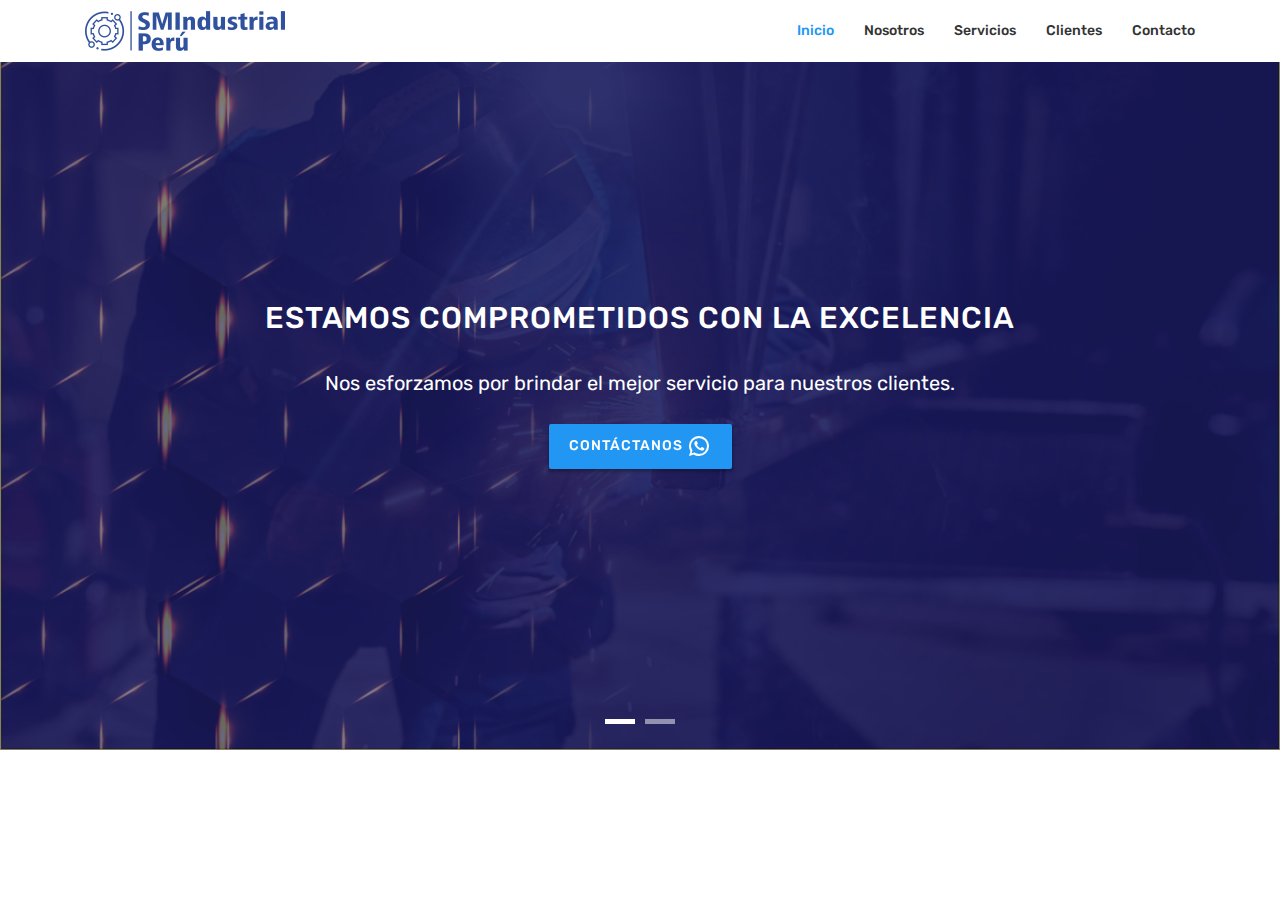
<file: index.html>
<!DOCTYPE html>
<html lang="en">

<head>
    <!-- Required meta tags -->
    <meta charset="utf-8" />
    <meta name="viewport" content="width=device-width, initial-scale=1, shrink-to-fit=no" />

    <title>SMIndustrial Perú</title>

    <!-- Bootstrap CSS -->
    <link rel="stylesheet" href="assets/css/bootstrap.min.css" />
    <!-- Meterial Icon CSS -->
    <link rel="stylesheet" href="assets/css/materialdesignicons.min.css" />
    <!-- Material CSS -->
    <link rel="stylesheet" href="assets/css/material.min.css" />
    <!-- Ripples CSS -->
    <link rel="stylesheet" href="assets/css/ripples.min.css" />
    <!-- Owl Carousel CSS -->
    <link rel="stylesheet" href="assets/css/owl.carousel.css" />
    <!-- Magnific Popup -->
    <link rel="stylesheet" href="assets/css/magnific-popup.css" />
    <!-- Slicknav CSS -->
    <link rel="stylesheet" href="assets/css/slicknav.css" />
    <!-- Animate CSS -->
    <link rel="stylesheet" href="assets/css/animate.css" />
    <!-- Style CSS -->
    <link rel="stylesheet" href="assets/css/style.css" />
    <!-- Responsive CSS -->
    <link rel="stylesheet" href="assets/css/responsive.css" />

    <!-- Icono -->
    <link rel="icon" type="image/png" href="assets/images/about/SMI_icono_web.png" />

    <!-- Color CSS Styles  -->
    <link rel="stylesheet" type="text/css" href="assets/css/colors/blue.css" media="screen" />
</head>

<body>
    <!-- Header Start -->
    <header id="header">
        <nav class="navbar navbar-expand-lg fixed-top scrolling-navbar nav-bg">
            <div class="container">
                <!-- Brand and toggle get grouped for better mobile display -->
                <div class="navbar-header">
                    <button class="navbar-toggler" type="button" data-toggle="collapse" data-target="#main-navbar" aria-controls="main-navbar" aria-expanded="false" aria-label="Toggle navigation">
                            <span class="sr-only">Toggle navigation</span>
                            <span class="mdi mdi-menu"></span>
                            <span class="mdi mdi-menu"></span>
                            <span class="mdi mdi-menu"></span>
                        </button>
                    <a class="navbar-brand" href="index.html"><img src="assets/images/about/SMI_logo_web.png" alt=""></a>
                </div>
                <div class="collapse navbar-collapse" id="main-navbar">
                    <ul class="navbar-nav mr-auto w-100 justify-content-end">
                        <li class="nav-item active">
                            <a class="nav-link" href="index.html" aria-haspopup="true" aria-expanded="false">
                                    Inicio
                                </a>
                        </li>
                        <li class="nav-item">
                            <a class="nav-link" href="about.html" aria-haspopup="true" aria-expanded="false">
                                    Nosotros
                                </a>
                        </li>
                        <li class="nav-item">
                            <a class="nav-link" href="services.html" aria-haspopup="true" aria-expanded="false">
                                    Servicios
                                </a>
                        </li>
                        <li class="nav-item">
                            <a class="nav-link" href="clients.html" aria-haspopup="true" aria-expanded="false">
                                    Clientes
                                </a>
                        </li>
                        <li class="nav-item">
                            <a class="nav-link" href="index.html" aria-haspopup="true" aria-expanded="false">
                                    contacto
                                </a>
                        </li>
                    </ul>
                </div>
            </div>
            <!-- Mobile Menu Start -->
            <ul class="wpb-mobile-menu">
                <li>
                    <a class="active" href="index.html">
                            Inicio
                        </a>
                </li>
                <li>
                    <a href="about.html">
                            Nosotros
                        </a>
                </li>
                <li>
                    <a href="services.html">
                            Servicios
                        </a>
                </li>
                <li>
                    <a href="clients.html">
                            Clientes
                        </a>
                </li>
                <li>
                    <a href="index.html">
                            Contacto
                        </a>
                </li>
            </ul>
            <!-- Mobile Menu End -->
        </nav>
    </header>
    <!-- Header End -->

    <!-- Main Carousel Section Start -->
    <div id="main-slide" class="carousel slide" data-ride="carousel">
        <ol class="carousel-indicators">
            <li data-target="#main-slide" data-slide-to="0" class="active"></li>
            <li data-target="#main-slide" data-slide-to="1"></li>
        </ol>
        <div class="carousel-inner">
            <div class="carousel-item active">
                <img class="d-block w-100" src="assets/images/slider/smi_backs_1.png" alt="" />
                <div class="carousel-caption d-md-block">
                    <h1 class="animated wow fadeInDown hero-heading" data-wow-delay=".6s">Estamos comprometidos con la excelencia</h1>
                    <h3 class="animated fadeInUp wow hero-sub-heading" data-wow-delay=".8s">Nos esforzamos por brindar el mejor servicio para nuestros clientes.</h3>
                    <a href="https://api.whatsapp.com/send?phone=51943512513&text=Hola,%20quisiera%20una%20cotizaci%C3%B3n%20sobre" target="_blank" class="animated fadeInUp wow btn btn-common" data-wow-delay=".8s">
                            Contáctanos <i class="material-icons mdi mdi-whatsapp"></i>
                        </a>
                </div>
            </div>
            <div class="carousel-item">
                <img class="d-block w-100" src="assets/images/slider/smi_backs_2.png" alt="" />
                <div class="carousel-caption d-md-block">
                    <h1 class="animated wow fadeInDown hero-heading" data-wow-delay=".6s">Somos una empresa homologada</h1>
                    <h5 class="animated fadeInUp wow hero-sub-heading" data-wow-delay=".8s">Nuestros colaboradores trabajan con los estándares más altos de calidad.</h5>
                    <a href="https://drive.google.com/file/d/1crVyZ2fwwuLkvX9fo0C4fsPfryaZ4sOi/view?usp=sharing" target="_blank" class="animated fadeInUp wow btn btn-common" data-wow-delay=".8s">
                            Nuestro Brochure<i class="material-icons mdi mdi-arrow-top-right"></i>
                        </a>
                </div>
            </div>
        </div>

        <a class="carousel-control-prev" href="#main-slide" role="button" data-slide="prev">
            <span class="carousel-control" aria-hidden="true"><i class="mdi mdi-arrow-left" data-ripple-color="#F0F0F0"></i></span>
            <span class="sr-only">Previous</span>
        </a>
        <a class="carousel-control-next" href="#main-slide" role="button" data-slide="next">
            <span class="carousel-control" aria-hidden="true"><i class="mdi mdi-arrow-right" data-ripple-color="#F0F0F0"></i></span>
            <span class="sr-only">Next</span>
        </a>
    </div>
    <!-- Main Carousel Section End -->



    <!-- Preloader -->
    <div id="preloader">
        <div class="loader" id="loader-1"></div>
    </div>
    <!-- End Preloader -->

    <!-- Optional JavaScript -->
    <script src="assets/js/jquery-min.js"></script>
    <script src="assets/js/popper.min.js"></script>
    <script src="assets/js/bootstrap.min.js"></script>

    <script src="assets/js/jquery.mixitup.min.js"></script>
    <script src="assets/js/jquery.inview.js"></script>
    <script src="assets/js/jquery.counterup.min.js"></script>
    <script src="assets/js/scroll-top.js"></script>
    <script src="assets/js/smoothscroll.js"></script>
    <script src="assets/js/material.min.js"></script>
    <script src="assets/js/ripples.min.js"></script>
    <script src="assets/js/owl.carousel.min.js"></script>
    <script src="assets/js/form-validator.min.js"></script>
    <script src="assets/js/contact-form-script.min.js"></script>
    <script src="assets/js/wow.js"></script>
    <script src="assets/js/jquery.vide.js"></script>
    <script src="assets/js/jquery.magnific-popup.min.js"></script>
    <script src="assets/js/jquery.slicknav.js"></script>
    <script src="assets/js/main.js"></script>
</body>

</html>
</file>
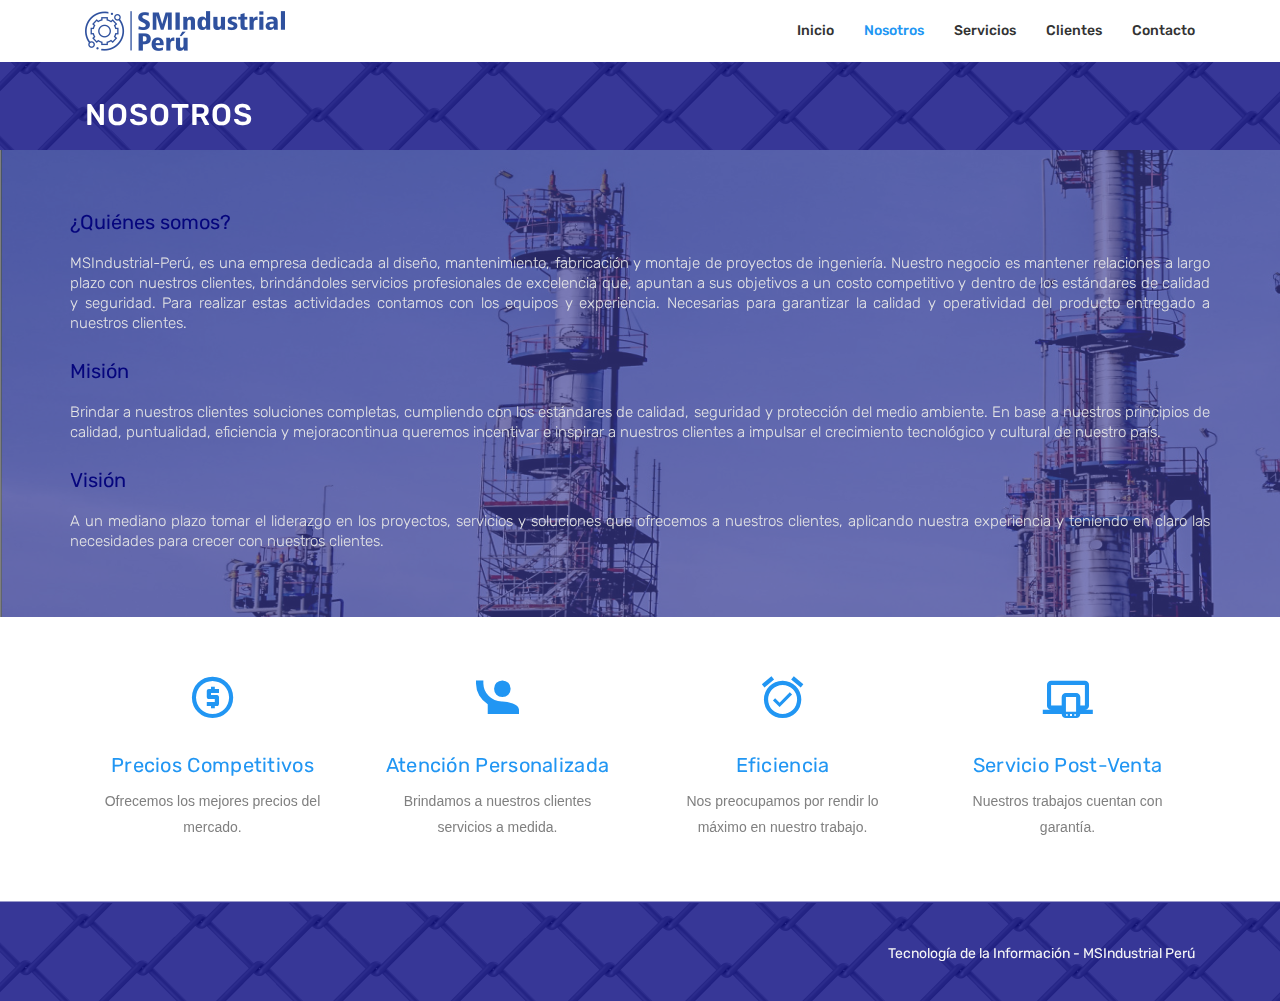
<file: about.html>
<!DOCTYPE html>
<html lang="en">

<head>
    <!-- Required meta tags -->
    <meta charset="utf-8" />
    <meta name="viewport" content="width=device-width, initial-scale=1, shrink-to-fit=no" />

    <title>SMIndustrial Perú</title>

    <!-- Bootstrap CSS -->
    <link rel="stylesheet" href="assets/css/bootstrap.min.css" />
    <!-- Meterial Icon CSS -->
    <link rel="stylesheet" href="assets/css/materialdesignicons.min.css" />
    <!-- Material CSS -->
    <link rel="stylesheet" href="assets/css/material.min.css" />
    <!-- Ripples CSS -->
    <link rel="stylesheet" href="assets/css/ripples.min.css" />
    <!-- Owl Carousel CSS -->
    <link rel="stylesheet" href="assets/css/owl.carousel.css" />
    <!-- Magnific Popup -->
    <link rel="stylesheet" href="assets/css/magnific-popup.css" />
    <!-- Slicknav CSS -->
    <link rel="stylesheet" href="assets/css/slicknav.css" />
    <!-- Animate CSS -->
    <link rel="stylesheet" href="assets/css/animate.css" />
    <!-- Style CSS -->
    <link rel="stylesheet" href="assets/css/style.css" />
    <!-- Responsive CSS -->
    <link rel="stylesheet" href="assets/css/responsive.css" />

    <!-- Icono -->
    <link rel="icon" type="image/png" href="assets/images/about/SMI_icono_web.png" />

    <!-- Color CSS Styles  -->
    <link rel="stylesheet" type="text/css" href="assets/css/colors/blue.css" media="screen" />
</head>

<body>
    <!-- Header Start -->
    <header id="header">
        <nav class="navbar navbar-expand-lg fixed-top scrolling-navbar nav-bg">
            <div class="container">
                <!-- Brand and toggle get grouped for better mobile display -->
                <div class="navbar-header">
                    <button class="navbar-toggler" type="button" data-toggle="collapse" data-target="#main-navbar" aria-controls="main-navbar" aria-expanded="false" aria-label="Toggle navigation">
                            <span class="sr-only">Toggle navigation</span>
                            <span class="mdi mdi-menu"></span>
                            <span class="mdi mdi-menu"></span>
                            <span class="mdi mdi-menu"></span>
                        </button>
                    <a class="navbar-brand" href="index.html"><img src="assets/images/about/SMI_logo_web.png" alt=""></a>
                </div>
                <div class="collapse navbar-collapse" id="main-navbar">
                    <ul class="navbar-nav mr-auto w-100 justify-content-end">
                        <li class="nav-item">
                            <a class="nav-link" href="index.html" aria-haspopup="true" aria-expanded="false">
                                    Inicio
                                </a>
                        </li>
                        <li class="nav-item active">
                            <a class="nav-link" href="about.html" aria-haspopup="true" aria-expanded="false">
                                    Nosotros
                                </a>
                        </li>
                        <li class="nav-item">
                            <a class="nav-link" href="services.html" aria-haspopup="true" aria-expanded="false">
                                    Servicios
                                </a>
                        </li>
                        <li class="nav-item">
                            <a class="nav-link" href="clients.html" aria-haspopup="true" aria-expanded="false">
                                    Clientes
                                </a>
                        </li>
                        <li class="nav-item">
                            <a class="nav-link" href="index.html" aria-haspopup="true" aria-expanded="false">
                                    contacto
                                </a>
                        </li>
                    </ul>
                </div>
            </div>
            <!-- Mobile Menu Start -->
            <ul class="wpb-mobile-menu">
                <li>
                    <a href="index.html">
                            Inicio
                        </a>
                </li>
                <li>
                    <a class="active" href="about.html">
                            Nosotros
                        </a>
                </li>
                <li>
                    <a href="services.html">
                            Servicios
                        </a>
                </li>
                <li>
                    <a href="clients.html">
                            Clientes
                        </a>
                </li>
                <li>
                    <a href="index.html">
                            Contacto
                        </a>
                </li>
            </ul>
            <!-- Mobile Menu End -->
        </nav>
    </header>
    <!-- Header End -->

    <!-- About Section -->
    <section id="about" class="msi-about" style="padding-bottom: 50px;">
        <div class="msi-title">
            <div class="container">
                <div class="row">
                    <div class="col-md-12 col-lg-7 col-xs-12">
                        <h1 class="animated wow fadeInLeft hero-heading" data-wow-delay=".6s">Nosotros</h1>
                    </div>
                </div>
            </div>
        </div>
        <div class="container" style="padding-top: 50px;">
            <div class="row">
                <div>
                    <h3 class="animated wow fadeInLeft hero-sub-heading" data-wow-delay=".6s">¿Quiénes somos?</h3>
                    <p class="animated wow fadeInLeft hero-text" data-wow-delay=".6s">
                        MSIndustrial-Perú, es una empresa dedicada al diseño, mantenimiento, fabricación y montaje de proyectos de ingeniería. Nuestro negocio es mantener relaciones a largo plazo con nuestros clientes, brindándoles servicios profesionales de excelencia que,
                        apuntan a sus objetivos a un costo competitivo y dentro de los estándares de calidad y seguridad. Para realizar estas actividades contamos con los equipos y experiencia. Necesarias para garantizar la calidad y operatividad del
                        producto entregado a nuestros clientes.
                    </p>
                </div>

                <div>
                    <h3 class="animated wow fadeInLeft hero-sub-heading" data-wow-delay=".6s">Misión</h3>
                    <p class="animated wow fadeInLeft hero-text" data-wow-delay=".6s">
                        Brindar a nuestros clientes soluciones completas, cumpliendo con los estándares de calidad, seguridad y protección del medio ambiente. En base a nuestros principios de calidad, puntualidad, eficiencia y mejoracontinua queremos incentivar e inspirar a
                        nuestros clientes a impulsar el crecimiento tecnológico y cultural de nuestro país.
                    </p>
                </div>

                <div>
                    <h3 class="animated wow fadeInLeft hero-sub-heading" data-wow-delay=".6s">Visión</h3>
                    <p class="animated wow fadeInLeft hero-text" data-wow-delay=".6s">
                        A un mediano plazo tomar el liderazgo en los proyectos, servicios y soluciones que ofrecemos a nuestros clientes, aplicando nuestra experiencia y teniendo en claro las necesidades para crecer con nuestros clientes.
                    </p>
                </div>
            </div>
        </div>
    </section>

    <!-- About Section -->
    <section class="Material-about-section section-padding">
        <div class="container">
            <div class="row">
                <!-- Single About -->
                <div class="col-md-6 col-lg-3 col-xl-3 wow animated fadeInUp" data-wow-delay=".2s">
                    <div class="about-single">
                        <i class="material-icons mdi mdi-coin"></i>
                        <h2 class="subtitle">Precios competitivos</h2>
                        <p style="color: grey; font-family: Arial, Helvetica, sans-serif;">Ofrecemos los mejores precios del mercado.</p>
                    </div>
                </div>
                <!-- Single About -->
                <div class="col-md-6 col-lg-3 col-xl-3 wow animated fadeInUp" data-wow-delay=".3s">
                    <div class="about-single">
                        <i class="material-icons mdi mdi-human-greeting"></i>
                        <h2 class="subtitle">Atención personalizada</h2>
                        <p style="color:grey; font-family: Arial, Helvetica, sans-serif;">Brindamos a nuestros clientes servicios a medida.</p>
                    </div>
                </div>
                <!-- Single About -->
                <div class="col-md-6 col-lg-3 col-xl-3 wow animated fadeInUp" data-wow-delay=".4s">
                    <div class="about-single">
                        <i class="material-icons mdi mdi-alarm-check"></i>
                        <h2 class="subtitle">Eficiencia</h2>
                        <p style="color:grey; font-family: Arial, Helvetica, sans-serif;">Nos preocupamos por rendir lo máximo en nuestro trabajo.</p>
                    </div>
                </div>
                <!-- Single About -->
                <div class="col-md-6 col-lg-3 col-xl-3 wow animated fadeInUp" data-wow-delay=".5s">
                    <div class="about-single">
                        <i class="material-icons mdi mdi-responsive"></i>
                        <h2 class="subtitle">Servicio post-venta</h2>
                        <p style="color: gray; font-family: Arial, Helvetica, sans-serif;">Nuestros trabajos cuentan con garantía.</p>
                    </div>
                </div>
            </div>
        </div>
    </section>
    <!-- About Section End -->

    <section class="footer">
        <div class="container">
            <div class="row">
                <div class="col-md-12 col-lg-12 col-xs-12">
                    <p style="text-align: right;">Tecnología de la Información - MSIndustrial Perú</p>
                </div>
            </div>
        </div>
    </section>

    <!-- About Section End-->

    <!-- Preloader -->
    <div id="preloader">
        <div class="loader" id="loader-1"></div>
    </div>
    <!-- End Preloader -->

    <!-- Optional JavaScript -->
    <script src="assets/js/jquery-min.js"></script>
    <script src="assets/js/popper.min.js"></script>
    <script src="assets/js/bootstrap.min.js"></script>

    <script src="assets/js/jquery.mixitup.min.js"></script>
    <script src="assets/js/jquery.inview.js"></script>
    <script src="assets/js/jquery.counterup.min.js"></script>
    <script src="assets/js/scroll-top.js"></script>
    <script src="assets/js/smoothscroll.js"></script>
    <script src="assets/js/material.min.js"></script>
    <script src="assets/js/ripples.min.js"></script>
    <script src="assets/js/owl.carousel.min.js"></script>
    <script src="assets/js/form-validator.min.js"></script>
    <script src="assets/js/contact-form-script.min.js"></script>
    <script src="assets/js/wow.js"></script>
    <script src="assets/js/jquery.vide.js"></script>
    <script src="assets/js/jquery.magnific-popup.min.js"></script>
    <script src="assets/js/jquery.slicknav.js"></script>
    <script src="assets/js/main.js"></script>
</body>

</html>
</file>
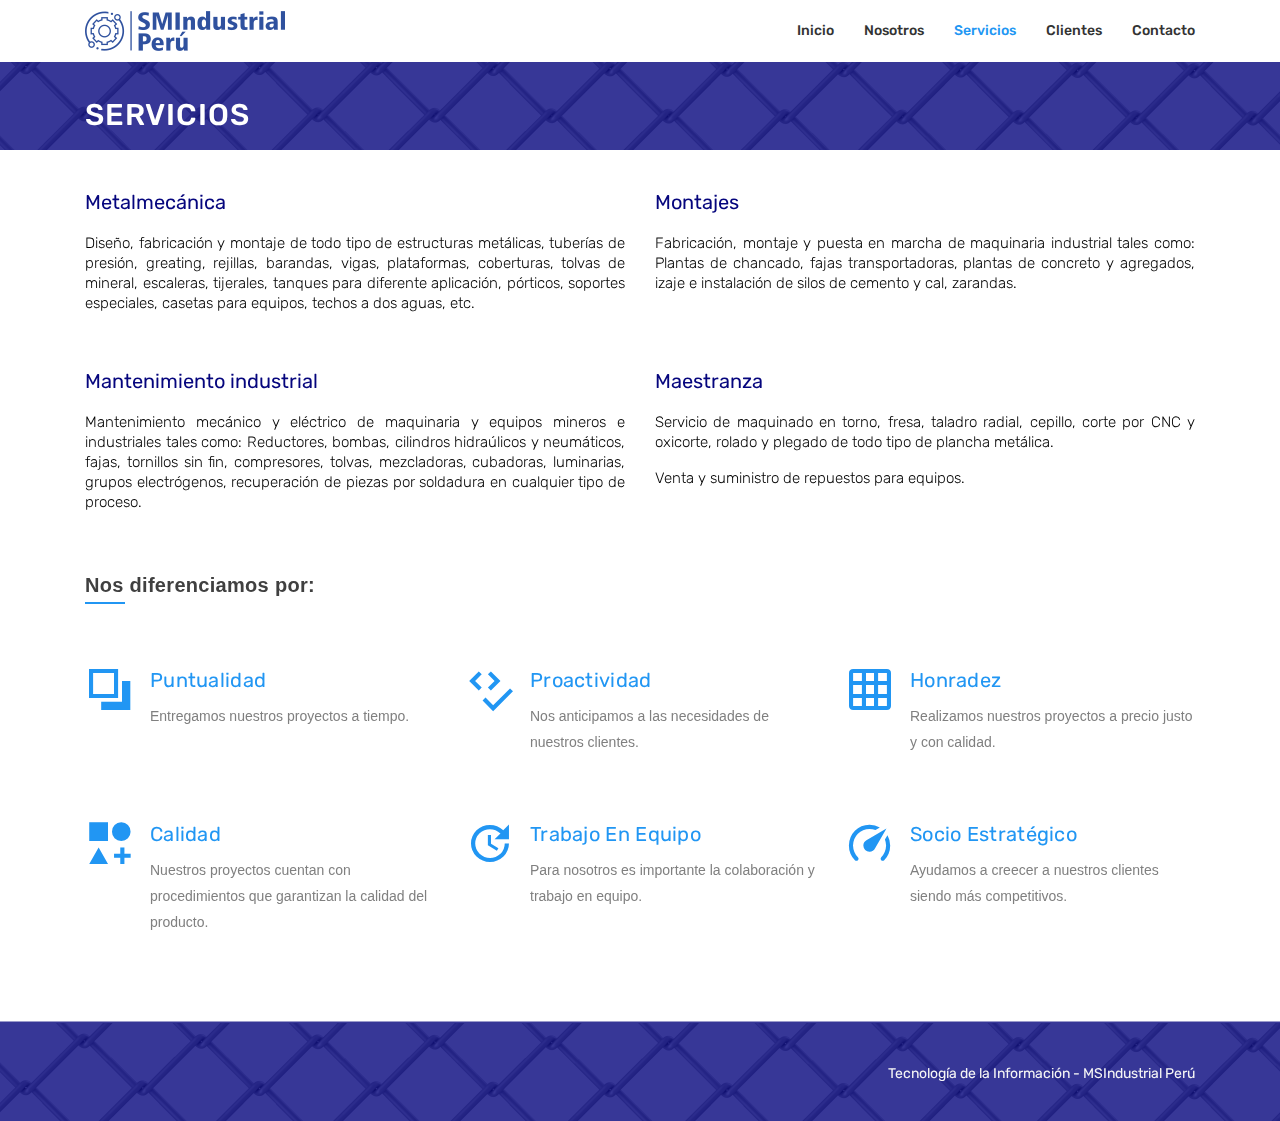
<file: services.html>
<!DOCTYPE html>
<html lang="en">

<head>
    <!-- Required meta tags -->
    <meta charset="utf-8" />
    <meta name="viewport" content="width=device-width, initial-scale=1, shrink-to-fit=no" />

    <title>SMIndustrial Perú</title>

    <!-- Bootstrap CSS -->
    <link rel="stylesheet" href="assets/css/bootstrap.min.css" />
    <!-- Meterial Icon CSS -->
    <link rel="stylesheet" href="assets/css/materialdesignicons.min.css" />
    <!-- Material CSS -->
    <link rel="stylesheet" href="assets/css/material.min.css" />
    <!-- Ripples CSS -->
    <link rel="stylesheet" href="assets/css/ripples.min.css" />
    <!-- Owl Carousel CSS -->
    <link rel="stylesheet" href="assets/css/owl.carousel.css" />
    <!-- Magnific Popup -->
    <link rel="stylesheet" href="assets/css/magnific-popup.css" />
    <!-- Slicknav CSS -->
    <link rel="stylesheet" href="assets/css/slicknav.css" />
    <!-- Animate CSS -->
    <link rel="stylesheet" href="assets/css/animate.css" />
    <!-- Style CSS -->
    <link rel="stylesheet" href="assets/css/style.css" />
    <!-- Responsive CSS -->
    <link rel="stylesheet" href="assets/css/responsive.css" />

    <!-- Icono -->
    <link rel="icon" type="image/png" href="assets/images/about/SMI_icono_web.png" />

    <!-- Color CSS Styles  -->
    <link rel="stylesheet" type="text/css" href="assets/css/colors/blue.css" media="screen" />
</head>

<body>
    <!-- Header Start -->
    <header id="header">
        <nav class="navbar navbar-expand-lg fixed-top scrolling-navbar nav-bg">
            <div class="container">
                <!-- Brand and toggle get grouped for better mobile display -->
                <div class="navbar-header">
                    <button class="navbar-toggler" type="button" data-toggle="collapse" data-target="#main-navbar" aria-controls="main-navbar" aria-expanded="false" aria-label="Toggle navigation">
                            <span class="sr-only">Toggle navigation</span>
                            <span class="mdi mdi-menu"></span>
                            <span class="mdi mdi-menu"></span>
                            <span class="mdi mdi-menu"></span>
                        </button>
                    <a class="navbar-brand" href="index.html"><img src="assets/images/about/SMI_logo_web.png" alt=""></a>
                </div>
                <div class="collapse navbar-collapse" id="main-navbar">
                    <ul class="navbar-nav mr-auto w-100 justify-content-end">
                        <li class="nav-item">
                            <a class="nav-link" href="index.html" aria-haspopup="true" aria-expanded="false">
                                    Inicio
                                </a>
                        </li>
                        <li class="nav-item">
                            <a class="nav-link" href="about.html" aria-haspopup="true" aria-expanded="false">
                                    Nosotros
                                </a>
                        </li>
                        <li class="nav-item active">
                            <a class="nav-link" href="services.html" aria-haspopup="true" aria-expanded="false">
                                    Servicios
                                </a>
                        </li>
                        <li class="nav-item">
                            <a class="nav-link" href="clients.html" aria-haspopup="true" aria-expanded="false">
                                    Clientes
                                </a>
                        </li>
                        <li class="nav-item">
                            <a class="nav-link" href="index.html" aria-haspopup="true" aria-expanded="false">
                                    contacto
                                </a>
                        </li>
                    </ul>
                </div>
            </div>
            <!-- Mobile Menu Start -->
            <ul class="wpb-mobile-menu">
                <li>
                    <a href="index.html">
                            Inicio
                        </a>
                </li>
                <li>
                    <a href="about.html">
                            Nosotros
                        </a>
                </li>
                <li>
                    <a class="active" href="services.html">
                            Servicios
                        </a>
                </li>
                <li>
                    <a href="clients.html">
                            Clientes
                        </a>
                </li>
                <li>
                    <a href="index.html">
                            Contacto
                        </a>
                </li>
            </ul>
            <!-- Mobile Menu End -->
        </nav>
    </header>
    <!-- Header End -->


    <!-- About Section -->
    <section id="about">
        <div class="msi-title">
            <div class="container">
                <div class="row">
                    <div class="col-md-12 col-lg-12 col-xs-12">
                        <h1 class="animated wow fadeInLeft hero-heading" data-wow-delay=".6s">Servicios</h1>
                    </div>
                </div>
            </div>
        </div>
        <div class="container" style="padding-top: 30px;">
            <div class="row">
                <div class="col-md-12 col-lg-6 col-xs-12">
                    <h3 class="animated wow fadeInLeft hero-sub-heading" data-wow-delay=".6s">Metalmecánica</h3>
                    <p class="animated wow fadeInLeft hero-text-alt" data-wow-delay=".6s">
                        Diseño, fabricación y montaje de todo tipo de estructuras metálicas, tuberías de presión, greating, rejillas, barandas, vigas, plataformas, coberturas, tolvas de mineral, escaleras, tijerales, tanques para diferente aplicación, pórticos, soportes especiales,
                        casetas para equipos, techos a dos aguas, etc.
                    </p>
                </div>
                <div class="col-md-12 col-lg-6 col-xs-12">
                    <h3 class="animated wow fadeInLeft hero-sub-heading" data-wow-delay=".6s">Montajes</h3>
                    <p class="animated wow fadeInLeft hero-text-alt" data-wow-delay=".6s">
                        Fabricación, montaje y puesta en marcha de maquinaria industrial tales como: Plantas de chancado, fajas transportadoras, plantas de concreto y agregados, izaje e instalación de silos de cemento y cal, zarandas.
                    </p>
                </div>
            </div>
        </div>
        <div class="container" style="padding-top: 30px;">
            <div class="row">
                <div class="col-md-12 col-lg-6 col-xs-12">
                    <h3 class="animated wow fadeInLeft hero-sub-heading" data-wow-delay=".6s">Mantenimiento industrial</h3>
                    <p class="animated wow fadeInLeft hero-text-alt" data-wow-delay=".6s">
                        Mantenimiento mecánico y eléctrico de maquinaria y equipos mineros e industriales tales como: Reductores, bombas, cilindros hidraúlicos y neumáticos, fajas, tornillos sin fin, compresores, tolvas, mezcladoras, cubadoras, luminarias, grupos electrógenos,
                        recuperación de piezas por soldadura en cualquier tipo de proceso.
                    </p>
                </div>
                <div class="col-md-12 col-lg-6 col-xs-12">
                    <h3 class="animated wow fadeInLeft hero-sub-heading" data-wow-delay=".6s">Maestranza</h3>
                    <p class="animated wow fadeInLeft hero-text-alt" data-wow-delay=".6s">Servicio de maquinado en torno, fresa, taladro radial, cepillo, corte por CNC y oxicorte, rolado y plegado de todo tipo de plancha metálica.</p>
                    <p class="animated wow fadeInLeft hero-text-alt" data-wow-delay=".6s">Venta y suministro de repuestos para equipos.</p>
                </div>
            </div>
        </div>
    </section>

    <!-- Services Section -->
    <section id="whychooseus" class="Material-service-section section-padding">
        <div class="container">
            <div class="row">
                <!-- Section Titile -->
                <div class="col-md-12 wow animated fadeInLeft" data-wow-delay=".2s">
                    <h1 class="section-title">Nos diferenciamos por:</h1>
                </div>
            </div>
            <!-- Services Widget Section -->
            <div class="row">
                <!-- Service Widgets -->
                <div class="col-md-6 col-lg-4 col-xl-4 single-service-widget wow animated fadeInUp" data-wow-delay=".3s">
                    <div class="media">
                        <div class="media-left">
                            <i class="material-icons pulse-shrink mdi mdi-arrange-send-backward"></i>
                        </div>
                        <div class="media-body">
                            <h2 class="subtitle"><a href="#">Puntualidad</a></h2>
                            <p style="color: gray; font-family: Arial, Helvetica, sans-serif;">Entregamos nuestros proyectos a tiempo.</p>
                        </div>
                    </div>
                </div>
                <!-- Service Widgets -->
                <div class="col-md-6 col-lg-4 col-xl-4 single-service-widget wow animated fadeInUp" data-wow-delay=".4s">
                    <div class="media">
                        <div class="media-left">
                            <i class="material-icons pulse-shrink mdi mdi-code-tags-check"></i>
                        </div>
                        <div class="media-body">
                            <h2 class="subtitle"><a href="#">Proactividad</a></h2>
                            <p style="color: gray; font-family: Arial, Helvetica, sans-serif;">Nos anticipamos a las necesidades de nuestros clientes.</p>
                        </div>
                    </div>
                </div>
                <!-- Service Widgets -->
                <div class="col-md-6 col-lg-4 col-xl-4 single-service-widget wow animated fadeInUp" data-wow-delay=".5s">
                    <div class="media">
                        <div class="media-left">
                            <i class="material-icons pulse-shrink mdi mdi-grid"></i>
                        </div>
                        <div class="media-body">
                            <h2 class="subtitle"><a href="#">Honradez</a></h2>
                            <p style="color: gray; font-family: Arial, Helvetica, sans-serif;">Realizamos nuestros proyectos a precio justo y con calidad.</p>
                        </div>
                    </div>
                </div>
                <!-- Service Widgets -->
                <div class="col-md-6 col-lg-4 col-xl-4 single-service-widget wow animated fadeInUp" data-wow-delay=".8s">
                    <div class="media">
                        <div class="media-left">
                            <i class="material-icons pulse-shrink mdi mdi-shape-plus"></i>
                        </div>
                        <div class="media-body">
                            <h2 class="subtitle"><a href="#">Calidad</a></h2>
                            <p style="color: gray; font-family: Arial, Helvetica, sans-serif;">Nuestros proyectos cuentan con procedimientos que garantizan la calidad del producto.</p>
                        </div>
                    </div>
                </div>
                <!-- Service Widgets -->
                <div class="col-md-6 col-lg-4 col-xl-4 single-service-widget wow animated fadeInUp" data-wow-delay=".6s">
                    <div class="media">
                        <div class="media-left">
                            <i class="material-icons pulse-shrink mdi mdi-update"></i>
                        </div>
                        <div class="media-body">
                            <h2 class="subtitle"><a href="#">Trabajo en equipo</a></h2>
                            <p style="color: gray; font-family: Arial, Helvetica, sans-serif;">Para nosotros es importante la colaboración y trabajo en equipo.</p>
                        </div>
                    </div>
                </div>
                <!-- Service Widgets -->
                <div class="col-md-6 col-lg-4 col-xl-4 single-service-widget wow animated fadeInUp" data-wow-delay=".7s">
                    <div class="media">
                        <div class="media-left">
                            <i class="material-icons pulse-shrink mdi mdi-speedometer"></i>
                        </div>
                        <div class="media-body">
                            <h2 class="subtitle"><a href="#">Socio estratégico</a></h2>
                            <p style="color: gray; font-family: Arial, Helvetica, sans-serif;">Ayudamos a creecer a nuestros clientes siendo más competitivos.</p>
                        </div>
                    </div>
                </div>
            </div>
        </div>
    </section>
    <!-- Services Section End -->


    <section class="footer">
        <div class="container">
            <div class="row">
                <div class="col-md-12 col-lg-12 col-xs-12">
                    <p style="text-align: right;">Tecnología de la Información - MSIndustrial Perú</p>
                </div>
            </div>
        </div>
    </section>

    <!-- About Section End-->

    <!-- Preloader -->
    <div id="preloader">
        <div class="loader" id="loader-1"></div>
    </div>
    <!-- End Preloader -->

    <!-- Optional JavaScript -->
    <script src="assets/js/jquery-min.js"></script>
    <script src="assets/js/popper.min.js"></script>
    <script src="assets/js/bootstrap.min.js"></script>

    <script src="assets/js/jquery.mixitup.min.js"></script>
    <script src="assets/js/jquery.inview.js"></script>
    <script src="assets/js/jquery.counterup.min.js"></script>
    <script src="assets/js/scroll-top.js"></script>
    <script src="assets/js/smoothscroll.js"></script>
    <script src="assets/js/material.min.js"></script>
    <script src="assets/js/ripples.min.js"></script>
    <script src="assets/js/owl.carousel.min.js"></script>
    <script src="assets/js/form-validator.min.js"></script>
    <script src="assets/js/contact-form-script.min.js"></script>
    <script src="assets/js/wow.js"></script>
    <script src="assets/js/jquery.vide.js"></script>
    <script src="assets/js/jquery.magnific-popup.min.js"></script>
    <script src="assets/js/jquery.slicknav.js"></script>
    <script src="assets/js/main.js"></script>
</body>

</html>
</file>
<file: assets/css/style.css>
@import url("https://fonts.googleapis.com/css?family=Rubik:400,500,700");
body {
    background: #fff;
    font-size: 14px;
    font-weight: 400;
    font-family: "Rubik", sans-serif;
    -webkit-box-sizing: border-box;
    -moz-box-sizing: border-box;
    box-sizing: border-box;
    -webkit-font-smoothing: subpixel-antialiased;
    color: whitesmoke;
    line-height: 26px;
    -webkit-backface-visibility: hidden;
    backface-visibility: hidden;
    overflow-x: hidden;
}

h1,
h2,
h3,
h4,
h5,
h6 {
    font-family: "Rubik", sans-serif;
    color: #404040;
}

a {
    -webkit-transition: all 0.2s linear;
    -moz-transition: all 0.2s linear;
    -o-transition: all 0.2s linear;
    transition: all 0.2s linear;
}

a:hover {
    text-decoration: none;
}

a a:focus {
    outline: none;
}

.hero-heading {
    font-size: 30px;
    font-weight: 500;
    color: #fff;
    text-transform: uppercase;
    line-height: 70px;
    letter-spacing: 1px;
}

.hero-sub-heading {
    font-size: 20px;
    font-weight: 400;
    color: rgb(5, 5, 125);
    line-height: 45px;
}

.hero-text {
    font-size: 15px;
    font-weight: 200;
    color: #e6e6e6;
    line-height: 20px;
    text-align: justify;
}

.hero-text-alt {
    font-size: 15px;
    font-weight: 200;
    color: #000;
    line-height: 20px;
    text-align: justify;
}

.rev-heading {
    text-transform: uppercase !important;
    font-size: 60px !important;
}

.section-titile-bg {
    display: inline;
    font-size: 115px;
    font-weight: 700;
    height: 100%;
    left: -173px;
    opacity: 0.1;
    position: absolute;
    top: -14px;
    width: 100%;
    text-align: center;
}

.small-title {
    position: relative;
    letter-spacing: 1px;
    text-transform: uppercase;
    padding-bottom: 20px;
    text-align: left;
    font-size: 20px;
}

.Material-section-quote blockquote {
    border-left-width: 2px;
}

.sub-quote p {
    padding-left: 20px;
}

.section-title {
    color: #404040;
    font-family: Arial, Helvetica, sans-serif;
    font-size: 20px;
    font-weight: 700;
    letter-spacing: 0.3px;
    text-align: left;
    position: relative;
    margin-bottom: 45px;
    text-transform: none;
}

.section-title:before {
    position: absolute;
    content: "";
    bottom: -7px;
    width: 40px;
    height: 2px;
    background-color: #2196f3;
}

.subtitle {
    font-size: 20px;
    letter-spacing: 0.3px;
    margin-top: 20px;
    line-height: 26px;
    font-weight: 400;
    text-transform: capitalize;
    margin-bottom: 10px;
}

.inner-title {
    font-size: 24px;
    font-weight: 900;
    text-tranform: capitalize;
}

.page-tagline {
    font-size: 24px;
    text-transform: uppercase;
    color: rgba(255, 255, 255, 0.7);
}

.page-title {
    font-size: 62px;
    font-weight: 900;
    color: #fff;
}

.contact-title {
    font-weight: 900;
    font-size: 38px;
    color: #333;
}

.btn-common {
    padding: 10px 20px;
    letter-spacing: 1px;
    font-weight: 500;
    color: #fff !important;
    border-radius: 2px;
    box-shadow: 0 2px 2.7px 0.1px rgba(0, 0, 0, 0.24) !important;
}

.btn-common:hover,
.btn-common:focus,
.btn-common:active {
    box-shadow: 0 4px 4.7px 0.3px rgba(0, 0, 0, 0.24) !important;
}

.btn-border {
    font-weight: 500;
    padding: 9px 20px;
    background: #fff;
    border: 1px solid transparent;
    box-shadow: 0 2px 2.7px 0.1px rgba(0, 0, 0, 0.24) !important;
}

.btn-border:hover,
.btn-border:focus,
.btn-border:active {
    background-color: #eee !important;
}

.btn-round {
    color: #fff !important;
}

.material-icons {
    font-size: 24px;
    line-height: 1;
}

.btn.btn-fab,
.input-group-btn .btn.btn-fab {
    border-radius: 50%;
    font-size: 24px;
    height: 40px;
    margin-right: 10px;
    min-width: 40px;
    width: 40px;
    padding: 0;
}

.section-dark {
    background-color: #f9f9f9;
    z-index: -2;
}

.msi-title {
    /*background-color: #05057d;*/
    /*background-color: #0955ed;*/
    /*z-index: -2;*/
    /*opacity: 0.5;*/
    /*background: rgb(9, 85, 237);
    background: radial-gradient(circle, rgba(9, 85, 237, 1) 0%, rgba(5, 5, 125, 1) 91%);*/
    background-image: url("../images/about/nosotros.png");
    height: 150px;
    padding-top: 10px;
    padding-bottom: 10px;
}

.msi-title-compromiso {
    /*background-color: #05057d;*/
    /*background-color: #0955ed;*/
    /*z-index: -2;*/
    /*opacity: 0.5;*/
    /*background: rgb(9, 85, 237);
    background: radial-gradient(circle, rgba(9, 85, 237, 1) 0%, rgba(5, 5, 125, 1) 91%);*/
    background-color: whitesmoke;
    height: 100px;
    padding-top: 20px;
    padding-bottom: 20px;
    text-align: left;
}

.msi-title h1 {
    padding: 70px 0px;
}

.msi-about {
    background-image: url("../images/about/nosotros_bg.png");
}

.footer {
    background-image: url("../images/footer/footer.png");
    padding-top: 40px;
    height: 100px;
}

.services-images {
    /*width: 100%;
    max-width: 300px;*/
    width: 80%;
    height: auto;
    padding-top: 20px;
}


/*Section clients inicio*/

.row-clients {
    display: flex;
    flex-wrap: wrap;
    padding: 0 4px;
}


/* Create four equal columns that sits next to each other */

.column-clients {
    flex: 25%;
    max-width: 25%;
    padding: 0 4px;
}

.column-clients img {
    margin-top: 8px;
    vertical-align: middle;
    width: 100%;
}


/* Responsive layout - makes a two column-layout instead of four columns */

@media screen and (max-width: 800px) {
    .column-clients {
        flex: 50%;
        max-width: 50%;
    }
}


/* Responsive layout - makes the two columns stack on top of each other instead of next to each other */

@media screen and (max-width: 600px) {
    .column-clients {
        flex: 100%;
        max-width: 100%;
    }
}


/*Section clients fin*/


/*
.section-about {
    background-image: url("assets/images/about/nosotros_bg.png");
    height: 950px;
}*/

a.back-to-top {
    display: none;
    position: fixed;
    bottom: 18px;
    right: 15px;
    text-decoration: none;
}

a.back-to-top i {
    display: block;
    font-size: 22px;
    width: 40px;
    height: 40px;
    line-height: 40px;
    color: #fff;
    border-radius: 2px;
    text-align: center;
    transition: all 0.2s ease-in-out;
    -moz-transition: all 0.2s ease-in-out;
    -webkit-transition: all 0.2s ease-in-out;
    -o-transition: all 0.2s ease-in-out;
    box-shadow: 0 0 4px rgba(0, 0, 0, 0.14), 0 4px 8px rgba(0, 0, 0, 0.28);
}

a.back-to-top:hover,
a.back-to-top:focus {
    text-decoration: none;
}

.owl-carousel .item {
    margin: 3px;
}

.owl-carousel.item img {
    display: block;
    width: 50%;
    height: auto;
}

.owl-carousel .owl-controls .owl-page {
    display: inline-block;
}

.owl-carousel .owl-controls .owl-page span {
    background: none repeat scroll 0 0 rgba(255, 255, 255, 0.3);
    border-radius: 50px;
    display: block;
    height: 12px;
    margin: 5px 7px;
    opacity: 0.5;
    width: 12px;
}

#preloader {
    position: fixed;
    top: 0;
    left: 0;
    right: 0;
    bottom: 0;
    background-color: #fff;
    z-index: 9999999;
}

.loader {
    top: 50%;
    width: 50px;
    height: 50px;
    border-radius: 100%;
    position: relative;
    margin: 0 auto;
}

#loader-1:before,
#loader-1:after {
    content: "";
    position: absolute;
    top: -10px;
    left: -10px;
    width: 100%;
    height: 100%;
    border-radius: 100%;
    border: 7px solid transparent;
    border-top-color: #5166d8;
}

#loader-1:before {
    z-index: 100;
    animation: spin 1s infinite;
}

#loader-1:after {
    border: 7px solid #f2f2f2;
}

@keyframes spin {
    0% {
        -webkit-transform: rotate(0deg);
        -ms-transform: rotate(0deg);
        -o-transform: rotate(0deg);
        transform: rotate(0deg);
    }
    100% {
        -webkit-transform: rotate(360deg);
        -ms-transform: rotate(360deg);
        -o-transform: rotate(360deg);
        transform: rotate(360deg);
    }
}

.section-padding {
    padding: 45px 0;
}

.no-padding {
    padding: 0 !important;
}

.padding-left-none {
    padding-left: 0;
}

.padding-right-none {
    padding-right: 0;
}

@-webkit-keyframes fadeIn {
    from {
        opacity: 0;
    }
    to {
        opacity: 1;
    }
}

@keyframes fadeIn {
    from {
        opacity: 0;
    }
    to {
        opacity: 1;
    }
}

.fadeIn {
    -webkit-animation-name: fadeIn;
    animation-name: fadeIn;
}

.navbar-brand {
    position: relative;
}

.navbar-brand .ripple-container {
    display: none;
}


/*
.navbar-brand img {
    width: 120px;
}*/

.top-nav-collapse {
    background: #fff;
    z-index: 999999;
    box-shadow: 0px 3px 6px 3px rgba(0, 0, 0, 0.06);
    -webkit-animation-duration: 1s;
    animation-duration: 1s;
    -webkit-animation-fill-mode: both;
    animation-fill-mode: both;
    -webkit-animation-name: fadeInDown;
    animation-name: fadeInDown;
}

.top-nav-collapse .nav-link {
    color: #333 !important;
    margin-top: 0;
}

.top-nav-collapse .nav-link:hover {
    color: rgba(0, 0, 0, 0.6);
}

.top-nav-collapse .navbar-brand {
    top: 0px;
}

.nav-bg {
    background: #fff;
}

.nav-bg .navbar-nav .nav-link {
    color: #333 !important;
}

.navbar-expand-lg .navbar-nav .nav-link {
    padding: 15px 0 18px 0;
    font-size: 14px;
    color: #fff;
    font-family: "Rubik", sans-serif;
    font-weight: 500;
    text-transform: capitalize;
    margin-left: 30px;
    margin-top: 0px;
    border-top: 3px solid transparent;
    -webkit-transition: all 0.3s ease-in-out 0s;
    -moz-transition: all 0.3s ease-in-out 0s;
    transition: all 0.3s ease-in-out 0s;
}

.navbar-expand-lg .navbar-nav .nav-link:hover {
    color: #2196f3;
}

.navbar-expand-lg .navbar-nav .nav-link .ripple-container {
    display: none;
}

.navbar {
    padding: 0;
}

.navbar li.active a.nav-link {
    color: #2196f3;
}

.dropdown-toggle::after {
    display: none;
}

.dropdown-menu {
    list-style: none;
    margin: 0px 30px;
    padding: 0;
    display: none;
    position: absolute;
    z-index: 99;
    min-width: 195px;
    white-space: nowrap;
    border-radius: 2px;
    border: none;
    background: #fff;
    -webkit-box-shadow: 0 6px 12px rgba(0, 0, 0, 0.175);
    box-shadow: 0 6px 12px rgba(0, 0, 0, 0.175);
    transition: 0.3s all ease-in-out;
    -webkit-transition: 0.3s all ease-in-out;
    -moz-transition: 0.3s all ease-in-out;
    -o-transition: 0.3s all ease-in-out;
    -ms-transition: 0.3s all ease-in-out;
    animation: 0.4s ease 0s normal none 1 running fadeInUpMenu;
}

.dropdown:hover .dropdown-menu {
    display: block;
    position: absolute;
    top: 100%;
    transition: 0.3s all ease-in-out;
    -webkit-transition: 0.3s all ease-in-out;
    -moz-transition: 0.3s all ease-in-out;
    -o-transition: 0.3s all ease-in-out;
    -ms-transition: 0.3s all ease-in-out;
    animation: 0.4s ease 0s normal none 1 running fadeInUpMenu;
}

.dropdown .dropdown-menu .dropdown-item {
    width: 100%;
    padding: 10px 20px;
    font-size: 13px;
    color: #202020;
    text-decoration: none;
    display: inline-block;
    float: left;
    clear: both;
    position: relative;
    outline: 0;
    border-top: 1px solid rgba(0, 0, 0, 0.03);
    transition: 0.3s all ease-in-out;
    -webkit-transition: 0.3s all ease-in-out;
    -moz-transition: 0.3s all ease-in-out;
    -o-transition: 0.3s all ease-in-out;
    -ms-transition: 0.3s all ease-in-out;
}

.dropdown .dropdown-item:focus,
.dropdown .dropdown-item:hover {
    background-color: #fafafa;
}

.dropdown-item.active,
.dropdown-item:active {
    background: transparent;
}

@-webkit-keyframes fadeInUpMenu {
    0% {
        opacity: 0;
        -webkit-transform: translateY(10px);
    }
    100% {
        opacity: 1;
        -webkit-transform: translateY(0);
    }
}

@keyframes fadeInUpMenu {
    0% {
        opacity: 0;
        transform: translateY(10px);
    }
    100% {
        opacity: 1;
        transform: translateY(0);
    }
}

.fadeInUpMenu {
    -webkit-animation-name: fadeInUpMenu;
    animation-name: fadeInUpMenu;
}

.search-side {
    position: relative;
    float: right;
    top: 0px;
    right: -20px;
    transition: all 0.3s ease-in-out;
    -moz-transition: all 0.3s ease-in-out;
    -webkit-transition: all 0.3s ease-in-out;
    -o-transition: all 0.3s ease-in-out;
}

.search-icon span {
    position: relative;
    display: block;
    cursor: pointer;
    margin-left: 20px;
}

.search-icon span i {
    font-size: 22px !important;
    display: block;
    border-radius: 2px;
    padding: 2px 8px;
    text-align: center;
    transition: all 0.2s ease-in-out;
    -moz-transition: all 0.2s ease-in-out;
    -webkit-transition: all 0.2s ease-in-out;
    -o-transition: all 0.2s ease-in-out;
}

.search-icon:hover i {
    color: #666;
}

.navbar-form {
    background: #fff;
    z-index: 9001;
    -webkit-transition: all 0.3s;
    -moz-transition: all 0.3s;
    transition: all 0.3s;
    border: 0;
    width: 100%;
    position: absolute;
    top: 0px;
    display: none;
    left: 0px;
    height: 60px;
}

.navbar-form .form-group {
    height: 100%;
    width: 100%;
    margin: 10px 22px;
}

.navbar-form .form-control {
    color: #333;
    border-radius: 0;
    outline: none;
    font-size: 22px;
    display: inline-block;
    width: 100%;
    height: 100%;
    font-weight: 400;
    line-height: 30px;
}

.navbar-form .has-feedback .close {
    height: 30px;
    position: absolute;
    cursor: pointer;
    top: 50%;
    right: 0;
    margin-top: -15px;
    line-height: 15px;
    color: #333;
    font-size: 22px;
}

.navbar-toggler {
    display: none;
}

.wpb-mobile-menu {
    display: none;
}

.slicknav_menu {
    display: none;
}

@media screen and (max-width: 768px) {
    .navbar-header {
        width: 100%;
    }
    .navbar-brand {
        position: absolute;
        padding: 0px 15px;
        top: 15px;
    }
    .navbar-brand .ripple-container {
        display: none;
    }
    .top-nav-collapse .navbar-brand {
        top: 15px;
    }
    #wpb-mobile-menu {
        display: none;
    }
    .slicknav_menu {
        display: block;
    }
    .slicknav_nav .active a {
        background: #2196f3;
        color: #fff;
    }
    .slicknav_nav a:hover,
    .slicknav_nav .active {
        color: #2196f3;
    }
    .slicknav_nav .dropdown li a.active {
        background: #2196f3;
        color: #fff;
    }
}

@media (min-width: 768px) and (max-width: 991px) {
    #nav-main li a.nav-link {
        padding-top: 18px;
    }
}

#main-slide .carousel-control {
    display: none;
    transition: all 0.3s ease-in-out;
}

#main-slide .carousel-indicators {
    cursor: pointer;
}

#main-slide:hover .carousel-control {
    display: block;
    transition: all 0.3s ease-in-out;
    -webkit-animation-duration: 1s;
    animation-duration: 1s;
    -webkit-animation-fill-mode: both;
    animation-fill-mode: both;
    -webkit-animation-name: fadeIn;
    animation-name: fadeIn;
}

#main-slide .carousel-item img {
    position: relative;
    width: 100%;
    max-height: 750px;
}

#main-slide .carousel-inner .carousel-item::after {
    bottom: 0;
    content: "";
    left: 0;
    position: absolute;
    right: 0;
    top: 0;
}

#main-slide .carousel-item .carousel-caption {
    opacity: 0;
    transition: opacity 100ms ease 0s;
    z-index: 0;
}

#main-slide .carousel-item .carousel-caption .hero-sub-heading {
    color: #fff;
}

#main-slide .carousel-item.active .carousel-caption {
    opacity: 1;
    transition: opacity 100ms ease 0s;
    z-index: 1;
}

#main-slide .carousel-caption {
    color: #fff;
    position: absolute;
    top: 35%;
}

.slider-2 .hero-heading {
    text-transform: capitalize;
}

#main-slide .carousel-control-next,
#main-slide .carousel-control-prev {
    opacity: 1;
    box-shadow: none;
}

#main-slide .carousel-control-prev span {
    padding: 15px;
}

#main-slide .carousel-control-next span {
    padding: 15px;
}

#main-slide .carousel-control {
    top: 45%;
}

#main-slide .carousel-control .fa-angle-left,
#main-slide .carousel-control .fa-angle-right {
    position: absolute;
    z-index: 5;
    display: inline-block;
}

#main-slide .carousel-control .fa-angle-left {
    left: 10px;
}

#main-slide .carousel-control .fa-angle-right {
    right: 10px;
}

#main-slide .carousel-indicators li {
    width: 30px;
    height: 5px;
    margin-right: 5px;
    margin-left: 5px;
}

#main-slide .carousel-control i {
    line-height: 40px;
    font-size: 38px;
    width: 40px;
    height: 40px;
    display: block;
    border-radius: 2px;
    -webkit-transition: all 500ms ease;
    transition: all 500ms ease;
}

#main-slide .carousel-control i:hover {
    color: #fff;
    opacity: 0.6;
}

.carousel .carousel-item.active .animated2 {
    animation: 1s ease-in 200ms normal both 1 running lightSpeedIn;
}

.carousel .carousel-item.active .animated3 {
    animation: 1s ease-in-out 500ms normal both 1 running bounceInLeft;
}

.carousel .carousel-item.active .animated4 {
    animation: 1s ease-in 500ms normal both 1 running flipInX;
}

.carousel .carousel-item.active .animated5 {
    animation: 1s ease-in-out 100ms normal both 1 running bounceInLeft;
}

.carousel .carousel-item.active .animated6 {
    animation: 1s ease-in 500ms normal both 1 running bounceIn;
}

.carousel .carousel-item.active .animated7 {
    animation: 1s ease-in 500ms normal both 1 running bounceIn;
}

.carousel .carousel-item.active .animated8 {
    animation: 1s ease-in 800ms normal both 1 running bounceInDown;
}

.carousel-fade .carousel-inner .carousel-item {
    max-height: 700px;
    opacity: 0.8;
    transition-property: opacity;
}

.carousel-fade .carousel-inner .active {
    opacity: 1;
}

.carousel-fade .carousel-inner .active.left,
.carousel-fade .carousel-inner .active.right {
    left: 0;
    opacity: 0;
    z-index: 1;
}

.carousel-fade .carousel-inner .next.left,
.carousel-fade .carousel-inner .prev.right {
    opacity: 1;
}

.carousel-fade .carousel-inner .carousel-item::after {
    background: rgba(0, 0, 0, 0.7) none repeat scroll 0 0;
    bottom: 0;
    content: "";
    left: 0;
    position: absolute;
    right: 0;
    top: 0;
}

.carousel-fade .carousel-control {
    z-index: 20;
}

.slider-title {
    font-size: 70px;
    font-weight: 900;
}

.about-single {
    text-align: center;
    padding: 0 15px;
}

.about-single i {
    border-radius: 50%;
    font-size: 50px;
    display: inline-block;
    height: 70px;
    line-height: 70px;
    text-align: center;
    width: 70px;
    background: trasparent;
    transition: all 0.2s ease-in-out 0s;
}

.about-single:hover {
    cursor: pointer;
}

.about-single:hover i {
    font-size: 25px;
    color: #fff;
    transition: all 0.2s ease-in-out 0s;
    box-shadow: 0 0 4px rgba(0, 0, 0, 0.14), 0 4px 8px rgba(0, 0, 0, 0.28);
    cursor: pointer;
}

.video-gallery {
    width: 100%;
    height: auto;
    text-align: center;
    position: relative;
    overflow: hidden;
}

.video-gallery .overlay-gallery {
    background-color: rgba(0, 0, 0, 0.5);
    bottom: 0;
    height: 100%;
    left: 0;
    position: absolute;
    right: 0;
    top: 0;
    width: 100%;
    transition: all 500ms ease;
    -webkit-transition: all 500ms ease;
    -moz-transition: all 500ms ease;
}

.video-gallery .icon-holder {
    display: table;
    width: 100%;
    height: 100%;
}

.video-gallery .icon-holder .icon {
    display: table-cell;
    vertical-align: middle;
}

.video-gallery .icon-holder .icon i {
    font-size: 80px;
    color: #fff;
    transition: all 500ms ease;
    -webkit-transition: all 500ms ease;
    -moz-transition: all 500ms ease;
}

.video-gallery:hover .icon i {
    color: #fff;
}

.welcome-section h1 {
    line-height: 45px;
    font-size: 30px;
    font-weight: 700;
}

.single-service-widget {
    margin: 25px 0;
}

.single-service-widget i {
    font-size: 50px;
    padding-right: 15px;
    line-height: 45px;
}

.single-service-widget p {
    color: #999;
}

.single-service-widget h2 {
    margin-top: 0;
    text-transform: capitalize;
    transition: all 0.3s ease-in-out;
}

.single-service-widget:hover .pulse-shrink {
    -webkit-animation-name: pulse-shrink;
    animation-name: pulse-shrink;
    -webkit-animation-duration: 0.3s;
    animation-duration: 0.3s;
    -webkit-animation-timing-function: linear;
    animation-timing-function: linear;
    -webkit-animation-iteration-count: infinite;
    animation-iteration-count: infinite;
    -webkit-animation-direction: alternate;
    animation-direction: alternate;
}

.features-block .media-left i {
    color: #fff;
    line-height: 80px;
    width: 80px;
    height: 80px;
    display: inline-block;
    background: #5065d8;
    border-radius: 50%;
    text-align: center;
    box-shadow: 0 0 4px rgba(0, 0, 0, 0.14), 0 4px 8px rgba(0, 0, 0, 0.28);
    padding: 0;
    font-size: 40px;
}

.features-block .media-body {
    margin-left: 15px;
}

@-webkit-keyframes pulse-shrink {
    to {
        -webkit-transform: scale(0.9);
        transform: scale(0.9);
    }
}

@keyframes pulse-shrink {
    to {
        -webkit-transform: scale(0.9);
        -ms-transform: scale(0.9);
        transform: scale(0.9);
    }
}

.pulse-shrink {
    display: inline-block;
}

#Material-portfolio .mix {
    padding-bottom: 30px;
    display: none;
    margin: -2px;
}

.portfolio-nav ul.nav {
    float: right;
}

.portfolio-nav ul.nav li a {
    font-size: 15px;
    color: #333;
    background-color: #eee;
    padding: 7px 12px;
    margin: 4px;
    display: block;
    border-radius: 2px;
    text-transform: capitalize;
    cursor: pointer;
}

.portfolio-nav ul.nav li a:hover {
    background: #2196f3;
    color: #fff;
    box-shadow: 0 2px 5px 0 rgba(0, 0, 0, 0.16), 0 2px 10px 0 rgba(0, 0, 0, 0.12);
}

.portfolio-nav ul.nav li a.active {
    background: #2196f3;
    color: #fff;
    box-shadow: 0 2px 5px 0 rgba(0, 0, 0, 0.16), 0 2px 10px 0 rgba(0, 0, 0, 0.12);
}

figure {
    position: relative;
    margin: 0;
    overflow: hidden;
}

figure img {
    width: 100%;
}

figure figcaption {
    background: #fff;
    bottom: 0px;
    padding: 0 20px;
    position: absolute;
    width: 100%;
    margin-bottom: -15px;
    opacity: 0;
    transition: height 0.5s ease 0s;
}

figure figcaption h2 {
    text-transform: capitalize;
    transition: all 0.5s ease 0s;
}

figure figcaption a.btn {
    float: right;
    position: absolute;
    right: 0px;
    top: 25px;
    width: 20px !important;
    transition: all 0.5s ease 0s;
}

figure:hover figcaption {
    transition: all 0.5s ease 0s;
    cursor: pointer;
    opacity: 1;
    margin-bottom: 0px;
}

#conatiner-map {
    width: 100%;
    height: 480px;
}

.contact-widget-section .single-contact-widget {
    background: #f9f9f9;
    padding: 20px 25px;
    box-shadow: 0 1px 4px rgba(0, 0, 0, 0.26);
    height: 260px;
    margin-top: 25px;
    transition: all 0.3s ease-in-out;
}

.contact-widget-section .single-contact-widget i {
    font-size: 75px;
}

.contact-widget-section .single-contact-widget h3 {
    font-size: 20px;
    font-weight: 700;
    padding-bottom: 10px;
}

.contact-widget-section .single-contact-widget p {
    line-height: 16px;
}

.contact-widget-section .single-contact-widget:hover {
    background: #fff;
    box-shadow: 0 1px 4px rgba(0, 0, 0, 0.46);
    cursor: pointer;
    transition: all 0.3s ease-in-out;
}

#contactForm {
    margin-top: -10px;
}

#contactForm .form-group label.control-label {
    color: #8c8c8c;
}

#contactForm .form-control {
    font-weight: 500;
    height: auto;
}

.google-map-container {
    box-shadow: 0 1px 4px rgba(0, 0, 0, 0.26);
}

.google-map-container #google-map-contact {
    height: 300px;
}

.contact-widget-section2 h2 {
    margin-bottom: 30px;
}

.contact-widget-section2 .find-widget {
    padding: 10px 0;
}

.contact-widget-section2 .find-widget a {
    color: #333;
    font-size: 14px;
}

.contact-widget-section2 .find-widget i {
    width: 40px;
    height: 40px;
    color: #fff;
    font-size: 20px;
    text-align: center;
    line-height: 40px;
    margin-right: 15px;
    border-radius: 2px;
    display: inline-block;
    box-shadow: 0 0 4px rgba(0, 0, 0, 0.14), 0 4px 8px rgba(0, 0, 0, 0.28);
}

.Material-contact-section ul {
    margin: 0;
    padding: 0;
    list-style: none;
}

.Material-contact-section ul li {
    color: #777;
    font-size: 13px;
    line-height: 20px;
    margin-bottom: 28px;
    min-height: 35px;
    width: 100%;
}

.Material-contact-section ul li i {
    width: 35px;
    background: #f50057;
    height: 35px;
    border: 1px solid #f50057;
    border-radius: 2px;
    line-height: 30px;
    float: left;
    color: #fff;
    text-align: center;
    font-size: 18px;
    top: 4px;
    margin-right: 10px;
}

.Material-our-team-section {
    padding-bottom: 200px;
}

.single-team-widget {
    background: #f5f5f5;
    position: relative;
    box-shadow: 0 1px 4px rgba(0, 0, 0, 0.26);
    margin-bottom: 20px;
}

.single-team-widget img {
    text-align: center;
}

.single-team-widget:hover {
    -webkit-box-shadow: 0px 2px 10px 2px rgba(221, 221, 221, 0.73);
    -moz-box-shadow: 0px 2px 10px 2px rgba(221, 221, 221, 0.73);
    box-shadow: 0px 2px 10px 2px rgba(221, 221, 221, 0.73);
}

.single-team-widget p {
    color: #999;
    font-size: 12px;
    text-transform: uppercase;
    font-weight: 400;
    margin-bottom: 5px;
}

.single-team-widget .team-member-info {
    height: 130px;
    background: #fff;
    padding: 5px 20px;
}

.single-team-widget .team-member-info .know-more {
    position: absolute;
    right: 10%;
    bottom: 12%;
    display: none;
}

.single-team-widget .team-member-info .social-profiles .mdi {
    color: #8c8c8c;
    font-size: 18px;
    padding-right: 5px;
    transition: all 0.3s ease-in-out;
}

.single-team-widget .team-member-info .social-profiles .mdi.mdi-twitter:hover {
    transition: all 0.3s ease-in-out;
    color: #1da1f2;
}

.single-team-widget .team-member-info .social-profiles .mdi.mdi-facebook:hover {
    transition: all 0.3s ease-in-out;
    color: #3b5998;
}

.single-team-widget .team-member-info .social-profiles .mdi.mdi-dribbble:hover {
    transition: all 0.3s ease-in-out;
    color: #ea4c89;
}

.single-team-widget .team-member-info .social-profiles .mdi.mdi-linkedin:hover {
    transition: all 0.3s ease-in-out;
    color: #1769ff;
}

.single-team-widget:hover {
    cursor: pointer;
}

.single-team-widget:hover .know-more {
    display: block;
    animation: 0.4s ease 0s normal none 1 running fadeInUpMenu;
}

.team-single .team-thumb {
    text-align: center;
}

.team-single .team-thumb img {
    border: 4px solid #fff;
    box-shadow: 0 0 4px rgba(0, 0, 0, 0.14), 0 4px 8px rgba(0, 0, 0, 0.28);
}

.team-single .team-text h3 {
    font-size: 30px;
    color: #404040;
    text-transform: uppercase;
    margin-bottom: 10px;
}

.team-single .team-text h5 {
    color: #999;
    margin-bottom: 30px;
}

.team-single .social-single {
    margin-top: 30px;
}

.team-single .social-single a i {
    width: 48px;
    font-size: 24px;
    height: 48px;
    text-align: center;
    line-height: 48px;
    display: inline-block;
    background: #5065d8;
    border-radius: 3px;
    margin-right: 10px;
    color: #fff;
}

.team-single .social-single .mdi.mdi-twitter:hover {
    transition: all 0.3s ease-in-out;
    background: #1da1f2;
}

.team-single .social-single .mdi.mdi-facebook:hover {
    transition: all 0.3s ease-in-out;
    background: #3b5998;
}

.team-single .social-single .mdi.mdi-dribbble:hover {
    transition: all 0.3s ease-in-out;
    background: #ea4c89;
}

.team-single .social-single .mdi.mdi-linkedin:hover {
    transition: all 0.3s ease-in-out;
    background: #1769ff;
}

.single-about h3 {
    font-size: 20px;
    margin-bottom: 20px;
}

.single-about p {
    color: #999;
}

#team-slide .owl-carousel .owl-controls .owl-page span {
    background: #ddd;
}

#team-slide .owl-carousel .owl-controls .owl-page.active span {
    color: #5166d8 !important;
}

.testimonial {
    background: url("../images/testimonial/nosotros_bg.png");
    background-attachment: fixed;
    overflow: hidden;
    position: relative;
}

.testimonial .owl-pagination {
    text-align: center;
    width: 100%;
}

.testimonial-item {
    display: inline-block;
    width: 100%;
    text-align: center;
    padding: 15px;
}

.testimonial-item .img {
    width: 80px;
    height: 80px;
    position: relative;
    margin: 10px auto;
}

.testimonial-item .img img {
    border-radius: 50%;
    box-shadow: 0px 1px 8px #fff;
    border: 3px solid #fff;
}

.testimonial-item .datils {
    text-align: center;
}

.testimonial-item .datils h5 {
    font-weight: 700;
    color: #fff;
    font-size: 20px;
    margin: 15px 0px 6px;
}

.testimonial-item .datils span {
    color: rgba(255, 255, 255, 0.5);
}

.testimonial-item .datils p {
    margin: 5px 0 20px 0;
    color: #fff;
}

.testimonial-item .owl-carousel .owl-controls .owl-page.active span {
    border: none;
    background: #fff !important;
    opacity: 1;
}

.testimonial-item .owl-carousel .owl-controls .owl-page span {
    background: #fff !important;
}

.testimonial-carousel .owl-pagination {
    margin-top: 70px;
}

.testimonial-carousel .owl-pagination .owl-page span {
    background: #fff;
    border: 3px solid #f9f9f9;
    width: 15px;
    height: 15px;
}

.testimonial-carousel .owl-pagination .owl-page.active span {
    background: #fff;
    border: none;
    box-shadow: 0 0 4px rgba(0, 0, 0, 0.14), 0 4px 8px rgba(0, 0, 0, 0.28);
    width: 20px;
    height: 20px;
    opacity: 1;
}

.client {
    border-bottom: 1px solid #e9e9e9;
}

.client .client-logo {
    text-align: center;
    transition: all 0.2s ease-in-out 0s;
}

.client .client-logo img {
    transition: all 0.2s ease-in-out 0s;
}

.client .client-logo:hover,
.client .client-logo.active {
    transition: all 0.2s ease-in-out 0s;
}

.client .client-logo:hover img,
.client .client-logo.active img {
    cursor: pointer;
    transition: all 0.2s ease-in-out 0s;
}

.single-blog-post {
    margin-bottom: 30px;
    box-shadow: 0 1px 4px rgba(0, 0, 0, 0.26);
    transition: all 0.2s ease-in-out;
    -webkit-transition: all 0.2s ease-in-out;
    -moz-transition: all 0.2s ease-in-out;
}

.single-blog-post:hover {
    -webkit-box-shadow: 0px 2px 10px 2px rgba(221, 221, 221, 0.73);
    -moz-box-shadow: 0px 2px 10px 2px rgba(221, 221, 221, 0.73);
    box-shadow: 0px 2px 10px 2px rgba(221, 221, 221, 0.73);
    cursor: pointer;
}

.single-blog-post .featured-image img {
    width: 100%;
}

.single-blog-post .post-meta {
    padding: 10px 20px;
}

.single-blog-post .post-meta .read-more-icon {
    bottom: 100px;
    right: 40px;
}

.single-blog-post .post-meta a {
    color: #333;
}

.single-blog-post .post-meta a:hover {
    transition: all 0.2s ease-in-out;
}

.single-blog-post .meta-tags {
    border-top: 1px solid rgba(0, 0, 0, 0.1);
    padding: 19px 20px;
}

.single-blog-post .meta-tags .comments i {
    font-size: 15px;
    margin-right: 5px;
}

.single-blog-post .meta-tags .btn-round {
    float: right;
    border-radius: 28px;
    font-size: 24px;
    height: 40px;
    margin: -7px auto;
    min-width: 40px;
    width: 40px;
}

.Material-blog-post-page .blog-post-column .single-blog-post {
    margin-bottom: 40px;
}

.Material-blog-post-page .blog-post-column .single-blog-post .post-meta .post-date {
    position: absolute;
}

.Material-blog-post-page .blog-post-column .single-blog-post .post-meta .post-date span {
    color: #333;
    font-weight: 700;
    font-size: 16px;
    text-transform: uppercase;
}

.Material-blog-post-page .blog-post-column .single-blog-post .post-meta .read-more-icon {
    bottom: 166px;
    position: absolute;
    right: 40px;
}

.Material-blog-post-page .blog-post-column .single-blog-post .post-meta h2 {
    font-size: 19px;
    line-height: 26px;
    margin-top: 35px;
}

.Material-blog-post-page .blog-post-column .post-without-image .featured-image {
    height: 50px;
    box-shadow: 0 1px 4px rgba(0, 0, 0, 0.26);
}

.Material-blog-post-page .blog-post-column .post-without-image .pink-bg {
    background: #5e35b1;
}

.Material-blog-post-page .blog-post-column .post-without-image .blue-bg {
    background: #1e88e5;
}

.Material-blog-post-page .blog-post-column .post-without-image .aqua-bg {
    background: #00897b;
}

.Material-blog-post-page .blog-post-column .quote-post h2 {
    font-style: italic;
}

.blog-sidebar-column .single-sidebar-widget {
    box-shadow: 0 1px 4px rgba(0, 0, 0, 0.26);
    margin-bottom: 30px;
    background: #fafafa;
}

.blog-sidebar-column .single-sidebar-widget .sidebar-widget-title {
    background: #5065d8;
    padding: 0 20px;
}

.blog-sidebar-column .single-sidebar-widget .sidebar-widget-title h2 {
    color: #fff;
    font-size: 19px;
    margin: 0;
    font-weight: 700;
    line-height: 48px;
}

.blog-sidebar-column .author-widget .author-bg img {
    width: 100%;
}

.blog-sidebar-column .author-widget .author-info {
    padding: 10px 20px;
    background: #fafafa;
}

.blog-sidebar-column .author-widget .author-info .author-intro {
    position: absolute;
    float: right;
    right: 80px;
    top: 106px;
}

.blog-sidebar-column .author-widget .author-info .author-intro h3 {
    color: #fff;
    font-weight: 700;
    font-size: 20px;
}

.blog-sidebar-column .author-widget .author-info .author-image {
    position: absolute;
    top: 92px;
    left: 50px;
}

.blog-sidebar-column .author-widget .author-info .author-bio {
    margin-top: 47px;
}

.blog-sidebar-column .subscribe-widget .social-profiles,
.blog-sidebar-column .subscribe-widget .subscribe-box {
    padding: 30px 35px;
}

.blog-sidebar-column .subscribe-widget .subscribe-box .form-group {
    margin-top: 10px;
}

.blog-sidebar-column .subscribe-widget .subscribe-box button.btn-fab {
    width: 38px !important;
    height: 38px !important;
    min-width: 38px !important;
    font-size: 14px !important;
    position: absolute;
    right: 24px;
    bottom: 14px;
    z-index: 1111;
    border-radius: 2px;
}

.blog-sidebar-column .subscribe-widget .subscribe-box .form-control {
    border-radius: 2px !important;
    color: #333;
    font-weight: 700;
    width: 240px;
}

.blog-sidebar-column .subscribe-widget .social-profiles {
    background: #f5f5f5;
}

.blog-sidebar-column .instagram-widget .instagram-feed ul {
    list-style: none;
    padding: 15px 15px;
    display: inline-block;
    margin: 0;
}

.blog-sidebar-column .instagram-widget .instagram-feed ul li {
    float: left;
}

.blog-sidebar-column .instagram-widget .instagram-feed ul li a img {
    width: 106px;
    height: 100px;
    padding: 5px;
    transition: all 0.2s ease-in-out;
    -webkit-transition: all 0.2s ease-in-out;
    -moz-transition: all 0.2s ease-in-out;
}

.blog-sidebar-column .instagram-widget .instagram-feed ul li a img:hover {
    opacity: 0.8;
}

.blog-sidebar-column .categories-list {
    margin: 0;
    padding: 20px;
}

.blog-sidebar-column .categories-list li {
    list-style: none;
    line-height: 36px;
}

.blog-sidebar-column .categories-list li a {
    color: #707070;
}

.blog-sidebar-column .categories-list li a:hover {
    color: #5166d8;
}

.blog-sidebar-column .flickr-widget .flickr-feed {
    padding: 20px;
}

.blog-sidebar-column .flickr-widget .flickr-feed .owl-pagination {
    text-align: center;
    margin-top: 10px;
}

.blog-sidebar-column .flickr-widget .flickr-feed .owl-carousel .owl-controls .owl-page span {
    background: none;
    border: 2px solid #434343;
}

.blog-sidebar-column .flickr-widget .flickr-feed .owl-carousel .owl-controls .owl-page.active span {
    background: #434343 !important;
}

.blog-sidebar-column .flickr-widget .flickr-feed .owl-carousel .owl-controls .owl-page.active span {
    border: none;
}

.blog-sidebar-column .owl-carousel .item {
    margin: 0;
}

.single-post {
    box-shadow: 0 1px 4px rgba(0, 0, 0, 0.26);
    padding: 20px;
}

.single-post h2 {
    font-weight: 500;
    font-size: 26px;
    margin: 30px 0;
}

.single-post p {
    font-size: 15px;
    line-height: 35px;
}

.single-post .single-post-meta {
    margin-top: 20px;
    padding: 30px 0;
    border-top: 1px solid #ddd;
}

.single-post .single-post-meta .post-tag {
    float: left;
}

.single-post .single-post-meta .post-tag a {
    font-weight: 500;
    font-size: 15px;
    color: #333;
}

.single-post .single-post-meta .post-tag a:hover {
    opacity: 0.6;
}

.single-post .single-post-meta .share-post {
    float: right;
}

.single-post .single-post-meta .share-post i {
    font-size: 20px;
    margin-right: 10px;
}

.single-post .single-post-meta .share-post i:hover {
    opacity: 0.6;
}

.users-comment-section .media {
    border-top: 1px solid #ddd;
    padding-top: 25px;
    margin-top: 20px;
}

.users-comment-section .media:first-child {
    border-top: none;
}

.users-comment-section .media .media-left {
    padding-right: 30px;
}

.users-comment-section .media .media-left img {
    box-shadow: 0 1px 4px rgba(0, 0, 0, 0.26);
}

.users-comment-section .media .media-body h3 {
    margin-top: 0;
    font-weight: 500;
    font-size: 20px;
}

.users-comment-section .media .media-body p {
    font-size: 15px;
    line-height: 28px;
}

.users-comment-section .media .media-body a.replay {
    float: right;
    font-size: 16px;
    font-weight: 500;
}

.users-comment-section .media .media-body .media {
    padding-top: 24px;
    margin-top: 65px;
    border-top: 1px solid #ddd;
}

.comment-box {
    padding: 20px;
    box-shadow: 0 1px 4px rgba(0, 0, 0, 0.26);
}

.bg-color-dark {
    background: #272727;
}


/* .page-footer {
    background: #272727;
}

.page-footer .footer-title {
    position: relative;
    color: #fff;
    font-size: 18px;
    line-height: 24px;
    font-weight: 400;
    letter-spacing: 0.3px;
    margin-bottom: 30px;
}

.page-footer p {
    color: #d5d5d5 !important;
    line-height: 24px;
    margin: 0;
}

.page-footer .icon-list {
    list-style: none;
    padding: 0;
}

.page-footer .icon-list li {
    color: #d5d5d5;
}

.page-footer .icon-list li a {
    color: #d5d5d5;
}

.page-footer .icon-list li a:hover {
    color: #5166d8;
}

.page-footer .icon-list li i {
    padding-right: 5px;
    vertical-align: -1px;
}

.page-footer .newsletter-wrapper .form-group {
    margin-bottom: 20px;
}

.page-footer .newsletter-wrapper .form-group input {
    width: calc(100% - 90px) !important;
    display: inline-block;
    color: #fff;
    padding: 12px 0;
}

.page-footer .widget {
    margin-top: 10px;
}

.page-footer .widget .widget-title {
    margin-bottom: 20px;
    font-size: 18px;
    color: #fff;
}

.page-footer .widget .unordered-list {
    list-style: none;
    padding: 0;
}

.page-footer .widget .unordered-list li a {
    color: #d5d5d5;
}

.page-footer .widget .unordered-list li a:hover {
    color: #5166d8;
}

.page-footer .image-list {
    padding: 0;
    margin: 0;
}

.page-footer .image-list li {
    margin-bottom: 15px;
}

.page-footer .image-list li .overlay {
    float: left;
    width: 70px;
    height: 60px;
    position: relative;
    overflow: hidden;
    text-align: center;
}

.page-footer .image-list li .overlay figcaption {
    position: absolute;
    background: rgba(0, 0, 0, 0.6);
    top: 0;
    left: 0;
    margin: 0;
    width: 100%;
    opacity: 0;
    transition: all 0.3s ease-in-out;
}

.page-footer .image-list li .overlay figcaption i {
    color: #fff;
    font-size: 18px;
}

.page-footer .image-list li .overlay .from-top {
    position: absolute;
    top: 50%;
    left: 0;
    width: 100%;
    -webkit-transform: translateY(-80%);
    -ms-transform: translateY(-80%);
    transform: translateY(-80%);
    transition: all 0.3s ease-in-out;
}

.page-footer .image-list li .overlay:hover figcaption {
    opacity: 1;
    transition: all 0.3s ease-in-out;
}

.page-footer .image-list li .overlay:hover figcaption .from-top {
    -webkit-transform: translateY(-50%);
    -ms-transform: translateY(-50%);
    transform: translateY(-50%);
    transition: all 0.3s ease-in-out;
}

.page-footer .image-list .post-content {
    margin-left: 85px;
    margin-bottom: 0;
}

.page-footer .image-list .post-content .post-title {
    margin-bottom: 5px;
    font-weight: 400;
    font-size: 15px;
    margin: 0;
}

.page-footer .image-list .post-content .post-title a {
    color: #fff;
}

.page-footer .image-list .post-content .post-title a:hover {
    color: #5166d8;
}

.page-footer .image-list .post-content .meta {
    color: #aaa;
}

.page-footer .image-list .post-content .meta span {
    text-transform: uppercase;
    font-size: 12px;
    line-height: 18px;
    margin-bottom: 10px;
}

.footer-contact-widget p {
    color: #fff;
    line-height: 24px;
    padding: 5px 0;
}

.footer-contact-widget p span {
    font-weight: 700;
}

.footer-contact-widget ul {
    margin: 20px 0;
    padding: 0;
}

.footer-contact-widget ul li {
    float: left;
    list-style: none;
}

.footer-contact-widget ul li a .mdi {
    color: #fff;
    width: 40px;
    height: 40px;
    margin-right: 8px;
    display: block;
    background: #2a2a2f;
    text-align: center;
    line-height: 40px;
    border-radius: 2px;
    transtion: all 0.3s ease-in-out;
}

.footer-contact-widget ul li a .mdi:hover {
    transition: all 0.3s ease-in-out;
}

.footer-contact-widget ul li a .mdi-facebook {
    transition: all 0.3s ease-in-out;
    background: #3b5998;
}

.footer-contact-widget ul li a .mdi-facebook:hover {
    opacity: 0.9;
    transition: all 0.3s ease-in-out;
}

.footer-contact-widget ul li a .mdi-twitter {
    background: #1da1f2;
}

.footer-contact-widget ul li a .mdi-twitter:hover {
    opacity: 0.9;
    transition: all 0.3s ease-in-out;
}

.footer-contact-widget ul li a .mdi-dribbble {
    background: #ea4c89;
}

.footer-contact-widget ul li a .mdi-dribbble:hover {
    opacity: 0.9;
    transition: all 0.3s ease-in-out;
}

.footer-contact-widget ul li a .mdi-github-circle {
    background: #333;
}

.footer-contact-widget ul li a .mdi-github-circle:hover {
    opacity: 0.9;
    transition: all 0.3s ease-in-out;
}

.footer-contact-widget ul li a .mdi-linkedin {
    background: #0177b5;
}

.footer-contact-widget ul li a .mdi-linkedin:hover {
    opacity: 0.9;
    transition: all 0.3s ease-in-out;
}

.footer-copyright {
    line-height: 45px;
    background: #232323;
    color: #999;
}

.footer-copyright p {
    margin: 22px 0;
}

.footer-copyright .footer-links ul {
    padding-left: 0;
    float: right;
    margin: 10px 0;
}

.footer-copyright .footer-links ul li {
    list-style: none;
    float: left;
}

.footer-copyright .footer-links ul li a {
    color: #999;
    margin-right: 15px;
    transition: all 0.3s ease-in-out;
}

.footer-copyright .footer-links ul li a .fa {
    padding-right: 4px;
}

.footer-copyright .footer-links ul li a:hover {
    color: #fff;
    opacity: 0.7;
    transition: all 0.3s ease-in-out;
} */

.work-counter-widget i {
    font-size: 50px;
    color: #2196f3;
}

.work-counter-widget .counter {
    z-index: 999999;
}

.work-counter-widget .counter .timer {
    color: #333;
    font-size: 38px;
    margin-top: 15px;
    font-weight: 700;
}

.work-counter-widget .counter p {
    margin-top: 19px;
    font-size: 16px;
    font-weight: 700;
}

.call-to-action-section {
    padding: 60px 0;
    background: url(../images/cta-bg.jpg) no-repeat scroll center center;
    background-size: cover;
}

.call-to-action-section h1 {
    color: #18191b;
    font-size: 56px;
    font-weight: 700;
    color: #fff;
}

.call-to-action-section h3 {
    font-size: 24px;
    color: rgba(255, 255, 255, 0.7);
    text-transform: uppercase;
}

.page-title-section {
    position: relative;
    background: url(../images/page-title-bg.jpg) no-repeat scroll center center;
    background-size: cover;
}

.page-title-section .title-center {
    padding-top: 65px;
}

.Material-tab ul.nav.nav-tabs {
    padding: 0px 25px;
    background: #fff;
    text-align: center;
    border-bottom: 0;
    box-shadow: 0 1px 4px rgba(0, 0, 0, 0.26);
}

.Material-tab ul.nav.nav-tabs .nav-item .nav-link {
    background-color: transparent;
    font-size: 14px;
    line-height: 20px;
    padding: 15px 30px 8px 30px;
    border-radius: 0;
    position: relative;
    border-top: none;
    border-left: none;
    border-right: none;
    border-bottom: 4px solid transparent;
    display: inline-block;
}

.Material-tab ul.nav.nav-tabs .nav-item .nav-link i {
    font-size: 38px;
}

.Material-tab ul.nav.nav-tabs li .active {
    color: #fff;
}

.Material-tab .tab-content {
    padding: 24px;
    background: #fff;
    box-shadow: 0 1px 4px rgba(0, 0, 0, 0.26);
}

.Material-tab p {
    text-align: justify;
}

.Material-tab-default img {
    width: 100%;
}

.Material-tab-default ul.nav.nav-tabs {
    border-bottom: 0;
}

.Material-tab-default ul.nav.nav-tabs li a {
    color: #333;
    font-weight: 700;
    font-size: 18px;
    position: relative;
    border-top: none;
    border-left: none;
    border-right: none;
    border-right: 0;
    border-radius: 0;
    border-bottom: 3px solid transparent;
    padding: 10px 8px;
    margin-right: 29px;
    margin-top: 0;
}

.Material-tab-default ul.nav.nav-tabs li a:hover {
    color: #5166d8;
}

.Material-tab-default .nav-tabs .nav-item.show .nav-link,
.Material-tab-default .nav-tabs .nav-link.active {
    color: #5166d8;
}

.Material-tab-default .tab-content {
    margin-top: 25px;
    padding: 20px;
    background: #fafafa;
    box-shadow: 0 1px 4px rgba(0, 0, 0, 0.26);
}

.tabs-style-2 .nav-vertical {
    background: #fafafa;
    margin: 25px 0;
    box-shadow: 0px 1px 4px rgba(0, 0, 0, 0.26);
}

.tabs-style-2 .nav-pills .nav-link {
    font-size: 18px;
    color: #333;
    position: relative;
    border-radius: 0px;
    border-bottom: 1px solid #efefef;
    padding: 15px 20px;
}

.tabs-style-2 .nav-pills .nav-link.active,
.tabs-style-2 .nav-pills .show>.nav-link {
    background: transparent;
    color: #5166d8;
}

.Material-default-accordion .panel-default {
    border: 0;
    box-shadow: 1px 3px 10px rgba(0, 0, 0, 0.2);
}

.Material-default-accordion .panel-default .panel-heading {
    padding: 0;
    margin-bottom: 15px;
}

.Material-default-accordion .panel-default .panel-heading .panel-title {
    font-size: 18px;
}

.Material-default-accordion .panel-default .panel-heading .panel-title i {
    margin-right: 5px;
}

.Material-default-accordion .panel-default .panel-heading .collapsed::after {
    content: "\f415";
}

.Material-default-accordion .panel-default .panel-heading a {
    font-weight: 500;
    padding: 15px 20px;
    display: inline-block;
    width: 100%;
    color: #ffffff;
    position: relative;
    text-decoration: none;
}

.Material-default-accordion .panel-default .panel-heading a:after {
    font-family: Material Design Icons;
    content: "\f374";
    position: absolute;
    right: 15px;
    font-size: 14px;
    font-weight: 300;
    top: 50%;
    line-height: 1;
    margin-top: -7px;
}

.Material-default-accordion .panel-default .panel-body {
    padding: 15px;
}

.Material-accordion-2 .panel-default {
    border: 0;
}

.Material-accordion-2 .panel-default .panel-heading {
    padding: 0;
}

.Material-accordion-2 .panel-default .panel-heading .collapsed::after {
    content: "\f415";
}

.Material-accordion-2 .panel-default .panel-heading a {
    font-weight: 500;
    padding: 15px 20px;
    display: inline-block;
    width: 100%;
    color: #333;
    background: #eeeeee !important;
    position: relative;
    text-decoration: none;
}

.Material-accordion-2 .panel-default .panel-heading a:after {
    font-family: Material Design Icons;
    content: "\f374";
    position: absolute;
    right: 15px;
    font-size: 14px;
    font-weight: 300;
    top: 50%;
    line-height: 1;
    margin-top: -7px;
}

.alert {
    box-shadow: 0 1px 4px 0px rgba(0, 0, 0, 0.24);
}

.icon-round {
    width: 50px;
    height: 50px;
    text-align: center;
    display: inline-block;
    line-height: 50px !important;
    border-radius: 50%;
    margin-right: 20px;
    color: #fff;
    box-shadow: 0 0 4px rgba(0, 0, 0, 0.14), 0 4px 8px rgba(0, 0, 0, 0.28);
}

.icon-box {
    width: 50px;
    height: 50px;
    text-align: center;
    line-height: 50px !important;
    border-radius: 2px;
    display: inline-block;
    margin-right: 20px;
    color: #fff;
}

.icon-common {
    font-size: 48px !important;
    margin-right: 22px;
}

.icon-table .single-pricing-table {
    padding: 20px;
    -webkit-box-shadow: 0px 2px 10px 2px rgba(221, 221, 221, 0.73);
    -moz-box-shadow: 0px 2px 10px 2px rgba(221, 221, 221, 0.73);
    box-shadow: 0px 2px 10px 2px rgba(221, 221, 221, 0.73);
}

.icon-table .single-pricing-table .pricing-table-heading h2 {
    color: #3d6370;
    font-size: 22px;
    font-weight: 500;
    letter-spacing: 0.1rem;
    margin-top: 30px;
    position: relative;
    width: 100%;
}

.icon-table .single-pricing-table .pricing-table-heading h2:after {
    border: 1px dashed #eee;
    content: "";
    left: 0;
    position: absolute;
    top: 13px;
    width: 100%;
    z-index: -11111;
}

.icon-table .single-pricing-table .price {
    margin-top: 20px;
}

.icon-table .single-pricing-table .price span {
    font-size: 36px;
    font-weight: 700;
}

.icon-table .single-pricing-table .pricing-item {
    padding: 20px 0;
}

.icon-table .single-pricing-table .pricing-item ul {
    padding-left: 0;
}

.icon-table .single-pricing-table .pricing-item ul li {
    list-style: none;
}

.icon-table .single-pricing-table .pricing-item ul li p strong {
    color: #325d6a;
}

.icon-table .single-pricing-table .pricing-button {
    padding: 20px 0;
}

.pricing-table {
    border: 1px solid #e9e9e9;
    box-shadow: 0px 2px 10px 2px rgba(221, 221, 221, 0.73);
}

.pricing-table .pricing-header {
    background-color: #fff;
}

.pricing-table .pricing-header h1 {
    margin-bottom: 0;
    margin-top: 0;
    color: #333;
    padding: 20px 0px;
    text-align: center;
    font-size: 20px;
    text-transform: uppercase;
}

.pricing-table .pricing-sub {
    background-color: #f7f9fc;
    border-top: 1px solid #e9e9e9;
    border-bottom: 1px solid #e9e9e9;
}

.pricing-table .pricing-sub h1 {
    color: #333;
    text-align: center;
    margin: 0;
    padding: 25px 0px 15px 0px;
    font-size: 22px;
}

.pricing-table .features {
    margin: 0;
    padding: 0;
}

.pricing-table .features li {
    padding: 15px;
    list-style: none;
    text-align: center;
    background-color: #fff;
    border-bottom: 1px solid #e9e9e9;
    color: #a4a4a4;
    font-size: 13px;
}

.pricing-table .pricing-footer {
    background-color: #f9fbfc;
    border-top: 0;
    padding: 30px 0px;
    text-align: center;
}

.pricing-table-3 .table-header {
    background: #5166d8;
    padding: 30px 0;
    color: #fff;
}

.pricing-table-3 .table-header h3 {
    font-size: 30px;
    color: #fff;
}

.pricing-table-3 .plan {
    padding: 15px 0;
    border-bottom: 1px solid #f1f1f1;
}

.pricing-table-3 .plan .price {
    font-size: 60px;
}

.pricing-table-3 .plan .period {
    font-size: 18px;
    color: #a4a4a4;
    text-transform: uppercase;
}

.pricing-table-3 .plan-info {
    margin-top: 30px;
}

.pricing-table-3 .plan-info p {
    color: #a4a4a4;
    font-size: 16px;
    line-height: 30px;
}

.pricing-table-3 .button-area {
    padding: 20px 0 20px 0;
}

#Material-image-carousel .owl-pagination {
    text-align: center;
    margin-top: 10px;
}

#Material-image-carousel .owl-controls {
    position: absolute;
    top: 45%;
    display: inline-block;
    width: 100%;
}

#Material-image-carousel .owl-controls .owl-buttons div.owl-prev {
    left: -42px;
    position: absolute;
}

#Material-image-carousel .owl-controls .owl-buttons div.owl-next {
    right: -42px;
    position: absolute;
}

#team-carousel .owl-pagination {
    text-align: center;
    margin-top: 10px;
}

.owl-theme .owl-buttons div {
    width: 40px;
    height: 40px;
    display: block !important;
    background: #5166d8 !important;
    text-align: center;
    display: inline-block;
    opacity: 1 !important;
    border-radius: 0 !important;
    box-shadow: 0 2px 4px 0 rgba(0, 0, 0, 0.18), 0 2px 5px 0 rgba(0, 0, 0, 0.15);
    transition: all 0.4s ease-in-out;
    -moz-transition: all 0.4s ease-in-out;
    -webkit-transition: all 0.4s ease-in-out;
    -o-transition: all 0.4s ease-in-out;
}

.owl-theme .owl-buttons div i {
    color: #fff;
    font-size: 16px;
    line-height: 40px;
}

.touch-slider .owl-controls .owl-buttons div i {
    color: #333;
    display: block;
}

.touch-slider .owl-controls .owl-buttons div i:hover {
    color: #fff !important;
}

.portfolio-details-section .portfolio-details-iamge h2 {
    font-size: 24px;
    font-weight: 700;
    margin: 40px 0px 25px;
    text-transform: uppercase;
}

.portfolio-details-section .portfolio-details h2 {
    font-weight: 500;
    margin-top: 30px;
    text-transform: capitalize;
}

.portfolio-details-section .portfolio-details p {
    font-size: 15px;
    line-height: 30px;
}

.portfolio-details-section .portfolio-details .portfolio-category a {
    font-size: 16px;
    font-weight: 500;
    text-transform: capitalize;
}

.portfolio-details-section .portfolio-details .portfolio-meta li {
    margin: 15px 0;
}

.portfolio-details-section .portfolio-details .portfolio-meta li span {
    display: inline-block;
    width: 130px;
    letter-spacing: 1px;
    color: #202020;
    font-size: 12px;
    text-transform: uppercase;
    font-weight: 700;
}

.portfolio-details-section .portfolio-details .portfolio-meta li i {
    font-size: 18px;
    margin-right: 5px;
}

.portfolio-details-section .portfolio-details .portfolio-meta li i:hover {
    opacity: 0.6;
}

.Material-error-section h1 {
    font-size: 10em;
    font-weight: 700;
    letter-spacing: 0.3rem;
}

.Material-error-section h2 {
    font-size: 3em;
    font-weight: 500;
    color: #999999;
}
</file>
<file: assets/css/responsive.css>
@media (min-width: 992px) and (max-width: 1199px) {
    #main-slide .carousel-caption {
        top: 22%;
    }
    .hero-heading {
        font-size: 26px;
        line-height: 40px;
    }
    .subtitle {
        font-size: 16px;
    }
    .welcome-section h1 {
        line-height: 38px;
        font-size: 24px;
    }
    .Material-tab ul.nav.nav-tabs .nav-item .nav-link {
        font-size: 16px;
    }
    .icon-round {
        margin-right: 6px;
    }
    .icon-box {
        margin-right: 6px;
    }
    .icon-common {
        margin-right: 8px;
    }
    .blog-sidebar-column .subscribe-widget .social-profiles,
    .blog-sidebar-column .subscribe-widget .subscribe-box {
        padding: 30px 20px;
    }
}

@media (max-width: 991px) {
    .page-title-section {
        padding: 40px 0;
    }
    .section-titile-bg {
        display: none;
    }
    .section-title {
        position: relative;
        margin-bottom: 50px;
    }
}

@media (min-width: 768px) and (max-width: 991px) {
    #main-slide .carousel-caption {
        top: 22%;
    }
    .hero-heading {
        font-size: 26px;
        line-height: 40px;
    }
    .hero-sub-heading {
        font-size: 16px;
    }
    .section-title {
        font-size: 22px;
    }
    .subtitle {
        font-size: 18px;
    }
    .welcome-section h1 {
        line-height: 25px;
        font-size: 16px;
    }
    .Material-tab {
        margin-bottom: 30px;
    }
    .portfolio-nav ul.nav li a {
        padding: 1px 8px;
        margin: 2px;
    }
    .page-footer .footer-title {
        margin-top: 30px;
    }
    .icon-round,
    .icon-box {
        width: 36px;
        height: 36px;
        text-align: center;
        line-height: 36px !important;
        margin-right: 6px;
    }
    .icon-round .material-icons,
    .icon-box .material-icons {
        font-size: 20px;
    }
    .icon-common {
        width: 36px;
        height: 36px;
        text-align: center;
        line-height: 36px !important;
        margin-right: 6px;
        font-size: 36px !important;
    }
    .portfolio-details-section .portfolio-details h2 {
        font-size: 22px;
        line-height: 30px;
    }
    .portfolio-details-section ul.portfolio-meta {
        padding: 0 15px;
    }
    .portfolio-details-section .portfolio-details .portfolio-meta li span {
        width: none;
    }
    .blog-sidebar-column {
        margin-top: 30px;
    }
    .call-to-action-section h1 {
        font-size: 40px;
    }
    .ripple-container {
        display: none;
    }
    #rev_slider_main_forcefullwidth h1 {
        font-size: 38px !important;
        font-weight: 900;
        line-height: 50px;
    }
}

@media (max-width: 767px) {
    #main-slide .carousel-caption {
        top: 22%;
    }
    .carousel-indicators {
        display: none;
    }
    .carousel-inner {
        margin-top: 62px;
    }
    .hero-heading {
        font-size: 14px;
        line-height: 18px;
    }
    .hero-sub-heading {
        font-size: 16px;
        line-height: 20px;
    }
    #rev_slider_main_forcefullwidth h1 {
        font-size: 24px !important;
        font-weight: 900;
        line-height: 50px;
    }
    .section-title {
        font-size: 20px;
        position: initial;
        margin-bottom: 30px;
    }
    .section-title::before {
        bottom: 10px;
    }
    .subtitle {
        font-size: 16px;
    }
    .section-titile-bg {
        display: none;
    }
    .welcome-section h1 {
        line-height: 30px;
        font-size: 18px;
    }
    .Material-tab ul.nav.nav-tabs .nav-item .nav-link {
        font-size: 13px;
        padding: 14px 5px;
    }
    .Material-tab ul.nav.nav-tabs li .active {
        color: #fff !important;
    }
    .Material-tab ul.nav.nav-tabs .nav-item .nav-link i {
        font-size: 24px;
        margin-right: 5px;
    }
    .video-gallery {
        margin-top: 30px;
    }
    .media-body .subtitle {
        font-size: 14px;
    }
    .portfolio-nav ul.nav {
        float: left;
    }
    .portfolio-nav ul.nav li a {
        padding: 7px 10px;
    }
    .single-blog-post .post-meta .read-more-icon {
        bottom: 125px;
    }
    .single-blog-post {
        margin-top: 30px;
    }
    .page-footer .footer-title {
        margin-top: 30px;
    }
    .work-counter-widget {
        margin: 20px 0;
    }
    .work-counter-widget i {
        font-size: 70;
        top: -35px;
    }
    .work-counter-widget .counter span {
        font-size: 32px;
        font-weight: 700;
    }
    .work-counter-widget .counter p {
        font-size: 13px;
        font-weight: 500;
    }
    .icon-table .single-pricing-table {
        margin-bottom: 30px;
    }
    .pricing-table {
        margin-bottom: 30px;
    }
    .single-team-widget {
        margin-top: 20px;
    }
    .blog-sidebar-column {
        margin-top: 30px;
    }
    .blog-sidebar-column .author-widget .author-info .author-image {
        top: 70px;
        left: 20px;
    }
    .blog-sidebar-column .author-widget .author-info .author-intro {
        float: right;
        right: 55px;
        top: 82px;
    }
    .blog-sidebar-column .subscribe-widget .social-profiles,
    .blog-sidebar-column .subscribe-widget .subscribe-box {
        padding: 30px 20px;
    }
    .users-comment-section {
        padding: 0px;
    }
    .users-comment-section .media .media-body .media {
        margin-left: -100px;
    }
    .single-post h2 {
        font-size: 22px;
        line-height: 30px;
    }
    .page-title-section {
        padding: 10px 0;
    }
    .page-title {
        font-size: 32px;
        margin-top: 8px;
    }
    .page-tagline {
        font-size: 16px;
    }
    .contact-title {
        font-size: 26px;
        line-height: 45px;
    }
    .call-to-action-section h1 {
        font-size: 21px;
    }
    .call-to-action-section h3 {
        font-size: 16px;
    }
    .call-to-action-section .text-right {
        text-align: left !important;
    }
    .icon-round,
    .icon-box {
        margin-bottom: 20px;
    }
    .icon-common {
        margin-bottom: 20px;
    }
    .ripple-container {
        display: none;
    }
}

@media (min-width: 320px) and (max-width: 480px) {
    #main-slide .carousel-caption {
        top: 5%;
    }
    #main-slide .btn-common,
    #main-slide .btn-border {
        padding: 10px 4px;
        font-size: 14px;
        font-weight: 400;
    }
    #Material-image-carousel .owl-controls .owl-buttons div.owl-prev {
        left: 20px;
    }
    #Material-image-carousel .owl-controls .owl-buttons div.owl-next {
        right: 20px;
    }
}
</file>
<file: assets/css/colors/blue.css>
/*You can add your won color also */
a {
  color: #2196F3;
}

a:hover {
  color: #1b7bc7;
}

.section-titile-bg {
  color: #2196F3;
}
.section-title::before{
  background-color: #2196F3;
}
.subtitle{
  color: #2196F3;
}
.btn-common {
  background: #2196F3;
}

.btn-common:hover, .btn-common:focus {
  background: #1b7bc7 !important;
}

.btn-round {
  background: #2196F3 !important;
}

.btn-round:hover {
  background: #1b7bc7 !important;
}

/* ScrollToTop */
a.back-to-top i {
  background-color: #2196F3;
}


.slicknav_btn{
  border-color: #2196F3;
}
.slicknav_menu .slicknav_icon-bar{
  background: #2196F3;
}
.slicknav_menu .slicknav_icon-bar:hover{
  background: #2196F3;
}
.navbar li.active a.nav-link{
  color: #2196F3!important;
}
.navbar-expand-lg .navbar-nav .nav-link:hover{
  color: #2196F3!important;
}
.dropdown .dropdown-item:focus, .dropdown .dropdown-item:hover{
  color: #2196F3;
}
.dropdown .dropdown-menu .dropdown-item.active, .dropdown .dropdown-menu .dropdown-item:active{
  color: #2196F3;
  background-color: #fafafa;
}
.work-counter-widget i {
  color: #2196F3;
}
.portfolio-nav ul.nav li a:hover,
.portfolio-nav ul.nav li a.active{
  background: #2196F3;
}
.about-single i {
  color: #2196F3;
}

.about-single:hover i {
  background: #2196F3;
}
.Material-tab ul.nav.nav-tabs li .active{
  background: #2196F3 !important;
}
.single-blog-post .post-meta a:hover {
  color: #2196F3;
}

.contact-widget-section .single-contact-widget i {
  color: #2196F3;
}

.single-service-widget i {
  color: #2196F3;
}
#testimonial-carousel .owl-pagination .owl-page.active span {
  background: #2196F3;
}

.form-submit button.btn-common.disabled {
  background: #2196F3 !important;
  opacity: 0.7;
  cursor: not-allowed;
}

.owl-carousel .owl-controls .owl-page.active span {
  border: none;
  background: #2196F3!important;
  opacity: 1;
}

.Material-tab-default ul.nav.nav-tabs li.active a {
  color: #2196F3;
}

.Material-default-accordion .panel-default .panel-heading a {
  background-color: #2196F3;
}

.icon-round, .icon-box {
  background: #2196F3;
}

.icon-common {
  color: #2196F3;
}

.price span {
  color: #2196F3;
}

.pricing-button a.btn-pricing {
  background-color: #2196F3;
}

.Material-error-section h1 {
  color: #2196F3;
}

.comment-box .form-control, .comment-box textarea {
  font-weight: 500;
  color: #2196F3;
}

.find-widget {
  padding: 10px 0;
}

.find-widget i {
  background: #2196F3;
}
.footer-widget-container{
  border-top: 4px solid #2196F3;
}
ul.footer-contact li span{
  background: #2196F3;
}
.footer-contact ul li i{
  background: #2196F3;
  border-color: #2196F3;
}
.page-footer .link-widget ul li a:hover{
  color: #2196F3;
}
.page-footer .recent-widget p a:hover{
  color: #2196F3;
}

.form-group.is-focused .form-control {
    outline: 0;
    background-image: -webkit-gradient(linear, left top, left bottom, from(#2196F3), to(#2196F3)),
    -webkit-gradient(linear, left top, left bottom, from(#D2D2D2), to(#D2D2D2));
    background-image: -webkit-linear-gradient(#2196F3, #2196F3), -webkit-linear-gradient(#D2D2D2, #D2D2D2);
    background-image: -o-linear-gradient(#2196F3, #2196F3), -o-linear-gradient(#D2D2D2, #D2D2D2);
    background-image: linear-gradient(#2196F3, #2196F3), linear-gradient(#D2D2D2, #D2D2D2);
}
.page-footer .footer-title::before{
  background: #2196F3;
}
.page-footer .image-list .post-content .post-title a:hover{
  color: #2196F3;
}
.page-footer .widget .unordered-list li a:hover{
  color: #2196F3;
}
.features-block .media-left i{
  background: #2196F3;
}
.blog-sidebar-column .single-sidebar-widget .sidebar-widget-title{
  background: #2196F3;
}
.blog-sidebar-column .categories-list li a:hover{
  color: #2196F3;
}
.Material-tab-default .nav-tabs .nav-item.show .nav-link, .Material-tab-default .nav-tabs .nav-link.active{
  color: #2196F3;
}
.tabs-style-2 .nav-pills .nav-link.active, .tabs-style-2 .nav-pills .show>.nav-link{
  color: #2196F3;
}
.pricing-table-3 .table-header{
   background: #2196F3;
}
.owl-theme .owl-buttons div{
  background: #2196F3!important;
}
</file>
<file: assets/css/material.min.css>
body {
        background-color: #EEE
    }
    
    body.inverse {
        background: #333
    }
    
    body.inverse,
    body.inverse .form-control {
        color: rgba(255, 255, 255, .84)
    }
    
    body.inverse .card,
    body.inverse .card .form-control,
    body.inverse .modal,
    body.inverse .modal .form-control,
    body.inverse .panel-default,
    body.inverse .panel-default .form-control {
        background-color: initial;
        color: initial
    }
    
    .h1,
    .h2,
    .h3,
    .h4,
    body,
    h1,
    h2,
    h3,
    h4,
    h5,
    h6 {
        font-family: Roboto, Helvetica, Arial, sans-serif;
        font-weight: 300
    }
    
    h5,
    h6 {
        font-weight: 400
    }
    
    a,
    a:focus,
    a:hover {
        color: #009688
    }
    
    a .material-icons,
    a:focus .material-icons,
    a:hover .material-icons {
        vertical-align: middle
    }
    
    .form-horizontal .checkbox,
    .form-horizontal .checkbox-inline,
    .form-horizontal .radio,
    .form-horizontal .radio-inline {
        padding-top: 0
    }
    
    .form-horizontal .radio {
        margin-bottom: 10px
    }
    
    .form-horizontal label {
        text-align: right
    }
    
    .form-horizontal label.control-label {
        margin: 0
    }
    
    body .container .well.well-sm,
    body .container-fluid .well.well-sm {
        padding: 10px
    }
    
    body .container .well.well-lg,
    body .container-fluid .well.well-lg {
        padding: 26px
    }
    
    body .container .jumbotron,
    body .container .well,
    body .container-fluid .jumbotron,
    body .container-fluid .well {
        background-color: #fff;
        padding: 19px;
        margin-bottom: 20px;
        -webkit-box-shadow: 0 8px 17px 0 rgba(0, 0, 0, .2), 0 6px 20px 0 rgba(0, 0, 0, .19);
        box-shadow: 0 8px 17px 0 rgba(0, 0, 0, .2), 0 6px 20px 0 rgba(0, 0, 0, .19);
        border-radius: 2px;
        border: 0
    }
    
    body .container .jumbotron p,
    body .container .well p,
    body .container-fluid .jumbotron p,
    body .container-fluid .well p {
        font-weight: 300
    }
    
    body .container .jumbotron,
    body .container .jumbotron-default,
    body .container .well,
    body .container .well-default,
    body .container-fluid .jumbotron,
    body .container-fluid .jumbotron-default,
    body .container-fluid .well,
    body .container-fluid .well-default {
        background-color: #fff
    }
    
    body .container .jumbotron-inverse,
    body .container .well-inverse,
    body .container-fluid .jumbotron-inverse,
    body .container-fluid .well-inverse {
        background-color: #3f51b5
    }
    
    body .container .jumbotron-primary,
    body .container .well-primary,
    body .container-fluid .jumbotron-primary,
    body .container-fluid .well-primary {
        background-color: #009688
    }
    
    body .container .jumbotron-success,
    body .container .well-success,
    body .container-fluid .jumbotron-success,
    body .container-fluid .well-success {
        background-color: #4caf50
    }
    
    body .container .jumbotron-info,
    body .container .well-info,
    body .container-fluid .jumbotron-info,
    body .container-fluid .well-info {
        background-color: #03a9f4
    }
    
    body .container .jumbotron-warning,
    body .container .well-warning,
    body .container-fluid .jumbotron-warning,
    body .container-fluid .well-warning {
        background-color: #ff5722
    }
    
    body .container .jumbotron-danger,
    body .container .well-danger,
    body .container-fluid .jumbotron-danger,
    body .container-fluid .well-danger {
        background-color: #f44336
    }
    
    .btn,
    .input-group-btn .btn {
        border: none;
        border-radius: 2px;
        position: relative;
        padding: 8px 30px;
        margin: 10px 1px;
        font-size: 14px;
        font-weight: 500;
        text-transform: uppercase;
        letter-spacing: 0;
        will-change: box-shadow, transform;
        -webkit-transition: -webkit-box-shadow .2s cubic-bezier(.4, 0, 1, 1), background-color .2s cubic-bezier(.4, 0, .2, 1), color .2s cubic-bezier(.4, 0, .2, 1);
        -o-transition: box-shadow .2s cubic-bezier(.4, 0, 1, 1), background-color .2s cubic-bezier(.4, 0, .2, 1), color .2s cubic-bezier(.4, 0, .2, 1);
        transition: box-shadow .2s cubic-bezier(.4, 0, 1, 1), background-color .2s cubic-bezier(.4, 0, .2, 1), color .2s cubic-bezier(.4, 0, .2, 1);
        outline: 0;
        cursor: pointer;
        text-decoration: none;
        background: 0 0
    }
    
    .btn::-moz-focus-inner,
    .input-group-btn .btn::-moz-focus-inner {
        border: 0
    }
    
    .btn:not(.btn-raised),
    .input-group-btn .btn:not(.btn-raised) {
        -webkit-box-shadow: none;
        box-shadow: none
    }
    
    .btn:not(.btn-raised),
    .btn:not(.btn-raised).btn-default,
    .input-group-btn .btn:not(.btn-raised),
    .input-group-btn .btn:not(.btn-raised).btn-default {
        color: rgba(0, 0, 0, .87)
    }
    
    .btn:not(.btn-raised).btn-inverse,
    .input-group-btn .btn:not(.btn-raised).btn-inverse {
        color: #3f51b5
    }
    
    .btn:not(.btn-raised).btn-primary,
    .input-group-btn .btn:not(.btn-raised).btn-primary {
        color: #009688
    }
    
    .btn:not(.btn-raised).btn-success,
    .input-group-btn .btn:not(.btn-raised).btn-success {
        color: #4caf50
    }
    
    .btn:not(.btn-raised).btn-info,
    .input-group-btn .btn:not(.btn-raised).btn-info {
        color: #03a9f4
    }
    
    .btn:not(.btn-raised).btn-warning,
    .input-group-btn .btn:not(.btn-raised).btn-warning {
        color: #ff5722
    }
    
    .btn:not(.btn-raised).btn-danger,
    .input-group-btn .btn:not(.btn-raised).btn-danger {
        color: #f44336
    }
    
    .btn:not(.btn-raised):not(.btn-link):focus,
    .btn:not(.btn-raised):not(.btn-link):hover,
    .input-group-btn .btn:not(.btn-raised):not(.btn-link):focus,
    .input-group-btn .btn:not(.btn-raised):not(.btn-link):hover {
        background-color: rgba(153, 153, 153, .2)
    }
    
    .theme-dark .btn:not(.btn-raised):not(.btn-link):focus,
    .theme-dark .btn:not(.btn-raised):not(.btn-link):hover,
    .theme-dark .input-group-btn .btn:not(.btn-raised):not(.btn-link):focus,
    .theme-dark .input-group-btn .btn:not(.btn-raised):not(.btn-link):hover {
        background-color: rgba(204, 204, 204, .15)
    }
    
    .btn-group-raised .btn,
    .btn-group-raised .btn.btn-default,
    .btn-group-raised .input-group-btn .btn,
    .btn-group-raised .input-group-btn .btn.btn-default,
    .btn.btn-fab,
    .btn.btn-fab.btn-default,
    .btn.btn-raised,
    .btn.btn-raised.btn-default,
    .input-group-btn .btn.btn-fab,
    .input-group-btn .btn.btn-fab.btn-default,
    .input-group-btn .btn.btn-raised,
    .input-group-btn .btn.btn-raised.btn-default {
        background-color: #EEE;
        color: rgba(0, 0, 0, .87)
    }
    
    .btn-group-raised .btn.btn-inverse,
    .btn-group-raised .input-group-btn .btn.btn-inverse,
    .btn.btn-fab.btn-inverse,
    .btn.btn-raised.btn-inverse,
    .input-group-btn .btn.btn-fab.btn-inverse,
    .input-group-btn .btn.btn-raised.btn-inverse {
        background-color: #3f51b5;
        color: #fff
    }
    
    .btn-group-raised .btn.btn-primary,
    .btn-group-raised .input-group-btn .btn.btn-primary,
    .btn.btn-fab.btn-primary,
    .btn.btn-raised.btn-primary,
    .input-group-btn .btn.btn-fab.btn-primary,
    .input-group-btn .btn.btn-raised.btn-primary {
        background-color: #009688;
        color: rgba(255, 255, 255, .84)
    }
    
    .btn-group-raised .btn.btn-success,
    .btn-group-raised .input-group-btn .btn.btn-success,
    .btn.btn-fab.btn-success,
    .btn.btn-raised.btn-success,
    .input-group-btn .btn.btn-fab.btn-success,
    .input-group-btn .btn.btn-raised.btn-success {
        background-color: #4caf50;
        color: rgba(255, 255, 255, .84)
    }
    
    .btn-group-raised .btn.btn-info,
    .btn-group-raised .input-group-btn .btn.btn-info,
    .btn.btn-fab.btn-info,
    .btn.btn-raised.btn-info,
    .input-group-btn .btn.btn-fab.btn-info,
    .input-group-btn .btn.btn-raised.btn-info {
        background-color: #03a9f4;
        color: rgba(255, 255, 255, .84)
    }
    
    .btn-group-raised .btn.btn-warning,
    .btn-group-raised .input-group-btn .btn.btn-warning,
    .btn.btn-fab.btn-warning,
    .btn.btn-raised.btn-warning,
    .input-group-btn .btn.btn-fab.btn-warning,
    .input-group-btn .btn.btn-raised.btn-warning {
        background-color: #ff5722;
        color: rgba(255, 255, 255, .84)
    }
    
    .btn-group-raised .btn.btn-danger,
    .btn-group-raised .input-group-btn .btn.btn-danger,
    .btn.btn-fab.btn-danger,
    .btn.btn-raised.btn-danger,
    .input-group-btn .btn.btn-fab.btn-danger,
    .input-group-btn .btn.btn-raised.btn-danger {
        background-color: #f44336;
        color: rgba(255, 255, 255, .84)
    }
    
    .btn-group-raised .btn:not(.btn-link),
    .btn-group-raised .input-group-btn .btn:not(.btn-link),
    .btn.btn-raised:not(.btn-link),
    .input-group-btn .btn.btn-raised:not(.btn-link) {
        -webkit-box-shadow: 0 2px 2px 0 rgba(0, 0, 0, .14), 0 3px 1px -2px rgba(0, 0, 0, .2), 0 1px 5px 0 rgba(0, 0, 0, .12);
        box-shadow: 0 2px 2px 0 rgba(0, 0, 0, .14), 0 3px 1px -2px rgba(0, 0, 0, .2), 0 1px 5px 0 rgba(0, 0, 0, .12)
    }
    
    .btn-group-raised .btn:not(.btn-link).active,
    .btn-group-raised .btn:not(.btn-link):active,
    .btn-group-raised .btn:not(.btn-link):focus,
    .btn-group-raised .btn:not(.btn-link):hover,
    .btn-group-raised .input-group-btn .btn:not(.btn-link).active,
    .btn-group-raised .input-group-btn .btn:not(.btn-link):active,
    .btn-group-raised .input-group-btn .btn:not(.btn-link):focus,
    .btn-group-raised .input-group-btn .btn:not(.btn-link):hover,
    .btn.btn-raised:not(.btn-link).active,
    .btn.btn-raised:not(.btn-link):active,
    .btn.btn-raised:not(.btn-link):focus,
    .btn.btn-raised:not(.btn-link):hover,
    .input-group-btn .btn.btn-raised:not(.btn-link).active,
    .input-group-btn .btn.btn-raised:not(.btn-link):active,
    .input-group-btn .btn.btn-raised:not(.btn-link):focus,
    .input-group-btn .btn.btn-raised:not(.btn-link):hover {
        outline: 0
    }
    
    .btn-group-raised .btn:not(.btn-link).active,
    .btn-group-raised .btn:not(.btn-link).active.btn-default,
    .btn-group-raised .btn:not(.btn-link):active,
    .btn-group-raised .btn:not(.btn-link):active.btn-default,
    .btn-group-raised .btn:not(.btn-link):focus,
    .btn-group-raised .btn:not(.btn-link):focus.btn-default,
    .btn-group-raised .btn:not(.btn-link):hover,
    .btn-group-raised .btn:not(.btn-link):hover.btn-default,
    .btn-group-raised .input-group-btn .btn:not(.btn-link).active,
    .btn-group-raised .input-group-btn .btn:not(.btn-link).active.btn-default,
    .btn-group-raised .input-group-btn .btn:not(.btn-link):active,
    .btn-group-raised .input-group-btn .btn:not(.btn-link):active.btn-default,
    .btn-group-raised .input-group-btn .btn:not(.btn-link):focus,
    .btn-group-raised .input-group-btn .btn:not(.btn-link):focus.btn-default,
    .btn-group-raised .input-group-btn .btn:not(.btn-link):hover,
    .btn-group-raised .input-group-btn .btn:not(.btn-link):hover.btn-default,
    .btn.btn-raised:not(.btn-link).active,
    .btn.btn-raised:not(.btn-link).active.btn-default,
    .btn.btn-raised:not(.btn-link):active,
    .btn.btn-raised:not(.btn-link):active.btn-default,
    .btn.btn-raised:not(.btn-link):focus,
    .btn.btn-raised:not(.btn-link):focus.btn-default,
    .btn.btn-raised:not(.btn-link):hover,
    .btn.btn-raised:not(.btn-link):hover.btn-default,
    .input-group-btn .btn.btn-raised:not(.btn-link).active,
    .input-group-btn .btn.btn-raised:not(.btn-link).active.btn-default,
    .input-group-btn .btn.btn-raised:not(.btn-link):active,
    .input-group-btn .btn.btn-raised:not(.btn-link):active.btn-default,
    .input-group-btn .btn.btn-raised:not(.btn-link):focus,
    .input-group-btn .btn.btn-raised:not(.btn-link):focus.btn-default,
    .input-group-btn .btn.btn-raised:not(.btn-link):hover,
    .input-group-btn .btn.btn-raised:not(.btn-link):hover.btn-default {
        background-color: #e4e4e4
    }
    
    .btn-group-raised .btn:not(.btn-link).active.btn-inverse,
    .btn-group-raised .btn:not(.btn-link):active.btn-inverse,
    .btn-group-raised .btn:not(.btn-link):focus.btn-inverse,
    .btn-group-raised .btn:not(.btn-link):hover.btn-inverse,
    .btn-group-raised .input-group-btn .btn:not(.btn-link).active.btn-inverse,
    .btn-group-raised .input-group-btn .btn:not(.btn-link):active.btn-inverse,
    .btn-group-raised .input-group-btn .btn:not(.btn-link):focus.btn-inverse,
    .btn-group-raised .input-group-btn .btn:not(.btn-link):hover.btn-inverse,
    .btn.btn-raised:not(.btn-link).active.btn-inverse,
    .btn.btn-raised:not(.btn-link):active.btn-inverse,
    .btn.btn-raised:not(.btn-link):focus.btn-inverse,
    .btn.btn-raised:not(.btn-link):hover.btn-inverse,
    .input-group-btn .btn.btn-raised:not(.btn-link).active.btn-inverse,
    .input-group-btn .btn.btn-raised:not(.btn-link):active.btn-inverse,
    .input-group-btn .btn.btn-raised:not(.btn-link):focus.btn-inverse,
    .input-group-btn .btn.btn-raised:not(.btn-link):hover.btn-inverse {
        background-color: #495bc0
    }
    
    .btn-group-raised .btn:not(.btn-link).active.btn-primary,
    .btn-group-raised .btn:not(.btn-link):active.btn-primary,
    .btn-group-raised .btn:not(.btn-link):focus.btn-primary,
    .btn-group-raised .btn:not(.btn-link):hover.btn-primary,
    .btn-group-raised .input-group-btn .btn:not(.btn-link).active.btn-primary,
    .btn-group-raised .input-group-btn .btn:not(.btn-link):active.btn-primary,
    .btn-group-raised .input-group-btn .btn:not(.btn-link):focus.btn-primary,
    .btn-group-raised .input-group-btn .btn:not(.btn-link):hover.btn-primary,
    .btn.btn-raised:not(.btn-link).active.btn-primary,
    .btn.btn-raised:not(.btn-link):active.btn-primary,
    .btn.btn-raised:not(.btn-link):focus.btn-primary,
    .btn.btn-raised:not(.btn-link):hover.btn-primary,
    .input-group-btn .btn.btn-raised:not(.btn-link).active.btn-primary,
    .input-group-btn .btn.btn-raised:not(.btn-link):active.btn-primary,
    .input-group-btn .btn.btn-raised:not(.btn-link):focus.btn-primary,
    .input-group-btn .btn.btn-raised:not(.btn-link):hover.btn-primary {
        background-color: #00aa9a
    }
    
    .btn-group-raised .btn:not(.btn-link).active.btn-success,
    .btn-group-raised .btn:not(.btn-link):active.btn-success,
    .btn-group-raised .btn:not(.btn-link):focus.btn-success,
    .btn-group-raised .btn:not(.btn-link):hover.btn-success,
    .btn-group-raised .input-group-btn .btn:not(.btn-link).active.btn-success,
    .btn-group-raised .input-group-btn .btn:not(.btn-link):active.btn-success,
    .btn-group-raised .input-group-btn .btn:not(.btn-link):focus.btn-success,
    .btn-group-raised .input-group-btn .btn:not(.btn-link):hover.btn-success,
    .btn.btn-raised:not(.btn-link).active.btn-success,
    .btn.btn-raised:not(.btn-link):active.btn-success,
    .btn.btn-raised:not(.btn-link):focus.btn-success,
    .btn.btn-raised:not(.btn-link):hover.btn-success,
    .input-group-btn .btn.btn-raised:not(.btn-link).active.btn-success,
    .input-group-btn .btn.btn-raised:not(.btn-link):active.btn-success,
    .input-group-btn .btn.btn-raised:not(.btn-link):focus.btn-success,
    .input-group-btn .btn.btn-raised:not(.btn-link):hover.btn-success {
        background-color: #59b75c
    }
    
    .btn-group-raised .btn:not(.btn-link).active.btn-info,
    .btn-group-raised .btn:not(.btn-link):active.btn-info,
    .btn-group-raised .btn:not(.btn-link):focus.btn-info,
    .btn-group-raised .btn:not(.btn-link):hover.btn-info,
    .btn-group-raised .input-group-btn .btn:not(.btn-link).active.btn-info,
    .btn-group-raised .input-group-btn .btn:not(.btn-link):active.btn-info,
    .btn-group-raised .input-group-btn .btn:not(.btn-link):focus.btn-info,
    .btn-group-raised .input-group-btn .btn:not(.btn-link):hover.btn-info,
    .btn.btn-raised:not(.btn-link).active.btn-info,
    .btn.btn-raised:not(.btn-link):active.btn-info,
    .btn.btn-raised:not(.btn-link):focus.btn-info,
    .btn.btn-raised:not(.btn-link):hover.btn-info,
    .input-group-btn .btn.btn-raised:not(.btn-link).active.btn-info,
    .input-group-btn .btn.btn-raised:not(.btn-link):active.btn-info,
    .input-group-btn .btn.btn-raised:not(.btn-link):focus.btn-info,
    .input-group-btn .btn.btn-raised:not(.btn-link):hover.btn-info {
        background-color: #0fb2fc
    }
    
    .btn-group-raised .btn:not(.btn-link).active.btn-warning,
    .btn-group-raised .btn:not(.btn-link):active.btn-warning,
    .btn-group-raised .btn:not(.btn-link):focus.btn-warning,
    .btn-group-raised .btn:not(.btn-link):hover.btn-warning,
    .btn-group-raised .input-group-btn .btn:not(.btn-link).active.btn-warning,
    .btn-group-raised .input-group-btn .btn:not(.btn-link):active.btn-warning,
    .btn-group-raised .input-group-btn .btn:not(.btn-link):focus.btn-warning,
    .btn-group-raised .input-group-btn .btn:not(.btn-link):hover.btn-warning,
    .btn.btn-raised:not(.btn-link).active.btn-warning,
    .btn.btn-raised:not(.btn-link):active.btn-warning,
    .btn.btn-raised:not(.btn-link):focus.btn-warning,
    .btn.btn-raised:not(.btn-link):hover.btn-warning,
    .input-group-btn .btn.btn-raised:not(.btn-link).active.btn-warning,
    .input-group-btn .btn.btn-raised:not(.btn-link):active.btn-warning,
    .input-group-btn .btn.btn-raised:not(.btn-link):focus.btn-warning,
    .input-group-btn .btn.btn-raised:not(.btn-link):hover.btn-warning {
        background-color: #ff6736
    }
    
    .btn-group-raised .btn:not(.btn-link).active.btn-danger,
    .btn-group-raised .btn:not(.btn-link):active.btn-danger,
    .btn-group-raised .btn:not(.btn-link):focus.btn-danger,
    .btn-group-raised .btn:not(.btn-link):hover.btn-danger,
    .btn-group-raised .input-group-btn .btn:not(.btn-link).active.btn-danger,
    .btn-group-raised .input-group-btn .btn:not(.btn-link):active.btn-danger,
    .btn-group-raised .input-group-btn .btn:not(.btn-link):focus.btn-danger,
    .btn-group-raised .input-group-btn .btn:not(.btn-link):hover.btn-danger,
    .btn.btn-raised:not(.btn-link).active.btn-danger,
    .btn.btn-raised:not(.btn-link):active.btn-danger,
    .btn.btn-raised:not(.btn-link):focus.btn-danger,
    .btn.btn-raised:not(.btn-link):hover.btn-danger,
    .input-group-btn .btn.btn-raised:not(.btn-link).active.btn-danger,
    .input-group-btn .btn.btn-raised:not(.btn-link):active.btn-danger,
    .input-group-btn .btn.btn-raised:not(.btn-link):focus.btn-danger,
    .input-group-btn .btn.btn-raised:not(.btn-link):hover.btn-danger {
        background-color: #f55549
    }
    
    .btn-group-raised .btn:not(.btn-link).active,
    .btn-group-raised .btn:not(.btn-link).active:hover,
    .btn-group-raised .btn:not(.btn-link):active,
    .btn-group-raised .btn:not(.btn-link):active:hover,
    .btn-group-raised .input-group-btn .btn:not(.btn-link).active,
    .btn-group-raised .input-group-btn .btn:not(.btn-link).active:hover,
    .btn-group-raised .input-group-btn .btn:not(.btn-link):active,
    .btn-group-raised .input-group-btn .btn:not(.btn-link):active:hover,
    .btn.btn-raised:not(.btn-link).active,
    .btn.btn-raised:not(.btn-link).active:hover,
    .btn.btn-raised:not(.btn-link):active,
    .btn.btn-raised:not(.btn-link):active:hover,
    .input-group-btn .btn.btn-raised:not(.btn-link).active,
    .input-group-btn .btn.btn-raised:not(.btn-link).active:hover,
    .input-group-btn .btn.btn-raised:not(.btn-link):active,
    .input-group-btn .btn.btn-raised:not(.btn-link):active:hover {
        -webkit-box-shadow: 0 4px 5px 0 rgba(0, 0, 0, .14), 0 1px 10px 0 rgba(0, 0, 0, .12), 0 2px 4px -1px rgba(0, 0, 0, .2);
        box-shadow: 0 4px 5px 0 rgba(0, 0, 0, .14), 0 1px 10px 0 rgba(0, 0, 0, .12), 0 2px 4px -1px rgba(0, 0, 0, .2)
    }
    
    .btn-group-raised .btn:not(.btn-link):focus,
    .btn-group-raised .btn:not(.btn-link):focus.active,
    .btn-group-raised .btn:not(.btn-link):focus.active:hover,
    .btn-group-raised .btn:not(.btn-link):focus:active,
    .btn-group-raised .btn:not(.btn-link):focus:active:hover,
    .btn-group-raised .btn:not(.btn-link):focus:hover,
    .btn-group-raised .input-group-btn .btn:not(.btn-link):focus,
    .btn-group-raised .input-group-btn .btn:not(.btn-link):focus.active,
    .btn-group-raised .input-group-btn .btn:not(.btn-link):focus.active:hover,
    .btn-group-raised .input-group-btn .btn:not(.btn-link):focus:active,
    .btn-group-raised .input-group-btn .btn:not(.btn-link):focus:active:hover,
    .btn-group-raised .input-group-btn .btn:not(.btn-link):focus:hover,
    .btn.btn-raised:not(.btn-link):focus,
    .btn.btn-raised:not(.btn-link):focus.active,
    .btn.btn-raised:not(.btn-link):focus.active:hover,
    .btn.btn-raised:not(.btn-link):focus:active,
    .btn.btn-raised:not(.btn-link):focus:active:hover,
    .btn.btn-raised:not(.btn-link):focus:hover,
    .input-group-btn .btn.btn-raised:not(.btn-link):focus,
    .input-group-btn .btn.btn-raised:not(.btn-link):focus.active,
    .input-group-btn .btn.btn-raised:not(.btn-link):focus.active:hover,
    .input-group-btn .btn.btn-raised:not(.btn-link):focus:active,
    .input-group-btn .btn.btn-raised:not(.btn-link):focus:active:hover,
    .input-group-btn .btn.btn-raised:not(.btn-link):focus:hover {
        -webkit-box-shadow: 0 0 8px rgba(0, 0, 0, .18), 0 8px 16px rgba(0, 0, 0, .36);
        box-shadow: 0 0 8px rgba(0, 0, 0, .18), 0 8px 16px rgba(0, 0, 0, .36)
    }
    
    .btn.btn-fab,
    .input-group-btn .btn.btn-fab {
        border-radius: 50%;
        font-size: 24px;
        height: 56px;
        margin: auto;
        min-width: 56px;
        width: 56px;
        padding: 0;
        overflow: hidden;
        -webkit-box-shadow: 0 1px 1.5px 0 rgba(0, 0, 0, .12), 0 1px 1px 0 rgba(0, 0, 0, .24);
        box-shadow: 0 1px 1.5px 0 rgba(0, 0, 0, .12), 0 1px 1px 0 rgba(0, 0, 0, .24);
        position: relative;
        line-height: normal
    }
    
    .btn.btn-fab .ripple-container,
    .input-group-btn .btn.btn-fab .ripple-container {
        border-radius: 50%
    }
    
    .btn-group-sm .btn.btn-fab,
    .btn-group-sm .input-group-btn .btn.btn-fab,
    .btn.btn-fab.btn-fab-mini,
    .input-group-btn .btn.btn-fab.btn-fab-mini {
        height: 40px;
        min-width: 40px;
        width: 40px
    }
    
    .btn-group-sm .btn.btn-fab.material-icons,
    .btn-group-sm .input-group-btn .btn.btn-fab.material-icons,
    .btn.btn-fab.btn-fab-mini.material-icons,
    .input-group-btn .btn.btn-fab.btn-fab-mini.material-icons {
        top: 0;
        left: 0
    }
    
    .btn.btn-fab i.material-icons,
    .input-group-btn .btn.btn-fab i.material-icons {
        position: absolute;
        top: 50%;
        left: 50%;
        -webkit-transform: translate(-12px, -12px);
        -ms-transform: translate(-12px, -12px);
        -o-transform: translate(-12px, -12px);
        transform: translate(-12px, -12px);
        line-height: 24px;
        width: 24px
    }
    
    .btn i.material-icons,
    .input-group-btn .btn i.material-icons {
        vertical-align: middle
    }
    
    .btn-group-lg .btn,
    .btn-group-lg .input-group-btn .btn,
    .btn.btn-lg,
    .input-group-btn .btn.btn-lg {
        font-size: 16px
    }
    
    .btn-group-sm .btn,
    .btn-group-sm .input-group-btn .btn,
    .btn.btn-sm,
    .input-group-btn .btn.btn-sm {
        padding: 5px 20px;
        font-size: 12px
    }
    
    .btn-group-xs .btn,
    .btn-group-xs .input-group-btn .btn,
    .btn.btn-xs,
    .input-group-btn .btn.btn-xs {
        padding: 4px 15px;
        font-size: 10px
    }
    
    .btn-group-vertical.disabled,
    .btn-group-vertical:disabled,
    .btn-group-vertical[disabled][disabled],
    .btn-group.disabled,
    .btn-group:disabled,
    .btn-group[disabled][disabled],
    .btn.disabled,
    .btn:disabled,
    .btn[disabled][disabled],
    .input-group-btn .btn.disabled,
    .input-group-btn .btn:disabled,
    .input-group-btn .btn[disabled][disabled],
    fieldset[disabled][disabled] .btn,
    fieldset[disabled][disabled] .btn-group,
    fieldset[disabled][disabled] .btn-group-vertical,
    fieldset[disabled][disabled] .input-group-btn .btn {
        color: rgba(0, 0, 0, .26);
        background: 0 0
    }
    
    .theme-dark .btn-group-vertical.disabled,
    .theme-dark .btn-group-vertical:disabled,
    .theme-dark .btn-group-vertical[disabled][disabled],
    .theme-dark .btn-group.disabled,
    .theme-dark .btn-group:disabled,
    .theme-dark .btn-group[disabled][disabled],
    .theme-dark .btn.disabled,
    .theme-dark .btn:disabled,
    .theme-dark .btn[disabled][disabled],
    .theme-dark .input-group-btn .btn.disabled,
    .theme-dark .input-group-btn .btn:disabled,
    .theme-dark .input-group-btn .btn[disabled][disabled],
    .theme-dark fieldset[disabled][disabled] .btn,
    .theme-dark fieldset[disabled][disabled] .btn-group,
    .theme-dark fieldset[disabled][disabled] .btn-group-vertical,
    .theme-dark fieldset[disabled][disabled] .input-group-btn .btn {
        color: rgba(255, 255, 255, .3)
    }
    
    .btn-group-vertical.disabled.btn-group-raised,
    .btn-group-vertical.disabled.btn-group-raised.active,
    .btn-group-vertical.disabled.btn-group-raised:active,
    .btn-group-vertical.disabled.btn-group-raised:focus:not(:active),
    .btn-group-vertical.disabled.btn-raised,
    .btn-group-vertical.disabled.btn-raised.active,
    .btn-group-vertical.disabled.btn-raised:active,
    .btn-group-vertical.disabled.btn-raised:focus:not(:active),
    .btn-group-vertical:disabled.btn-group-raised,
    .btn-group-vertical:disabled.btn-group-raised.active,
    .btn-group-vertical:disabled.btn-group-raised:active,
    .btn-group-vertical:disabled.btn-group-raised:focus:not(:active),
    .btn-group-vertical:disabled.btn-raised,
    .btn-group-vertical:disabled.btn-raised.active,
    .btn-group-vertical:disabled.btn-raised:active,
    .btn-group-vertical:disabled.btn-raised:focus:not(:active),
    .btn-group-vertical[disabled][disabled].btn-group-raised,
    .btn-group-vertical[disabled][disabled].btn-group-raised.active,
    .btn-group-vertical[disabled][disabled].btn-group-raised:active,
    .btn-group-vertical[disabled][disabled].btn-group-raised:focus:not(:active),
    .btn-group-vertical[disabled][disabled].btn-raised,
    .btn-group-vertical[disabled][disabled].btn-raised.active,
    .btn-group-vertical[disabled][disabled].btn-raised:active,
    .btn-group-vertical[disabled][disabled].btn-raised:focus:not(:active),
    .btn-group.disabled.btn-group-raised,
    .btn-group.disabled.btn-group-raised.active,
    .btn-group.disabled.btn-group-raised:active,
    .btn-group.disabled.btn-group-raised:focus:not(:active),
    .btn-group.disabled.btn-raised,
    .btn-group.disabled.btn-raised.active,
    .btn-group.disabled.btn-raised:active,
    .btn-group.disabled.btn-raised:focus:not(:active),
    .btn-group:disabled.btn-group-raised,
    .btn-group:disabled.btn-group-raised.active,
    .btn-group:disabled.btn-group-raised:active,
    .btn-group:disabled.btn-group-raised:focus:not(:active),
    .btn-group:disabled.btn-raised,
    .btn-group:disabled.btn-raised.active,
    .btn-group:disabled.btn-raised:active,
    .btn-group:disabled.btn-raised:focus:not(:active),
    .btn-group[disabled][disabled].btn-group-raised,
    .btn-group[disabled][disabled].btn-group-raised.active,
    .btn-group[disabled][disabled].btn-group-raised:active,
    .btn-group[disabled][disabled].btn-group-raised:focus:not(:active),
    .btn-group[disabled][disabled].btn-raised,
    .btn-group[disabled][disabled].btn-raised.active,
    .btn-group[disabled][disabled].btn-raised:active,
    .btn-group[disabled][disabled].btn-raised:focus:not(:active),
    .btn.disabled.btn-group-raised,
    .btn.disabled.btn-group-raised.active,
    .btn.disabled.btn-group-raised:active,
    .btn.disabled.btn-group-raised:focus:not(:active),
    .btn.disabled.btn-raised,
    .btn.disabled.btn-raised.active,
    .btn.disabled.btn-raised:active,
    .btn.disabled.btn-raised:focus:not(:active),
    .btn:disabled.btn-group-raised,
    .btn:disabled.btn-group-raised.active,
    .btn:disabled.btn-group-raised:active,
    .btn:disabled.btn-group-raised:focus:not(:active),
    .btn:disabled.btn-raised,
    .btn:disabled.btn-raised.active,
    .btn:disabled.btn-raised:active,
    .btn:disabled.btn-raised:focus:not(:active),
    .btn[disabled][disabled].btn-group-raised,
    .btn[disabled][disabled].btn-group-raised.active,
    .btn[disabled][disabled].btn-group-raised:active,
    .btn[disabled][disabled].btn-group-raised:focus:not(:active),
    .btn[disabled][disabled].btn-raised,
    .btn[disabled][disabled].btn-raised.active,
    .btn[disabled][disabled].btn-raised:active,
    .btn[disabled][disabled].btn-raised:focus:not(:active),
    .input-group-btn .btn.disabled.btn-group-raised,
    .input-group-btn .btn.disabled.btn-group-raised.active,
    .input-group-btn .btn.disabled.btn-group-raised:active,
    .input-group-btn .btn.disabled.btn-group-raised:focus:not(:active),
    .input-group-btn .btn.disabled.btn-raised,
    .input-group-btn .btn.disabled.btn-raised.active,
    .input-group-btn .btn.disabled.btn-raised:active,
    .input-group-btn .btn.disabled.btn-raised:focus:not(:active),
    .input-group-btn .btn:disabled.btn-group-raised,
    .input-group-btn .btn:disabled.btn-group-raised.active,
    .input-group-btn .btn:disabled.btn-group-raised:active,
    .input-group-btn .btn:disabled.btn-group-raised:focus:not(:active),
    .input-group-btn .btn:disabled.btn-raised,
    .input-group-btn .btn:disabled.btn-raised.active,
    .input-group-btn .btn:disabled.btn-raised:active,
    .input-group-btn .btn:disabled.btn-raised:focus:not(:active),
    .input-group-btn .btn[disabled][disabled].btn-group-raised,
    .input-group-btn .btn[disabled][disabled].btn-group-raised.active,
    .input-group-btn .btn[disabled][disabled].btn-group-raised:active,
    .input-group-btn .btn[disabled][disabled].btn-group-raised:focus:not(:active),
    .input-group-btn .btn[disabled][disabled].btn-raised,
    .input-group-btn .btn[disabled][disabled].btn-raised.active,
    .input-group-btn .btn[disabled][disabled].btn-raised:active,
    .input-group-btn .btn[disabled][disabled].btn-raised:focus:not(:active),
    fieldset[disabled][disabled] .btn-group-vertical.btn-group-raised,
    fieldset[disabled][disabled] .btn-group-vertical.btn-group-raised.active,
    fieldset[disabled][disabled] .btn-group-vertical.btn-group-raised:active,
    fieldset[disabled][disabled] .btn-group-vertical.btn-group-raised:focus:not(:active),
    fieldset[disabled][disabled] .btn-group-vertical.btn-raised,
    fieldset[disabled][disabled] .btn-group-vertical.btn-raised.active,
    fieldset[disabled][disabled] .btn-group-vertical.btn-raised:active,
    fieldset[disabled][disabled] .btn-group-vertical.btn-raised:focus:not(:active),
    fieldset[disabled][disabled] .btn-group.btn-group-raised,
    fieldset[disabled][disabled] .btn-group.btn-group-raised.active,
    fieldset[disabled][disabled] .btn-group.btn-group-raised:active,
    fieldset[disabled][disabled] .btn-group.btn-group-raised:focus:not(:active),
    fieldset[disabled][disabled] .btn-group.btn-raised,
    fieldset[disabled][disabled] .btn-group.btn-raised.active,
    fieldset[disabled][disabled] .btn-group.btn-raised:active,
    fieldset[disabled][disabled] .btn-group.btn-raised:focus:not(:active),
    fieldset[disabled][disabled] .btn.btn-group-raised,
    fieldset[disabled][disabled] .btn.btn-group-raised.active,
    fieldset[disabled][disabled] .btn.btn-group-raised:active,
    fieldset[disabled][disabled] .btn.btn-group-raised:focus:not(:active),
    fieldset[disabled][disabled] .btn.btn-raised,
    fieldset[disabled][disabled] .btn.btn-raised.active,
    fieldset[disabled][disabled] .btn.btn-raised:active,
    fieldset[disabled][disabled] .btn.btn-raised:focus:not(:active),
    fieldset[disabled][disabled] .input-group-btn .btn.btn-group-raised,
    fieldset[disabled][disabled] .input-group-btn .btn.btn-group-raised.active,
    fieldset[disabled][disabled] .input-group-btn .btn.btn-group-raised:active,
    fieldset[disabled][disabled] .input-group-btn .btn.btn-group-raised:focus:not(:active),
    fieldset[disabled][disabled] .input-group-btn .btn.btn-raised,
    fieldset[disabled][disabled] .input-group-btn .btn.btn-raised.active,
    fieldset[disabled][disabled] .input-group-btn .btn.btn-raised:active,
    fieldset[disabled][disabled] .input-group-btn .btn.btn-raised:focus:not(:active) {
        -webkit-box-shadow: none;
        box-shadow: none
    }
    
    .btn-group,
    .btn-group-vertical {
        position: relative;
        margin: 10px 1px
    }
    
    .btn-group-vertical.open>.dropdown-toggle.btn,
    .btn-group-vertical.open>.dropdown-toggle.btn.btn-default,
    .btn-group.open>.dropdown-toggle.btn,
    .btn-group.open>.dropdown-toggle.btn.btn-default {
        background-color: #EEE
    }
    
    .btn-group-vertical.open>.dropdown-toggle.btn.btn-inverse,
    .btn-group.open>.dropdown-toggle.btn.btn-inverse {
        background-color: #3f51b5
    }
    
    .btn-group-vertical.open>.dropdown-toggle.btn.btn-primary,
    .btn-group.open>.dropdown-toggle.btn.btn-primary {
        background-color: #009688
    }
    
    .btn-group-vertical.open>.dropdown-toggle.btn.btn-success,
    .btn-group.open>.dropdown-toggle.btn.btn-success {
        background-color: #4caf50
    }
    
    .btn-group-vertical.open>.dropdown-toggle.btn.btn-info,
    .btn-group.open>.dropdown-toggle.btn.btn-info {
        background-color: #03a9f4
    }
    
    .btn-group-vertical.open>.dropdown-toggle.btn.btn-warning,
    .btn-group.open>.dropdown-toggle.btn.btn-warning {
        background-color: #ff5722
    }
    
    .btn-group-vertical.open>.dropdown-toggle.btn.btn-danger,
    .btn-group.open>.dropdown-toggle.btn.btn-danger {
        background-color: #f44336
    }
    
    .btn-group .dropdown-menu,
    .btn-group-vertical .dropdown-menu {
        border-radius: 0 0 2px 2px
    }
    
    .btn-group-vertical.btn-group-raised,
    .btn-group.btn-group-raised {
        -webkit-box-shadow: 0 2px 2px 0 rgba(0, 0, 0, .14), 0 3px 1px -2px rgba(0, 0, 0, .2), 0 1px 5px 0 rgba(0, 0, 0, .12);
        box-shadow: 0 2px 2px 0 rgba(0, 0, 0, .14), 0 3px 1px -2px rgba(0, 0, 0, .2), 0 1px 5px 0 rgba(0, 0, 0, .12)
    }
    
    .btn-group .btn,
    .btn-group .btn+.btn,
    .btn-group .btn-group,
    .btn-group .btn:active,
    .btn-group-vertical .btn,
    .btn-group-vertical .btn+.btn,
    .btn-group-vertical .btn-group,
    .btn-group-vertical .btn:active {
        margin: 0
    }
    
    .checkbox label,
    label.checkbox-inline {
        cursor: pointer;
        padding-left: 0;
        color: rgba(0, 0, 0, .26)
    }
    
    .form-group.is-focused .checkbox label,
    .form-group.is-focused label.checkbox-inline {
        color: rgba(0, 0, 0, .26)
    }
    
    .form-group.is-focused .checkbox label:focus,
    .form-group.is-focused .checkbox label:hover,
    .form-group.is-focused label.checkbox-inline:focus,
    .form-group.is-focused label.checkbox-inline:hover {
        color: rgba(0, 0, 0, .54)
    }
    
    fieldset[disabled] .form-group.is-focused .checkbox label,
    fieldset[disabled] .form-group.is-focused label.checkbox-inline {
        color: rgba(0, 0, 0, .26)
    }
    
    .checkbox input[type=checkbox],
    label.checkbox-inline input[type=checkbox] {
        opacity: 0;
        position: absolute;
        margin: 0;
        z-index: -1;
        width: 0;
        height: 0;
        overflow: hidden;
        left: 0;
        pointer-events: none
    }
    
    .checkbox .checkbox-material,
    label.checkbox-inline .checkbox-material {
        vertical-align: middle;
        position: relative;
        top: 3px
    }
    
    .checkbox .checkbox-material:before,
    label.checkbox-inline .checkbox-material:before {
        display: block;
        position: absolute;
        top: -5px;
        left: 0;
        content: "";
        background-color: rgba(0, 0, 0, .84);
        height: 20px;
        width: 20px;
        border-radius: 100%;
        z-index: 1;
        opacity: 0;
        margin: 0;
        -webkit-transform: scale3d(2.3, 2.3, 1);
        transform: scale3d(2.3, 2.3, 1)
    }
    
    .checkbox .checkbox-material .check,
    label.checkbox-inline .checkbox-material .check {
        position: relative;
        display: inline-block;
        width: 20px;
        height: 20px;
        border: 2px solid rgba(0, 0, 0, .54);
        border-radius: 2px;
        overflow: hidden;
        z-index: 1
    }
    
    .checkbox .checkbox-material .check:before,
    label.checkbox-inline .checkbox-material .check:before {
        position: absolute;
        content: "";
        -webkit-transform: rotate(45deg);
        -ms-transform: rotate(45deg);
        -o-transform: rotate(45deg);
        transform: rotate(45deg);
        display: block;
        margin-top: -4px;
        margin-left: 6px;
        width: 0;
        height: 0;
        -webkit-box-shadow: 0 0 0 0, 0 0 0 0, 0 0 0 0, 0 0 0 0, 0 0 0 0, 0 0 0 0, 0 0 0 0 inset;
        box-shadow: 0 0 0 0, 0 0 0 0, 0 0 0 0, 0 0 0 0, 0 0 0 0, 0 0 0 0, 0 0 0 0 inset
    }
    
    .checkbox input[type=checkbox]:focus+.checkbox-material .check:after,
    label.checkbox-inline input[type=checkbox]:focus+.checkbox-material .check:after {
        opacity: .2
    }
    
    .checkbox input[type=checkbox]:focus:checked+.checkbox-material:before,
    label.checkbox-inline input[type=checkbox]:focus:checked+.checkbox-material:before {
        -webkit-animation: rippleOn .5s;
        -o-animation: rippleOn .5s;
        animation: rippleOn .5s
    }
    
    .checkbox input[type=checkbox]:focus:checked+.checkbox-material .check:before,
    label.checkbox-inline input[type=checkbox]:focus:checked+.checkbox-material .check:before {
        -webkit-animation: checkbox-on .3s forwards;
        -o-animation: checkbox-on .3s forwards;
        animation: checkbox-on .3s forwards
    }
    
    .checkbox input[type=checkbox]:focus:checked+.checkbox-material .check:after,
    label.checkbox-inline input[type=checkbox]:focus:checked+.checkbox-material .check:after {
        -webkit-animation: rippleOn .5s forwards;
        -o-animation: rippleOn .5s forwards;
        animation: rippleOn .5s forwards
    }
    
    .checkbox input[type=checkbox]:focus:not(:checked)+.checkbox-material:before,
    label.checkbox-inline input[type=checkbox]:focus:not(:checked)+.checkbox-material:before {
        -webkit-animation: rippleOff .5s;
        -o-animation: rippleOff .5s;
        animation: rippleOff .5s
    }
    
    .checkbox input[type=checkbox]:focus:not(:checked)+.checkbox-material .check:before,
    label.checkbox-inline input[type=checkbox]:focus:not(:checked)+.checkbox-material .check:before {
        -webkit-animation: checkbox-off .3s forwards;
        -o-animation: checkbox-off .3s forwards;
        animation: checkbox-off .3s forwards
    }
    
    .checkbox input[type=checkbox]:focus:not(:checked)+.checkbox-material .check:after,
    label.checkbox-inline input[type=checkbox]:focus:not(:checked)+.checkbox-material .check:after {
        -webkit-animation: rippleOff .5s forwards;
        -o-animation: rippleOff .5s forwards;
        animation: rippleOff .5s forwards
    }
    
    .checkbox input[type=checkbox]:checked+.checkbox-material .check,
    label.checkbox-inline input[type=checkbox]:checked+.checkbox-material .check {
        color: #009688;
        border-color: #009688
    }
    
    .checkbox input[type=checkbox]:checked+.checkbox-material .check:before,
    label.checkbox-inline input[type=checkbox]:checked+.checkbox-material .check:before {
        color: #009688;
        -webkit-box-shadow: 0 0 0 10px, 10px -10px 0 10px, 32px 0 0 20px, 0 32px 0 20px, -5px 5px 0 10px, 20px -12px 0 11px;
        box-shadow: 0 0 0 10px, 10px -10px 0 10px, 32px 0 0 20px, 0 32px 0 20px, -5px 5px 0 10px, 20px -12px 0 11px
    }
    
    .checkbox input[type=checkbox][disabled]+.circle,
    .checkbox input[type=checkbox][disabled]:not(:checked)~.checkbox-material .check,
    .checkbox input[type=checkbox][disabled]:not(:checked)~.checkbox-material .check:before,
    fieldset[disabled] .checkbox,
    fieldset[disabled] .checkbox input[type=checkbox],
    fieldset[disabled] label.checkbox-inline,
    fieldset[disabled] label.checkbox-inline input[type=checkbox],
    label.checkbox-inline input[type=checkbox][disabled]+.circle,
    label.checkbox-inline input[type=checkbox][disabled]:not(:checked)~.checkbox-material .check,
    label.checkbox-inline input[type=checkbox][disabled]:not(:checked)~.checkbox-material .check:before {
        opacity: .5
    }
    
    .checkbox input[type=checkbox][disabled]+.checkbox-material .check:after,
    label.checkbox-inline input[type=checkbox][disabled]+.checkbox-material .check:after {
        background-color: rgba(0, 0, 0, .87);
        -webkit-transform: rotate(-45deg);
        -ms-transform: rotate(-45deg);
        -o-transform: rotate(-45deg);
        transform: rotate(-45deg)
    }
    
    @-webkit-keyframes checkbox-on {
        0% {
            -webkit-box-shadow: 0 0 0 10px, 10px -10px 0 10px, 32px 0 0 20px, 0 32px 0 20px, -5px 5px 0 10px, 15px 2px 0 11px;
            box-shadow: 0 0 0 10px, 10px -10px 0 10px, 32px 0 0 20px, 0 32px 0 20px, -5px 5px 0 10px, 15px 2px 0 11px
        }
        50% {
            -webkit-box-shadow: 0 0 0 10px, 10px -10px 0 10px, 32px 0 0 20px, 0 32px 0 20px, -5px 5px 0 10px, 20px 2px 0 11px;
            box-shadow: 0 0 0 10px, 10px -10px 0 10px, 32px 0 0 20px, 0 32px 0 20px, -5px 5px 0 10px, 20px 2px 0 11px
        }
        100% {
            -webkit-box-shadow: 0 0 0 10px, 10px -10px 0 10px, 32px 0 0 20px, 0 32px 0 20px, -5px 5px 0 10px, 20px -12px 0 11px;
            box-shadow: 0 0 0 10px, 10px -10px 0 10px, 32px 0 0 20px, 0 32px 0 20px, -5px 5px 0 10px, 20px -12px 0 11px
        }
    }
    
    @-o-keyframes checkbox-on {
        0% {
            box-shadow: 0 0 0 10px, 10px -10px 0 10px, 32px 0 0 20px, 0 32px 0 20px, -5px 5px 0 10px, 15px 2px 0 11px
        }
        50% {
            box-shadow: 0 0 0 10px, 10px -10px 0 10px, 32px 0 0 20px, 0 32px 0 20px, -5px 5px 0 10px, 20px 2px 0 11px
        }
        100% {
            box-shadow: 0 0 0 10px, 10px -10px 0 10px, 32px 0 0 20px, 0 32px 0 20px, -5px 5px 0 10px, 20px -12px 0 11px
        }
    }
    
    @keyframes checkbox-on {
        0% {
            -webkit-box-shadow: 0 0 0 10px, 10px -10px 0 10px, 32px 0 0 20px, 0 32px 0 20px, -5px 5px 0 10px, 15px 2px 0 11px;
            box-shadow: 0 0 0 10px, 10px -10px 0 10px, 32px 0 0 20px, 0 32px 0 20px, -5px 5px 0 10px, 15px 2px 0 11px
        }
        50% {
            -webkit-box-shadow: 0 0 0 10px, 10px -10px 0 10px, 32px 0 0 20px, 0 32px 0 20px, -5px 5px 0 10px, 20px 2px 0 11px;
            box-shadow: 0 0 0 10px, 10px -10px 0 10px, 32px 0 0 20px, 0 32px 0 20px, -5px 5px 0 10px, 20px 2px 0 11px
        }
        100% {
            -webkit-box-shadow: 0 0 0 10px, 10px -10px 0 10px, 32px 0 0 20px, 0 32px 0 20px, -5px 5px 0 10px, 20px -12px 0 11px;
            box-shadow: 0 0 0 10px, 10px -10px 0 10px, 32px 0 0 20px, 0 32px 0 20px, -5px 5px 0 10px, 20px -12px 0 11px
        }
    }
    
    @-webkit-keyframes checkbox-off {
        0% {
            -webkit-box-shadow: 0 0 0 10px, 10px -10px 0 10px, 32px 0 0 20px, 0 32px 0 20px, -5px 5px 0 10px, 20px -12px 0 11px, 0 0 0 0 inset;
            box-shadow: 0 0 0 10px, 10px -10px 0 10px, 32px 0 0 20px, 0 32px 0 20px, -5px 5px 0 10px, 20px -12px 0 11px, 0 0 0 0 inset
        }
        25% {
            -webkit-box-shadow: 0 0 0 10px, 10px -10px 0 10px, 32px 0 0 20px, 0 32px 0 20px, -5px 5px 0 10px, 20px -12px 0 11px, 0 0 0 0 inset;
            box-shadow: 0 0 0 10px, 10px -10px 0 10px, 32px 0 0 20px, 0 32px 0 20px, -5px 5px 0 10px, 20px -12px 0 11px, 0 0 0 0 inset
        }
        50% {
            -webkit-transform: rotate(45deg);
            transform: rotate(45deg);
            margin-top: -4px;
            margin-left: 6px;
            width: 0;
            height: 0;
            -webkit-box-shadow: 0 0 0 10px, 10px -10px 0 10px, 32px 0 0 20px, 0 32px 0 20px, -5px 5px 0 10px, 15px 2px 0 11px, 0 0 0 0 inset;
            box-shadow: 0 0 0 10px, 10px -10px 0 10px, 32px 0 0 20px, 0 32px 0 20px, -5px 5px 0 10px, 15px 2px 0 11px, 0 0 0 0 inset
        }
        51% {
            -webkit-transform: rotate(0);
            transform: rotate(0);
            margin-top: -2px;
            margin-left: -2px;
            width: 20px;
            height: 20px;
            -webkit-box-shadow: 0 0 0 0, 0 0 0 0, 0 0 0 0, 0 0 0 0, 0 0 0 0, 0 0 0 0, 0 0 0 10px inset;
            box-shadow: 0 0 0 0, 0 0 0 0, 0 0 0 0, 0 0 0 0, 0 0 0 0, 0 0 0 0, 0 0 0 10px inset
        }
        100% {
            -webkit-transform: rotate(0);
            transform: rotate(0);
            margin-top: -2px;
            margin-left: -2px;
            width: 20px;
            height: 20px;
            -webkit-box-shadow: 0 0 0 0, 0 0 0 0, 0 0 0 0, 0 0 0 0, 0 0 0 0, 0 0 0 0, 0 0 0 0 inset;
            box-shadow: 0 0 0 0, 0 0 0 0, 0 0 0 0, 0 0 0 0, 0 0 0 0, 0 0 0 0, 0 0 0 0 inset
        }
    }
    
    @-o-keyframes checkbox-off {
        0% {
            box-shadow: 0 0 0 10px, 10px -10px 0 10px, 32px 0 0 20px, 0 32px 0 20px, -5px 5px 0 10px, 20px -12px 0 11px, 0 0 0 0 inset
        }
        25% {
            box-shadow: 0 0 0 10px, 10px -10px 0 10px, 32px 0 0 20px, 0 32px 0 20px, -5px 5px 0 10px, 20px -12px 0 11px, 0 0 0 0 inset
        }
        50% {
            -o-transform: rotate(45deg);
            transform: rotate(45deg);
            margin-top: -4px;
            margin-left: 6px;
            width: 0;
            height: 0;
            box-shadow: 0 0 0 10px, 10px -10px 0 10px, 32px 0 0 20px, 0 32px 0 20px, -5px 5px 0 10px, 15px 2px 0 11px, 0 0 0 0 inset
        }
        51% {
            -o-transform: rotate(0);
            transform: rotate(0);
            margin-top: -2px;
            margin-left: -2px;
            width: 20px;
            height: 20px;
            box-shadow: 0 0 0 0, 0 0 0 0, 0 0 0 0, 0 0 0 0, 0 0 0 0, 0 0 0 0, 0 0 0 10px inset
        }
        100% {
            -o-transform: rotate(0);
            transform: rotate(0);
            margin-top: -2px;
            margin-left: -2px;
            width: 20px;
            height: 20px;
            box-shadow: 0 0 0 0, 0 0 0 0, 0 0 0 0, 0 0 0 0, 0 0 0 0, 0 0 0 0, 0 0 0 0 inset
        }
    }
    
    @keyframes checkbox-off {
        0% {
            -webkit-box-shadow: 0 0 0 10px, 10px -10px 0 10px, 32px 0 0 20px, 0 32px 0 20px, -5px 5px 0 10px, 20px -12px 0 11px, 0 0 0 0 inset;
            box-shadow: 0 0 0 10px, 10px -10px 0 10px, 32px 0 0 20px, 0 32px 0 20px, -5px 5px 0 10px, 20px -12px 0 11px, 0 0 0 0 inset
        }
        25% {
            -webkit-box-shadow: 0 0 0 10px, 10px -10px 0 10px, 32px 0 0 20px, 0 32px 0 20px, -5px 5px 0 10px, 20px -12px 0 11px, 0 0 0 0 inset;
            box-shadow: 0 0 0 10px, 10px -10px 0 10px, 32px 0 0 20px, 0 32px 0 20px, -5px 5px 0 10px, 20px -12px 0 11px, 0 0 0 0 inset
        }
        50% {
            -webkit-transform: rotate(45deg);
            -o-transform: rotate(45deg);
            transform: rotate(45deg);
            margin-top: -4px;
            margin-left: 6px;
            width: 0;
            height: 0;
            -webkit-box-shadow: 0 0 0 10px, 10px -10px 0 10px, 32px 0 0 20px, 0 32px 0 20px, -5px 5px 0 10px, 15px 2px 0 11px, 0 0 0 0 inset;
            box-shadow: 0 0 0 10px, 10px -10px 0 10px, 32px 0 0 20px, 0 32px 0 20px, -5px 5px 0 10px, 15px 2px 0 11px, 0 0 0 0 inset
        }
        51% {
            -webkit-transform: rotate(0);
            -o-transform: rotate(0);
            transform: rotate(0);
            margin-top: -2px;
            margin-left: -2px;
            width: 20px;
            height: 20px;
            -webkit-box-shadow: 0 0 0 0, 0 0 0 0, 0 0 0 0, 0 0 0 0, 0 0 0 0, 0 0 0 0, 0 0 0 10px inset;
            box-shadow: 0 0 0 0, 0 0 0 0, 0 0 0 0, 0 0 0 0, 0 0 0 0, 0 0 0 0, 0 0 0 10px inset
        }
        100% {
            -webkit-transform: rotate(0);
            -o-transform: rotate(0);
            transform: rotate(0);
            margin-top: -2px;
            margin-left: -2px;
            width: 20px;
            height: 20px;
            -webkit-box-shadow: 0 0 0 0, 0 0 0 0, 0 0 0 0, 0 0 0 0, 0 0 0 0, 0 0 0 0, 0 0 0 0 inset;
            box-shadow: 0 0 0 0, 0 0 0 0, 0 0 0 0, 0 0 0 0, 0 0 0 0, 0 0 0 0, 0 0 0 0 inset
        }
    }
    
    @-webkit-keyframes rippleOn {
        0% {
            opacity: 0
        }
        50% {
            opacity: .2
        }
        100% {
            opacity: 0
        }
    }
    
    @-o-keyframes rippleOn {
        0% {
            opacity: 0
        }
        50% {
            opacity: .2
        }
        100% {
            opacity: 0
        }
    }
    
    @keyframes rippleOn {
        0% {
            opacity: 0
        }
        50% {
            opacity: .2
        }
        100% {
            opacity: 0
        }
    }
    
    @-webkit-keyframes rippleOff {
        0% {
            opacity: 0
        }
        50% {
            opacity: .2
        }
        100% {
            opacity: 0
        }
    }
    
    @-o-keyframes rippleOff {
        0% {
            opacity: 0
        }
        50% {
            opacity: .2
        }
        100% {
            opacity: 0
        }
    }
    
    @keyframes rippleOff {
        0% {
            opacity: 0
        }
        50% {
            opacity: .2
        }
        100% {
            opacity: 0
        }
    }
    
    .togglebutton {
        vertical-align: middle
    }
    
    .togglebutton,
    .togglebutton .toggle,
    .togglebutton input,
    .togglebutton label {
        -webkit-user-select: none;
        -moz-user-select: none;
        -ms-user-select: none;
        user-select: none
    }
    
    .togglebutton label {
        cursor: pointer;
        color: rgba(0, 0, 0, .26)
    }
    
    .form-group.is-focused .togglebutton label {
        color: rgba(0, 0, 0, .26)
    }
    
    .form-group.is-focused .togglebutton label:focus,
    .form-group.is-focused .togglebutton label:hover {
        color: rgba(0, 0, 0, .54)
    }
    
    fieldset[disabled] .form-group.is-focused .togglebutton label {
        color: rgba(0, 0, 0, .26)
    }
    
    .togglebutton label input[type=checkbox] {
        opacity: 0;
        width: 0;
        height: 0
    }
    
    .togglebutton label .toggle {
        text-align: left
    }
    
    .togglebutton label .toggle,
    .togglebutton label input[type=checkbox][disabled]+.toggle {
        content: "";
        display: inline-block;
        width: 30px;
        height: 15px;
        background-color: rgba(80, 80, 80, .7);
        border-radius: 15px;
        margin-right: 15px;
        -webkit-transition: background .3s ease;
        -o-transition: background .3s ease;
        transition: background .3s ease;
        vertical-align: middle
    }
    
    .togglebutton label .toggle:after {
        content: "";
        display: inline-block;
        width: 20px;
        height: 20px;
        background-color: #F1F1F1;
        border-radius: 20px;
        position: relative;
        -webkit-box-shadow: 0 1px 3px 1px rgba(0, 0, 0, .4);
        box-shadow: 0 1px 3px 1px rgba(0, 0, 0, .4);
        left: -5px;
        top: -2px;
        -webkit-transition: left .3s ease, background .3s ease, -webkit-box-shadow .1s ease;
        -o-transition: left .3s ease, background .3s ease, box-shadow .1s ease;
        transition: left .3s ease, background .3s ease, box-shadow .1s ease
    }
    
    .togglebutton label input[type=checkbox][disabled]+.toggle:after,
    .togglebutton label input[type=checkbox][disabled]:checked+.toggle:after {
        background-color: #BDBDBD
    }
    
    .togglebutton label input[type=checkbox]+.toggle:active:after,
    .togglebutton label input[type=checkbox][disabled]+.toggle:active:after {
        -webkit-box-shadow: 0 1px 3px 1px rgba(0, 0, 0, .4), 0 0 0 15px rgba(0, 0, 0, .1);
        box-shadow: 0 1px 3px 1px rgba(0, 0, 0, .4), 0 0 0 15px rgba(0, 0, 0, .1)
    }
    
    .togglebutton label input[type=checkbox]:checked+.toggle:after {
        left: 15px
    }
    
    .togglebutton label input[type=checkbox]:checked+.toggle {
        background-color: rgba(0, 150, 136, .5)
    }
    
    .togglebutton label input[type=checkbox]:checked+.toggle:after {
        background-color: #009688
    }
    
    .togglebutton label input[type=checkbox]:checked+.toggle:active:after {
        -webkit-box-shadow: 0 1px 3px 1px rgba(0, 0, 0, .4), 0 0 0 15px rgba(0, 150, 136, .1);
        box-shadow: 0 1px 3px 1px rgba(0, 0, 0, .4), 0 0 0 15px rgba(0, 150, 136, .1)
    }
    
    .radio label,
    label.radio-inline {
        cursor: pointer;
        padding-left: 45px;
        position: relative;
        color: rgba(0, 0, 0, .26)
    }
    
    .form-group.is-focused .radio label,
    .form-group.is-focused label.radio-inline {
        color: rgba(0, 0, 0, .26)
    }
    
    .form-group.is-focused .radio label:focus,
    .form-group.is-focused .radio label:hover,
    .form-group.is-focused label.radio-inline:focus,
    .form-group.is-focused label.radio-inline:hover {
        color: rgba(0, 0, 0, .54)
    }
    
    fieldset[disabled] .form-group.is-focused .radio label,
    fieldset[disabled] .form-group.is-focused label.radio-inline {
        color: rgba(0, 0, 0, .26)
    }
    
    .radio span,
    label.radio-inline span {
        display: block;
        position: absolute;
        left: 10px;
        top: 2px;
        -webkit-transition-duration: .2s;
        -o-transition-duration: .2s;
        transition-duration: .2s
    }
    
    .radio .circle,
    label.radio-inline .circle {
        border: 2px solid rgba(0, 0, 0, .54);
        height: 15px;
        width: 15px;
        border-radius: 100%
    }
    
    .radio .check,
    label.radio-inline .check {
        height: 15px;
        width: 15px;
        border-radius: 100%;
        background-color: #009688;
        -webkit-transform: scale3d(0, 0, 0);
        transform: scale3d(0, 0, 0)
    }
    
    .radio .check:after,
    label.radio-inline .check:after {
        display: block;
        position: absolute;
        content: "";
        background-color: rgba(0, 0, 0, .87);
        left: -18px;
        top: -18px;
        height: 50px;
        width: 50px;
        border-radius: 100%;
        z-index: 1;
        opacity: 0;
        margin: 0;
        -webkit-transform: scale3d(1.5, 1.5, 1);
        transform: scale3d(1.5, 1.5, 1)
    }
    
    .radio input[type=radio]:focus:not(:checked)~.check:after,
    label.radio-inline input[type=radio]:focus:not(:checked)~.check:after {
        -webkit-animation: rippleOff .5s;
        -o-animation: rippleOff .5s;
        animation: rippleOff .5s
    }
    
    .radio input[type=radio]:focus:checked~.check:after,
    label.radio-inline input[type=radio]:focus:checked~.check:after {
        -webkit-animation: rippleOn .5s;
        -o-animation: rippleOn .5s;
        animation: rippleOn .5s
    }
    
    .radio input[type=radio],
    label.radio-inline input[type=radio] {
        opacity: 0;
        height: 0;
        width: 0;
        overflow: hidden
    }
    
    .radio input[type=radio]:checked~.check,
    .radio input[type=radio]:checked~.circle,
    label.radio-inline input[type=radio]:checked~.check,
    label.radio-inline input[type=radio]:checked~.circle {
        opacity: 1
    }
    
    .radio input[type=radio]:checked~.check,
    label.radio-inline input[type=radio]:checked~.check {
        background-color: #009688
    }
    
    .radio input[type=radio]:checked~.circle,
    label.radio-inline input[type=radio]:checked~.circle {
        border-color: #009688
    }
    
    .radio input[type=radio]:checked~.check,
    label.radio-inline input[type=radio]:checked~.check {
        -webkit-transform: scale3d(.55, .55, 1);
        transform: scale3d(.55, .55, 1)
    }
    
    .radio input[type=radio][disabled]~.check,
    .radio input[type=radio][disabled]~.circle,
    label.radio-inline input[type=radio][disabled]~.check,
    label.radio-inline input[type=radio][disabled]~.circle {
        opacity: .26
    }
    
    .radio input[type=radio][disabled]~.check,
    label.radio-inline input[type=radio][disabled]~.check {
        background-color: #000
    }
    
    .radio input[type=radio][disabled]~.circle,
    label.radio-inline input[type=radio][disabled]~.circle {
        border-color: #000
    }
    
    .theme-dark .radio input[type=radio][disabled]~.check,
    .theme-dark .radio input[type=radio][disabled]~.circle,
    .theme-dark label.radio-inline input[type=radio][disabled]~.check,
    .theme-dark label.radio-inline input[type=radio][disabled]~.circle {
        opacity: .3
    }
    
    .theme-dark .radio input[type=radio][disabled]~.check,
    .theme-dark label.radio-inline input[type=radio][disabled]~.check {
        background-color: #fff
    }
    
    .theme-dark .radio input[type=radio][disabled]~.circle,
    .theme-dark label.radio-inline input[type=radio][disabled]~.circle {
        border-color: #fff
    }
    
    @keyframes rippleOn {
        0% {
            opacity: 0
        }
        50% {
            opacity: .2
        }
        100% {
            opacity: 0
        }
    }
    
    @keyframes rippleOff {
        0% {
            opacity: 0
        }
        50% {
            opacity: .2
        }
        100% {
            opacity: 0
        }
    }
    
    legend {
        margin-bottom: 22px;
        font-size: 24px
    }
    
    output {
        padding-top: 8px;
        font-size: 16px;
        line-height: 1.42857143
    }
    
    .form-control {
        padding: 7px 0;
        font-size: 16px;
        line-height: 1.42857143
    }
    
    @media screen and (-webkit-min-device-pixel-ratio:0) {
        input[type=date].form-control,
        input[type=time].form-control,
        input[type=datetime-local].form-control,
        input[type=month].form-control {
            line-height: 38px
        }
        .input-group-sm input[type=date],
        .input-group-sm input[type=time],
        .input-group-sm input[type=datetime-local],
        .input-group-sm input[type=month],
        input[type=date].input-sm,
        input[type=time].input-sm,
        input[type=datetime-local].input-sm,
        input[type=month].input-sm {
            line-height: 24px
        }
        .input-group-lg input[type=date],
        .input-group-lg input[type=time],
        .input-group-lg input[type=datetime-local],
        .input-group-lg input[type=month],
        input[type=date].input-lg,
        input[type=time].input-lg,
        input[type=datetime-local].input-lg,
        input[type=month].input-lg {
            line-height: 44px
        }
    }
    
    .checkbox label,
    .radio label {
        min-height: 22px
    }
    
    .form-control-static {
        padding-top: 8px;
        padding-bottom: 8px;
        min-height: 38px
    }
    
    .input-sm .input-sm {
        height: 24px;
        padding: 3px 0;
        font-size: 11px;
        line-height: 1.5;
        border-radius: 0
    }
    
    .input-sm select.input-sm {
        height: 24px;
        line-height: 24px
    }
    
    .input-sm select[multiple].input-sm,
    .input-sm textarea.input-sm {
        height: auto
    }
    
    .form-group-sm .form-control {
        height: 24px;
        padding: 3px 0;
        font-size: 11px;
        line-height: 1.5
    }
    
    .form-group-sm select.form-control {
        height: 24px;
        line-height: 24px
    }
    
    .form-group-sm select[multiple].form-control,
    .form-group-sm textarea.form-control {
        height: auto
    }
    
    .form-group-sm .form-control-static {
        height: 24px;
        min-height: 33px;
        padding: 4px 0;
        font-size: 11px;
        line-height: 1.5
    }
    
    .input-lg .input-lg {
        height: 44px;
        padding: 9px 0;
        font-size: 18px;
        line-height: 1.3333333;
        border-radius: 0
    }
    
    .input-lg select.input-lg {
        height: 44px;
        line-height: 44px
    }
    
    .input-lg select[multiple].input-lg,
    .input-lg textarea.input-lg {
        height: auto
    }
    
    .form-group-lg .form-control {
        height: 44px;
        padding: 9px 0;
        font-size: 18px;
        line-height: 1.3333333
    }
    
    .form-group-lg select.form-control {
        height: 44px;
        line-height: 44px
    }
    
    .form-group-lg select[multiple].form-control,
    .form-group-lg textarea.form-control {
        height: auto
    }
    
    .form-group-lg .form-control-static {
        height: 44px;
        min-height: 40px;
        padding: 10px 0;
        font-size: 18px;
        line-height: 1.3333333
    }
    
    .form-horizontal .checkbox,
    .form-horizontal .checkbox-inline,
    .form-horizontal .radio,
    .form-horizontal .radio-inline {
        padding-top: 8px
    }
    
    .form-horizontal .checkbox,
    .form-horizontal .radio {
        min-height: 30px
    }
    
    @media (min-width:768px) {
        .form-horizontal .control-label {
            padding-top: 8px
        }
    }
    
    @media (min-width:768px) {
        .form-horizontal .form-group-lg .control-label {
            padding-top: 13px;
            font-size: 18px
        }
    }
    
    @media (min-width:768px) {
        .form-horizontal .form-group-sm .control-label {
            padding-top: 4px;
            font-size: 11px
        }
    }
    
    .label {
        border-radius: 1px;
        padding: .3em .6em
    }
    
    .label,
    .label.label-default {
        background-color: #9e9e9e
    }
    
    .label.label-inverse {
        background-color: #3f51b5
    }
    
    .label.label-primary {
        background-color: #009688
    }
    
    .label.label-success {
        background-color: #4caf50
    }
    
    .label.label-info {
        background-color: #03a9f4
    }
    
    .label.label-warning {
        background-color: #ff5722
    }
    
    .label.label-danger {
        background-color: #f44336
    }
    
    .form-control,
    .form-group .form-control {
        border: 0;
        background-image: -webkit-gradient(linear, left top, left bottom, from(#009688), to(#009688)), -webkit-gradient(linear, left top, left bottom, from(#D2D2D2), to(#D2D2D2));
        background-image: -webkit-linear-gradient(#009688, #009688), -webkit-linear-gradient(#D2D2D2, #D2D2D2);
        background-image: -o-linear-gradient(#009688, #009688), -o-linear-gradient(#D2D2D2, #D2D2D2);
        background-image: linear-gradient(#009688, #009688), linear-gradient(#D2D2D2, #D2D2D2);
        -webkit-background-size: 0 2px, 100% 1px;
        background-size: 0 2px, 100% 1px;
        background-repeat: no-repeat;
        background-position: center bottom, center -webkit-calc(100% - 1px);
        background-position: center bottom, center calc(100% - 1px);
        background-color: rgba(0, 0, 0, 0);
        -webkit-transition: background 0s ease-out;
        -o-transition: background 0s ease-out;
        transition: background 0s ease-out;
        float: none;
        -webkit-box-shadow: none;
        box-shadow: none;
        border-radius: 0
    }
    
    .form-control::-moz-placeholder,
    .form-group .form-control::-moz-placeholder {
        color: #BDBDBD;
        font-weight: 400
    }
    
    .form-control:-ms-input-placeholder,
    .form-group .form-control:-ms-input-placeholder {
        color: #BDBDBD;
        font-weight: 400
    }
    
    .form-control::-webkit-input-placeholder,
    .form-group .form-control::-webkit-input-placeholder {
        color: #BDBDBD;
        font-weight: 400
    }
    
    .form-control[disabled],
    .form-control[readonly],
    .form-group .form-control[disabled],
    .form-group .form-control[readonly],
    fieldset[disabled] .form-control,
    fieldset[disabled] .form-group .form-control {
        background-color: rgba(0, 0, 0, 0)
    }
    
    .form-control[disabled],
    .form-group .form-control[disabled],
    fieldset[disabled] .form-control,
    fieldset[disabled] .form-group .form-control {
        background-image: none;
        border-bottom: 1px dotted #D2D2D2
    }
    
    .form-group {
        position: relative
    }
    
    .form-group.label-floating label.control-label,
    .form-group.label-placeholder label.control-label,
    .form-group.label-static label.control-label {
        position: absolute;
        pointer-events: none;
        -webkit-transition: .3s ease all;
        -o-transition: .3s ease all;
        transition: .3s ease all
    }
    
    .form-group.label-floating label.control-label {
        will-change: left, top, contents
    }
    
    .form-group.label-placeholder:not(.is-empty) label.control-label {
        display: none
    }
    
    .form-group .help-block {
        position: absolute;
        display: none
    }
    
    .form-group.is-focused .form-control {
        outline: 0;
        background-image: -webkit-gradient(linear, left top, left bottom, from(#009688), to(#009688)), -webkit-gradient(linear, left top, left bottom, from(#D2D2D2), to(#D2D2D2));
        background-image: -webkit-linear-gradient(#009688, #009688), -webkit-linear-gradient(#D2D2D2, #D2D2D2);
        background-image: -o-linear-gradient(#009688, #009688), -o-linear-gradient(#D2D2D2, #D2D2D2);
        background-image: linear-gradient(#009688, #009688), linear-gradient(#D2D2D2, #D2D2D2);
        -webkit-background-size: 100% 2px, 100% 1px;
        background-size: 100% 2px, 100% 1px;
        -webkit-box-shadow: none;
        box-shadow: none;
        -webkit-transition-duration: .3s;
        -o-transition-duration: .3s;
        transition-duration: .3s
    }
    
    .form-group.is-focused .form-control .material-input:after {
        background-color: #009688
    }
    
    .form-group.is-focused label,
    .form-group.is-focused label.control-label {
        color: #009688
    }
    
    .form-group.is-focused.label-placeholder label,
    .form-group.is-focused.label-placeholder label.control-label {
        color: #BDBDBD
    }
    
    .form-group.is-focused .help-block {
        display: block
    }
    
    .form-group.has-warning .form-control {
        -webkit-box-shadow: none;
        box-shadow: none
    }
    
    .form-group.has-warning.is-focused .form-control {
        background-image: -webkit-gradient(linear, left top, left bottom, from(#ff5722), to(#ff5722)), -webkit-gradient(linear, left top, left bottom, from(#D2D2D2), to(#D2D2D2));
        background-image: -webkit-linear-gradient(#ff5722, #ff5722), -webkit-linear-gradient(#D2D2D2, #D2D2D2);
        background-image: -o-linear-gradient(#ff5722, #ff5722), -o-linear-gradient(#D2D2D2, #D2D2D2);
        background-image: linear-gradient(#ff5722, #ff5722), linear-gradient(#D2D2D2, #D2D2D2)
    }
    
    .form-group.has-warning .help-block,
    .form-group.has-warning label.control-label {
        color: #ff5722
    }
    
    .form-group.has-error .form-control {
        -webkit-box-shadow: none;
        box-shadow: none
    }
    
    .form-group.has-error .help-block,
    .form-group.has-error label.control-label {
        color: #f44336
    }
    
    .form-group.has-success .form-control {
        -webkit-box-shadow: none;
        box-shadow: none
    }
    
    .form-group.has-success.is-focused .form-control {
        background-image: -webkit-gradient(linear, left top, left bottom, from(#4caf50), to(#4caf50)), -webkit-gradient(linear, left top, left bottom, from(#D2D2D2), to(#D2D2D2));
        background-image: -webkit-linear-gradient(#4caf50, #4caf50), -webkit-linear-gradient(#D2D2D2, #D2D2D2);
        background-image: -o-linear-gradient(#4caf50, #4caf50), -o-linear-gradient(#D2D2D2, #D2D2D2);
        background-image: linear-gradient(#4caf50, #4caf50), linear-gradient(#D2D2D2, #D2D2D2)
    }
    
    .form-group.has-success .help-block,
    .form-group.has-success label.control-label {
        color: #4caf50
    }
    
    .form-group.has-info .form-control {
        -webkit-box-shadow: none;
        box-shadow: none
    }
    
    .form-group.has-info.is-focused .form-control {
        background-image: -webkit-gradient(linear, left top, left bottom, from(#03a9f4), to(#03a9f4)), -webkit-gradient(linear, left top, left bottom, from(#D2D2D2), to(#D2D2D2));
        background-image: -webkit-linear-gradient(#03a9f4, #03a9f4), -webkit-linear-gradient(#D2D2D2, #D2D2D2);
        background-image: -o-linear-gradient(#03a9f4, #03a9f4), -o-linear-gradient(#D2D2D2, #D2D2D2);
        background-image: linear-gradient(#03a9f4, #03a9f4), linear-gradient(#D2D2D2, #D2D2D2)
    }
    
    .form-group.has-info .help-block,
    .form-group.has-info label.control-label {
        color: #03a9f4
    }
    
    .form-group textarea {
        resize: none
    }
    
    .form-group textarea~.form-control-highlight {
        margin-top: -11px
    }
    
    .form-group select {
        -webkit-appearance: none;
        -moz-appearance: none;
        appearance: none
    }
    
    .form-group select~.material-input:after {
        display: none
    }
    
    .form-control {
        margin-bottom: 7px
    }
    
    .form-control::-moz-placeholder {
        font-size: 16px;
        line-height: 1.42857143;
        color: #BDBDBD;
        font-weight: 400
    }
    
    .form-control:-ms-input-placeholder {
        font-size: 16px;
        line-height: 1.42857143;
        color: #BDBDBD;
        font-weight: 400
    }
    
    .form-control::-webkit-input-placeholder {
        font-size: 16px;
        line-height: 1.42857143;
        color: #BDBDBD;
        font-weight: 400
    }
    
    .checkbox label,
    .radio label,
    label {
        font-size: 16px;
        line-height: 1.42857143;
        color: #BDBDBD;
        font-weight: 400
    }
    
    label.control-label {
        font-size: 12px;
        line-height: 1.07142857;
        font-weight: 400;
        margin: 16px 0 0 0
    }
    
    .help-block {
        margin-top: 0;
        font-size: 12px
    }
    
    .form-group {
        padding-bottom: 7px;
        margin: 28px 0 0 0
    }
    
    .form-group .form-control {
        margin-bottom: 7px
    }
    
    .form-group .form-control::-moz-placeholder {
        font-size: 16px;
        line-height: 1.42857143;
        color: #BDBDBD;
        font-weight: 400
    }
    
    .form-group .form-control:-ms-input-placeholder {
        font-size: 16px;
        line-height: 1.42857143;
        color: #BDBDBD;
        font-weight: 400
    }
    
    .form-group .form-control::-webkit-input-placeholder {
        font-size: 16px;
        line-height: 1.42857143;
        color: #BDBDBD;
        font-weight: 400
    }
    
    .form-group .checkbox label,
    .form-group .radio label,
    .form-group label {
        font-size: 16px;
        line-height: 1.42857143;
        color: #BDBDBD;
        font-weight: 400
    }
    
    .form-group label.control-label {
        font-size: 12px;
        line-height: 1.07142857;
        font-weight: 400;
        margin: 16px 0 0 0
    }
    
    .form-group .help-block {
        margin-top: 0;
        font-size: 12px
    }
    
    .form-group.label-floating label.control-label,
    .form-group.label-placeholder label.control-label {
        top: -7px;
        font-size: 16px;
        line-height: 1.42857143
    }
    
    .form-group.label-floating.is-focused label.control-label,
    .form-group.label-floating:not(.is-empty) label.control-label,
    .form-group.label-static label.control-label {
        top: -30px;
        left: 0;
        font-size: 12px;
        line-height: 1.07142857
    }
    
    .form-group.label-floating input.form-control:-webkit-autofill~label.control-label label.control-label {
        top: -30px;
        left: 0;
        font-size: 12px;
        line-height: 1.07142857
    }
    
    .form-group.form-group-sm {
        padding-bottom: 3px;
        margin: 21px 0 0 0
    }
    
    .form-group.form-group-sm .form-control {
        margin-bottom: 3px
    }
    
    .form-group.form-group-sm .form-control::-moz-placeholder {
        font-size: 11px;
        line-height: 1.5;
        color: #BDBDBD;
        font-weight: 400
    }
    
    .form-group.form-group-sm .form-control:-ms-input-placeholder {
        font-size: 11px;
        line-height: 1.5;
        color: #BDBDBD;
        font-weight: 400
    }
    
    .form-group.form-group-sm .form-control::-webkit-input-placeholder {
        font-size: 11px;
        line-height: 1.5;
        color: #BDBDBD;
        font-weight: 400
    }
    
    .form-group.form-group-sm .checkbox label,
    .form-group.form-group-sm .radio label,
    .form-group.form-group-sm label {
        font-size: 11px;
        line-height: 1.5;
        color: #BDBDBD;
        font-weight: 400
    }
    
    .form-group.form-group-sm label.control-label {
        font-size: 9px;
        line-height: 1.125;
        font-weight: 400;
        margin: 16px 0 0 0
    }
    
    .form-group.form-group-sm .help-block {
        margin-top: 0;
        font-size: 9px
    }
    
    .form-group.form-group-sm.label-floating label.control-label,
    .form-group.form-group-sm.label-placeholder label.control-label {
        top: -11px;
        font-size: 11px;
        line-height: 1.5
    }
    
    .form-group.form-group-sm.label-floating.is-focused label.control-label,
    .form-group.form-group-sm.label-floating:not(.is-empty) label.control-label,
    .form-group.form-group-sm.label-static label.control-label {
        top: -25px;
        left: 0;
        font-size: 9px;
        line-height: 1.125
    }
    
    .form-group.form-group-sm.label-floating input.form-control:-webkit-autofill~label.control-label label.control-label {
        top: -25px;
        left: 0;
        font-size: 9px;
        line-height: 1.125
    }
    
    .form-group.form-group-lg {
        padding-bottom: 9px;
        margin: 30px 0 0 0
    }
    
    .form-group.form-group-lg .form-control {
        margin-bottom: 9px
    }
    
    .form-group.form-group-lg .form-control::-moz-placeholder {
        font-size: 18px;
        line-height: 1.3333333;
        color: #BDBDBD;
        font-weight: 400
    }
    
    .form-group.form-group-lg .form-control:-ms-input-placeholder {
        font-size: 18px;
        line-height: 1.3333333;
        color: #BDBDBD;
        font-weight: 400
    }
    
    .form-group.form-group-lg .form-control::-webkit-input-placeholder {
        font-size: 18px;
        line-height: 1.3333333;
        color: #BDBDBD;
        font-weight: 400
    }
    
    .form-group.form-group-lg .checkbox label,
    .form-group.form-group-lg .radio label,
    .form-group.form-group-lg label {
        font-size: 18px;
        line-height: 1.3333333;
        color: #BDBDBD;
        font-weight: 400
    }
    
    .form-group.form-group-lg label.control-label {
        font-size: 14px;
        line-height: .99999998;
        font-weight: 400;
        margin: 16px 0 0 0
    }
    
    .form-group.form-group-lg .help-block {
        margin-top: 0;
        font-size: 14px
    }
    
    .form-group.form-group-lg.label-floating label.control-label,
    .form-group.form-group-lg.label-placeholder label.control-label {
        top: -5px;
        font-size: 18px;
        line-height: 1.3333333
    }
    
    .form-group.form-group-lg.label-floating.is-focused label.control-label,
    .form-group.form-group-lg.label-floating:not(.is-empty) label.control-label,
    .form-group.form-group-lg.label-static label.control-label {
        top: -32px;
        left: 0;
        font-size: 14px;
        line-height: .99999998
    }
    
    .form-group.form-group-lg.label-floating input.form-control:-webkit-autofill~label.control-label label.control-label {
        top: -32px;
        left: 0;
        font-size: 14px;
        line-height: .99999998
    }
    
    select.form-control {
        border: 0;
        -webkit-box-shadow: none;
        box-shadow: none;
        border-radius: 0
    }
    
    .form-group.is-focused select.form-control {
        -webkit-box-shadow: none;
        box-shadow: none;
        border-color: #D2D2D2
    }
    
    .form-group.is-focused select.form-control[multiple],
    select.form-control[multiple] {
        height: 85px
    }
    
    .input-group-btn .btn {
        margin: 0 0 7px 0
    }
    
    .form-group.form-group-sm .input-group-btn .btn {
        margin: 0 0 3px 0
    }
    
    .form-group.form-group-lg .input-group-btn .btn {
        margin: 0 0 9px 0
    }
    
    .input-group .input-group-btn {
        padding: 0 12px
    }
    
    .input-group .input-group-addon {
        border: 0;
        background: 0 0
    }
    
    .form-group input[type=file] {
        opacity: 0;
        position: absolute;
        top: 0;
        right: 0;
        bottom: 0;
        left: 0;
        width: 100%;
        height: 100%;
        z-index: 100
    }
    
    legend {
        border-bottom: 0
    }
    
    .list-group {
        border-radius: 0
    }
    
    .list-group .list-group-item {
        background-color: transparent;
        overflow: hidden;
        border: 0;
        border-radius: 0;
        padding: 0 16px
    }
    
    .list-group .list-group-item.baseline {
        border-bottom: 1px solid #cecece
    }
    
    .list-group .list-group-item.baseline:last-child {
        border-bottom: none
    }
    
    .list-group .list-group-item .row-action-primary,
    .list-group .list-group-item .row-picture {
        display: inline-block;
        padding-right: 16px
    }
    
    .list-group .list-group-item .row-action-primary i,
    .list-group .list-group-item .row-action-primary img,
    .list-group .list-group-item .row-action-primary label,
    .list-group .list-group-item .row-picture i,
    .list-group .list-group-item .row-picture img,
    .list-group .list-group-item .row-picture label {
        display: block;
        width: 56px;
        height: 56px
    }
    
    .list-group .list-group-item .row-action-primary img,
    .list-group .list-group-item .row-picture img {
        background: rgba(0, 0, 0, .1);
        padding: 1px
    }
    
    .list-group .list-group-item .row-action-primary img.circle,
    .list-group .list-group-item .row-picture img.circle {
        border-radius: 100%
    }
    
    .list-group .list-group-item .row-action-primary i,
    .list-group .list-group-item .row-picture i {
        background: rgba(0, 0, 0, .25);
        border-radius: 100%;
        text-align: center;
        line-height: 56px;
        font-size: 20px;
        color: #fff
    }
    
    .list-group .list-group-item .row-action-primary label,
    .list-group .list-group-item .row-picture label {
        margin-left: 7px;
        margin-right: -7px;
        margin-top: 5px;
        margin-bottom: -5px
    }
    
    .list-group .list-group-item .row-action-primary label .checkbox-material,
    .list-group .list-group-item .row-picture label .checkbox-material {
        left: -10px
    }
    
    .list-group .list-group-item .row-content {
        display: inline-block;
        width: -webkit-calc(100% - 92px);
        width: calc(100% - 92px);
        min-height: 66px
    }
    
    .list-group .list-group-item .row-content .action-secondary {
        position: absolute;
        right: 16px;
        top: 16px
    }
    
    .list-group .list-group-item .row-content .action-secondary i {
        font-size: 20px;
        color: rgba(0, 0, 0, .25);
        cursor: pointer
    }
    
    .list-group .list-group-item .row-content .action-secondary~* {
        max-width: -webkit-calc(100% - 30px);
        max-width: calc(100% - 30px)
    }
    
    .list-group .list-group-item .row-content .least-content {
        position: absolute;
        right: 16px;
        top: 0;
        color: rgba(0, 0, 0, .54);
        font-size: 14px
    }
    
    .list-group .list-group-item .list-group-item-heading {
        color: rgba(0, 0, 0, .77);
        font-size: 20px;
        line-height: 29px
    }
    
    .list-group .list-group-item.active:focus,
    .list-group .list-group-item.active:hover {
        background: rgba(0, 0, 0, .15);
        outline: 10px solid rgba(0, 0, 0, .15)
    }
    
    .list-group .list-group-item.active .list-group-item-heading,
    .list-group .list-group-item.active .list-group-item-text {
        color: rgba(0, 0, 0, .87)
    }
    
    .list-group .list-group-separator {
        clear: both;
        overflow: hidden;
        margin-top: 10px;
        margin-bottom: 10px
    }
    
    .list-group .list-group-separator:before {
        content: "";
        width: -webkit-calc(100% - 90px);
        width: calc(100% - 90px);
        border-bottom: 1px solid rgba(0, 0, 0, .1);
        float: right
    }
    
    @media (max-width:767px) {
        .alert {
            border: 0;
            border-radius: 0
        }
        .alert,
        .alert.alert-default {
            background-color: rgba(255, 255, 255, .84);
            color: rgba(255, 255, 255, .84)
        }
        .alert .alert-link,
        .alert a,
        .alert.alert-default .alert-link,
        .alert.alert-default a {
            color: rgba(255, 255, 255, .84)
        }
        .alert.alert-inverse {
            background-color: #3f51b5;
            color: #fff
        }
        .alert.alert-inverse .alert-link,
        .alert.alert-inverse a {
            color: #fff
        }
        .alert.alert-primary {
            background-color: #009688;
            color: rgba(255, 255, 255, .84)
        }
        .alert.alert-primary .alert-link,
        .alert.alert-primary a {
            color: rgba(255, 255, 255, .84)
        }
        .alert.alert-success {
            background-color: #4caf50;
            color: rgba(255, 255, 255, .84)
        }
        .alert.alert-success .alert-link,
        .alert.alert-success a {
            color: rgba(255, 255, 255, .84)
        }
        .alert.alert-info {
            background-color: #03a9f4;
            color: rgba(255, 255, 255, .84)
        }
        .alert.alert-info .alert-link,
        .alert.alert-info a {
            color: rgba(255, 255, 255, .84)
        }
        .alert.alert-warning {
            background-color: #ff5722;
            color: rgba(255, 255, 255, .84)
        }
        .alert.alert-warning .alert-link,
        .alert.alert-warning a {
            color: rgba(255, 255, 255, .84)
        }
        .alert.alert-danger {
            background-color: #f44336;
            color: rgba(255, 255, 255, .84)
        }
        .alert.alert-danger .alert-link,
        .alert.alert-danger a {
            color: rgba(255, 255, 255, .84)
        }
        .alert-danger,
        .alert-info,
        .alert-success,
        .alert-warning {
            color: rgba(255, 255, 255, .84)
        }
        .alert-default .alert-link,
        .alert-default a {
            color: rgba(0, 0, 0, .87)
        }
        .progress {
            height: 4px;
            border-radius: 0;
            -webkit-box-shadow: none;
            box-shadow: none;
            background: #c8c8c8
        }
        .progress .progress-bar {
            -webkit-box-shadow: none;
            box-shadow: none
        }
        .progress .progress-bar,
        .progress .progress-bar.progress-bar-default {
            background-color: #009688
        }
        .progress .progress-bar.progress-bar-inverse {
            background-color: #3f51b5
        }
        .progress .progress-bar.progress-bar-primary {
            background-color: #009688
        }
        .progress .progress-bar.progress-bar-success {
            background-color: #4caf50
        }
        .progress .progress-bar.progress-bar-info {
            background-color: #03a9f4
        }
        .progress .progress-bar.progress-bar-warning {
            background-color: #ff5722
        }
        .progress .progress-bar.progress-bar-danger {
            background-color: #f44336
        }
        .text-warning {
            color: #ff5722
        }
        .text-primary {
            color: #009688
        }
        .text-danger {
            color: #f44336
        }
        .text-success {
            color: #4caf50
        }
        .text-info {
            color: #03a9f4
        }
        .nav-tabs>li>a {
            color: #FFF;
            border: 0;
            margin: 0
        }
        .nav-tabs>li>a:hover {
            background-color: transparent;
            border: 0
        }
        .nav-tabs>li>a,
        .nav-tabs>li>a:focus,
        .nav-tabs>li>a:hover {
            background-color: transparent!important;
            border: 0!important;
            color: #333!important;
            font-weight: 500
        }
        .nav-tabs>li.disabled>a,
        .nav-tabs>li.disabled>a:hover {
            color: rgba(255, 255, 255, .5)
        }
        .popover,
        .tooltip-inner {
            color: #ececec;
            line-height: 1em;
            background: rgba(101, 101, 101, .9);
            border: none;
            border-radius: 2px;
            -webkit-box-shadow: 0 1px 6px 0 rgba(0, 0, 0, .12), 0 1px 6px 0 rgba(0, 0, 0, .12);
            box-shadow: 0 1px 6px 0 rgba(0, 0, 0, .12), 0 1px 6px 0 rgba(0, 0, 0, .12)
        }
        .tooltip,
        .tooltip.in {
            opacity: 1
        }
        .popover .arrow,
        .popover .tooltip-arrow,
        .tooltip .arrow,
        .tooltip .tooltip-arrow {
            display: none
        }
        .card {
            display: inline-block;
            position: relative;
            width: 100%;
            border-radius: 2px;
            color: rgba(0, 0, 0, .87);
            background: #fff;
            -webkit-box-shadow: 0 8px 17px 0 rgba(0, 0, 0, .2), 0 6px 20px 0 rgba(0, 0, 0, .19);
            box-shadow: 0 8px 17px 0 rgba(0, 0, 0, .2), 0 6px 20px 0 rgba(0, 0, 0, .19)
        }
        .card .card-height-indicator {
            margin-top: 100%
        }
        .card .card-content {
            position: absolute;
            top: 0;
            bottom: 0;
            left: 0;
            right: 0
        }
        .card .card-image {
            height: 60%;
            position: relative;
            overflow: hidden
        }
        .card .card-image img {
            width: 100%;
            height: 100%;
            border-top-left-radius: 2px;
            border-top-right-radius: 2px;
            pointer-events: none
        }
        .card .card-image .card-image-headline {
            position: absolute;
            bottom: 16px;
            left: 18px;
            color: #fff;
            font-size: 2em
        }
        .card .card-body {
            height: 30%;
            padding: 18px
        }
        .card .card-footer {
            height: 10%;
            padding: 18px
        }
        .card .card-footer a,
        .card .card-footer button {
            margin: 0!important;
            position: relative;
            bottom: 25px;
            width: auto
        }
        .card .card-footer a:first-child,
        .card .card-footer button:first-child {
            left: -15px
        }
        .modal-content {
            -webkit-box-shadow: 0 27px 24px 0 rgba(0, 0, 0, .2), 0 40px 77px 0 rgba(0, 0, 0, .22);
            box-shadow: 0 27px 24px 0 rgba(0, 0, 0, .2), 0 40px 77px 0 rgba(0, 0, 0, .22);
            border-radius: 2px;
            border: none
        }
        .modal-content .modal-header {
            border-bottom: none;
            padding-top: 24px;
            padding-right: 24px;
            padding-bottom: 0;
            padding-left: 24px
        }
        .modal-content .modal-body {
            padding-top: 24px;
            padding-right: 24px;
            padding-bottom: 16px;
            padding-left: 24px
        }
        .modal-content .modal-footer {
            border-top: none;
            padding: 7px
        }
        .modal-content .modal-footer button {
            margin: 0;
            padding-left: 16px;
            padding-right: 16px;
            width: auto
        }
        .modal-content .modal-footer button.pull-left {
            padding-left: 5px;
            padding-right: 5px;
            position: relative;
            left: -5px
        }
        .modal-content .modal-footer button+button {
            margin-bottom: 16px
        }
        .modal-content .modal-body+.modal-footer {
            padding-top: 0
        }
        .modal-backdrop {
            background: rgba(0, 0, 0, .3)
        }
        .panel {
            border-radius: 2px;
            border: 0;
            -webkit-box-shadow: 0 1px 6px 0 rgba(0, 0, 0, .12), 0 1px 6px 0 rgba(0, 0, 0, .12);
            box-shadow: 0 1px 6px 0 rgba(0, 0, 0, .12), 0 1px 6px 0 rgba(0, 0, 0, .12)
        }
        .panel.panel-default>.panel-heading,
        .panel>.panel-heading {
            background-color: #eee
        }
        .panel.panel-inverse>.panel-heading {
            background-color: #3f51b5
        }
        .panel.panel-primary>.panel-heading {
            background-color: #009688
        }
        .panel.panel-success>.panel-heading {
            background-color: #4caf50
        }
        .panel.panel-info>.panel-heading {
            background-color: #03a9f4
        }
        .panel.panel-warning>.panel-heading {
            background-color: #ff5722
        }
        .panel.panel-danger>.panel-heading {
            background-color: #f44336
        }
        [class*=panel-]>.panel-heading {
            color: rgba(255, 255, 255, .84);
            border: 0
        }
        .panel-default>.panel-heading,
        .panel:not([class*=panel-])>.panel-heading {
            color: rgba(0, 0, 0, .87)
        }
        .panel-footer {
            background-color: #eee
        }
        hr.on-dark {
            color: #1a1a1a
        }
        hr.on-light {
            color: #fff
        }
        @media (-webkit-min-device-pixel-ratio:0.75),
        (min--moz-device-pixel-ratio:0.75),
        (-o-device-pixel-ratio:3/4),
        (min-device-pixel-ratio:0.75),
        (-o-min-device-pixel-ratio:3/4),
        (min-resolution:0.75dppx),
        (-webkit-min-device-pixel-ratio:1.25),
        (-o-min-device-pixel-ratio:5/4),
        (min-resolution:120dpi) {
            hr {
                height: .75px
            }
        }
        @media (-webkit-min-device-pixel-ratio:1),
        (min--moz-device-pixel-ratio:1),
        (-o-device-pixel-ratio:1),
        (min-device-pixel-ratio:1),
        (-o-min-device-pixel-ratio:1/1),
        (min-resolution:1dppx),
        (-webkit-min-device-pixel-ratio:1.6666666666666667),
        (-o-min-device-pixel-ratio:5/3),
        (min-resolution:160dpi) {
            hr {
                height: 1px
            }
        }
        @media (-webkit-min-device-pixel-ratio:1.33),
        (min--moz-device-pixel-ratio:1.33),
        (-o-device-pixel-ratio:133/100),
        (min-device-pixel-ratio:1.33),
        (-o-min-device-pixel-ratio:133/100),
        (min-resolution:1.33dppx),
        (-webkit-min-device-pixel-ratio:2.21875),
        (-o-min-device-pixel-ratio:71/32),
        (min-resolution:213dpi) {
            hr {
                height: 1.33px
            }
        }
        @media (-webkit-min-device-pixel-ratio:1.5),
        (min--moz-device-pixel-ratio:1.5),
        (-o-device-pixel-ratio:3/2),
        (min-device-pixel-ratio:1.5),
        (-o-min-device-pixel-ratio:3/2),
        (min-resolution:1.5dppx),
        (-webkit-min-device-pixel-ratio:2.5),
        (-o-min-device-pixel-ratio:5/2),
        (min-resolution:240dpi) {
            hr {
                height: 1.5px
            }
        }
        @media (-webkit-min-device-pixel-ratio:2),
        (min--moz-device-pixel-ratio:2),
        (-o-device-pixel-ratio:2/1),
        (min-device-pixel-ratio:2),
        (-o-min-device-pixel-ratio:2/1),
        (min-resolution:2dppx),
        (-webkit-min-device-pixel-ratio:3.9583333333333335),
        (-o-min-device-pixel-ratio:95/24),
        (min-resolution:380dpi) {
            hr {
                height: 2px
            }
        }
        @media (-webkit-min-device-pixel-ratio:3),
        (min--moz-device-pixel-ratio:3),
        (-o-device-pixel-ratio:3/1),
        (min-device-pixel-ratio:3),
        (-o-min-device-pixel-ratio:3/1),
        (min-resolution:3dppx),
        (-webkit-min-device-pixel-ratio:5),
        (-o-min-device-pixel-ratio:5/1),
        (min-resolution:480dpi) {
            hr {
                height: 3px
            }
        }
        @media (-webkit-min-device-pixel-ratio:4),
        (min--moz-device-pixel-ratio:4),
        (-o-device-pixel-ratio:4/1),
        (min-device-pixel-ratio:3),
        (-o-min-device-pixel-ratio:4/1),
        (min-resolution:4dppx),
        (-webkit-min-device-pixel-ratio:6.666666666666667),
        (-o-min-device-pixel-ratio:20/3),
        (min-resolution:640dpi) {
            hr {
                height: 4px
            }
        }
        * {
            -webkit-tap-highlight-color: rgba(255, 255, 255, 0);
            -webkit-tap-highlight-color: transparent
        }
         :focus {
            outline: 0
        }
        .snackbar {
            background-color: #323232;
            color: rgba(255, 255, 255, .84);
            font-size: 14px;
            border-radius: 2px;
            -webkit-box-shadow: 0 1px 6px 0 rgba(0, 0, 0, .12), 0 1px 6px 0 rgba(0, 0, 0, .12);
            box-shadow: 0 1px 6px 0 rgba(0, 0, 0, .12), 0 1px 6px 0 rgba(0, 0, 0, .12);
            height: 0;
            -webkit-transition: -webkit-transform .2s ease-in-out, opacity .2s ease-in, height 0s linear .2s, padding 0s linear .2s, height 0s linear .2s;
            -o-transition: -o-transform .2s ease-in-out, opacity .2s ease-in, height 0s linear .2s, padding 0s linear .2s, height 0s linear .2s;
            transition: transform .2s ease-in-out, opacity .2s ease-in, height 0s linear .2s, padding 0s linear .2s, height 0s linear .2s;
            -webkit-transform: translateY(200%);
            -ms-transform: translateY(200%);
            -o-transform: translateY(200%);
            transform: translateY(200%)
        }
        .snackbar.snackbar-opened {
            padding: 14px 15px;
            margin-bottom: 20px;
            height: auto;
            -webkit-transition: -webkit-transform .2s ease-in-out, opacity .2s ease-in, height 0s linear .2s, height 0s linear .2s;
            -o-transition: -o-transform .2s ease-in-out, opacity .2s ease-in, height 0s linear .2s, height 0s linear .2s;
            transition: transform .2s ease-in-out, opacity .2s ease-in, height 0s linear .2s, height 0s linear .2s;
            -webkit-transform: none;
            -ms-transform: none;
            -o-transform: none;
            transform: none
        }
        .snackbar.toast {
            border-radius: 200px
        }
        .noUi-target,
        .noUi-target * {
            -webkit-touch-callout: none;
            -ms-touch-action: none;
            -webkit-user-select: none;
            -moz-user-select: none;
            -ms-user-select: none;
            user-select: none;
            -webkit-box-sizing: border-box;
            -moz-box-sizing: border-box;
            box-sizing: border-box
        }
        .noUi-base {
            width: 100%;
            height: 100%;
            position: relative
        }
        .noUi-origin {
            position: absolute;
            right: 0;
            top: 0;
            left: 0;
            bottom: 0
        }
        .noUi-handle {
            position: relative;
            z-index: 1;
            -webkit-box-sizing: border-box;
            -moz-box-sizing: border-box;
            box-sizing: border-box
        }
        .noUi-stacking .noUi-handle {
            z-index: 10
        }
        .noUi-state-tap .noUi-origin {
            -webkit-transition: left .3s, top .3s;
            -o-transition: left .3s, top .3s;
            transition: left .3s, top .3s
        }
        .noUi-state-drag * {
            cursor: inherit!important
        }
        .noUi-horizontal {
            height: 10px
        }
        .noUi-handle {
            -webkit-box-sizing: border-box;
            -moz-box-sizing: border-box;
            box-sizing: border-box;
            width: 12px;
            height: 12px;
            left: -10px;
            top: -5px;
            cursor: ew-resize;
            border-radius: 100%;
            -webkit-transition: all .2s ease-out;
            -o-transition: all .2s ease-out;
            transition: all .2s ease-out;
            border: 1px solid
        }
        .noUi-vertical .noUi-handle {
            margin-left: 5px;
            cursor: ns-resize
        }
        .noUi-horizontal.noUi-extended {
            padding: 0 15px
        }
        .noUi-horizontal.noUi-extended .noUi-origin {
            right: -15px
        }
        .noUi-background {
            height: 2px;
            margin: 20px 0
        }
        .noUi-origin {
            margin: 0;
            border-radius: 0;
            height: 2px;
            background: #c8c8c8
        }
        .noUi-origin[style^="left: 0"] .noUi-handle {
            background-color: #fff;
            border: 2px solid #c8c8c8
        }
        .noUi-origin[style^="left: 0"] .noUi-handle.noUi-active {
            border-width: 1px
        }
        .noUi-target {
            border-radius: 2px
        }
        .noUi-horizontal {
            height: 2px;
            margin: 15px 0
        }
        .noUi-vertical {
            height: 100%;
            width: 2px;
            margin: 0 15px;
            display: inline-block
        }
        .noUi-handle.noUi-active {
            -webkit-transform: scale3d(2.5, 2.5, 1);
            transform: scale3d(2.5, 2.5, 1)
        }
        [disabled].noUi-slider {
            opacity: .5
        }
        [disabled] .noUi-handle {
            cursor: not-allowed
        }
        .slider {
            background: #c8c8c8
        }
        .slider.noUi-connect,
        .slider.slider-default.noUi-connect {
            background-color: #009688
        }
        .slider.slider-inverse.noUi-connect {
            background-color: #3f51b5
        }
        .slider.slider-primary.noUi-connect {
            background-color: #009688
        }
        .slider.slider-success.noUi-connect {
            background-color: #4caf50
        }
        .slider.slider-info.noUi-connect {
            background-color: #03a9f4
        }
        .slider.slider-warning.noUi-connect {
            background-color: #ff5722
        }
        .slider.slider-danger.noUi-connect {
            background-color: #f44336
        }
        .slider .noUi-connect,
        .slider.slider-default .noUi-connect {
            background-color: #009688
        }
        .slider.slider-inverse .noUi-connect {
            background-color: #3f51b5
        }
        .slider.slider-primary .noUi-connect {
            background-color: #009688
        }
        .slider.slider-success .noUi-connect {
            background-color: #4caf50
        }
        .slider.slider-info .noUi-connect {
            background-color: #03a9f4
        }
        .slider.slider-warning .noUi-connect {
            background-color: #ff5722
        }
        .slider.slider-danger .noUi-connect {
            background-color: #f44336
        }
        .slider .noUi-handle,
        .slider.slider-default .noUi-handle {
            background-color: #009688
        }
        .slider.slider-inverse .noUi-handle {
            background-color: #3f51b5
        }
        .slider.slider-primary .noUi-handle {
            background-color: #009688
        }
        .slider.slider-success .noUi-handle {
            background-color: #4caf50
        }
        .slider.slider-info .noUi-handle {
            background-color: #03a9f4
        }
        .slider.slider-warning .noUi-handle {
            background-color: #ff5722
        }
        .slider.slider-danger .noUi-handle {
            background-color: #f44336
        }
        .slider .noUi-handle,
        .slider.slider-default .noUi-handle {
            border-color: #009688
        }
        .slider.slider-inverse .noUi-handle {
            border-color: #3f51b5
        }
        .slider.slider-primary .noUi-handle {
            border-color: #009688
        }
        .slider.slider-success .noUi-handle {
            border-color: #4caf50
        }
        .slider.slider-info .noUi-handle {
            border-color: #03a9f4
        }
        .slider.slider-warning .noUi-handle {
            border-color: #ff5722
        }
        .slider.slider-danger .noUi-handle {
            border-color: #f44336
        }
        .selectize-control.multi,
        .selectize-control.single {
            padding: 0
        }
        .selectize-control.multi .selectize-input,
        .selectize-control.multi .selectize-input.input-active,
        .selectize-control.single .selectize-input,
        .selectize-control.single .selectize-input.input-active {
            cursor: text;
            background: 0 0;
            -webkit-box-shadow: none;
            box-shadow: none;
            border: 0;
            padding: 0;
            height: 100%;
            font-size: 14px;
            line-height: 30px
        }
        .selectize-control.multi .selectize-input .has-items,
        .selectize-control.multi .selectize-input.input-active .has-items,
        .selectize-control.single .selectize-input .has-items,
        .selectize-control.single .selectize-input.input-active .has-items {
            padding: 0
        }
        .selectize-control.multi .selectize-input.input-active:after,
        .selectize-control.multi .selectize-input:after,
        .selectize-control.single .selectize-input.input-active:after,
        .selectize-control.single .selectize-input:after {
            right: 5px;
            position: absolute;
            font-size: 25px;
            content: "\e5c5";
            font-family: 'Material Icons';
            speak: none;
            font-style: normal;
            font-weight: 400;
            font-variant: normal;
            text-transform: none;
            line-height: 1;
            -webkit-font-smoothing: antialiased;
            -moz-osx-font-smoothing: grayscale
        }
        .selectize-control.multi .selectize-input input,
        .selectize-control.multi .selectize-input.input-active input,
        .selectize-control.single .selectize-input input,
        .selectize-control.single .selectize-input.input-active input {
            font-size: 14px;
            outline: 0;
            border: 0;
            background: 0 0
        }
        .selectize-control.multi .selectize-input.input-active.label-floating-fix input,
        .selectize-control.multi .selectize-input.label-floating-fix input,
        .selectize-control.single .selectize-input.input-active.label-floating-fix input,
        .selectize-control.single .selectize-input.label-floating-fix input {
            opacity: 0
        }
        .selectize-control.multi .selectize-input.input-active>.item,
        .selectize-control.multi .selectize-input.input-active>div,
        .selectize-control.multi .selectize-input>.item,
        .selectize-control.multi .selectize-input>div,
        .selectize-control.single .selectize-input.input-active>.item,
        .selectize-control.single .selectize-input.input-active>div,
        .selectize-control.single .selectize-input>.item,
        .selectize-control.single .selectize-input>div {
            display: inline-block;
            margin: 0 8px 3px 0;
            padding: 0;
            background: 0 0;
            border: 0
        }
        .selectize-control.multi .selectize-input.input-active>.item:after,
        .selectize-control.multi .selectize-input.input-active>div:after,
        .selectize-control.multi .selectize-input>.item:after,
        .selectize-control.multi .selectize-input>div:after,
        .selectize-control.single .selectize-input.input-active>.item:after,
        .selectize-control.single .selectize-input.input-active>div:after,
        .selectize-control.single .selectize-input>.item:after,
        .selectize-control.single .selectize-input>div:after {
            content: ","
        }
        .selectize-control.multi .selectize-input.input-active>.item:last-of-type:after,
        .selectize-control.multi .selectize-input.input-active>div:last-of-type:after,
        .selectize-control.multi .selectize-input>.item:last-of-type:after,
        .selectize-control.multi .selectize-input>div:last-of-type:after,
        .selectize-control.single .selectize-input.input-active>.item:last-of-type:after,
        .selectize-control.single .selectize-input.input-active>div:last-of-type:after,
        .selectize-control.single .selectize-input>.item:last-of-type:after,
        .selectize-control.single .selectize-input>div:last-of-type:after {
            content: ""
        }
        .selectize-control.multi .selectize-input.input-active>.item.active,
        .selectize-control.multi .selectize-input.input-active>div.active,
        .selectize-control.multi .selectize-input>.item.active,
        .selectize-control.multi .selectize-input>div.active,
        .selectize-control.single .selectize-input.input-active>.item.active,
        .selectize-control.single .selectize-input.input-active>div.active,
        .selectize-control.single .selectize-input>.item.active,
        .selectize-control.single .selectize-input>div.active {
            font-weight: 700;
            background: 0 0;
            border: 0
        }
        .selectize-control.multi .selectize-dropdown,
        .selectize-control.single .selectize-dropdown {
            position: absolute;
            z-index: 1000;
            border: 0;
            width: 100%!important;
            left: 0!important;
            height: auto;
            background-color: #FFF;
            -webkit-box-shadow: 0 1px 3px rgba(0, 0, 0, .12), 0 1px 2px rgba(0, 0, 0, .24);
            box-shadow: 0 1px 3px rgba(0, 0, 0, .12), 0 1px 2px rgba(0, 0, 0, .24);
            border-radius: 2px;
            padding: 0;
            margin-top: 3px
        }
        .selectize-control.multi .selectize-dropdown .active,
        .selectize-control.single .selectize-dropdown .active {
            background-color: inherit
        }
        .selectize-control.multi .selectize-dropdown .highlight,
        .selectize-control.single .selectize-dropdown .highlight {
            background-color: #d5d8ff
        }
        .selectize-control.multi .selectize-dropdown .selected,
        .selectize-control.multi .selectize-dropdown .selected.active,
        .selectize-control.single .selectize-dropdown .selected,
        .selectize-control.single .selectize-dropdown .selected.active {
            background-color: #EEE
        }
        .selectize-control.multi .selectize-dropdown .optgroup-header,
        .selectize-control.multi .selectize-dropdown [data-selectable],
        .selectize-control.single .selectize-dropdown .optgroup-header,
        .selectize-control.single .selectize-dropdown [data-selectable] {
            padding: 10px 20px;
            cursor: pointer
        }
        .selectize-control.multi .dropdown-active~.selectize-dropdown,
        .selectize-control.single .dropdown-active~.selectize-dropdown {
            display: block
        }
        .dropdownjs::after {
            right: 5px;
            top: 3px;
            font-size: 25px;
            position: absolute;
            font-family: 'Material Icons';
            font-style: normal;
            font-weight: 400;
            content: "\e5c5";
            pointer-events: none;
            color: #757575
        }
        /*# sourceMappingURL=bootstrap-material-design.min.css.map */
</file>
<file: assets/css/ripples.min.css>
.withripple{position:relative}.ripple-container{position:absolute;top:0;left:0;z-index:1;width:100%;height:100%;overflow:hidden;border-radius:inherit;pointer-events:none}.ripple{position:absolute;width:20px;height:20px;margin-left:-10px;margin-top:-10px;border-radius:100%;background-color:#000;background-color:rgba(0,0,0,.05);-webkit-transform:scale(1);-ms-transform:scale(1);-o-transform:scale(1);transform:scale(1);-webkit-transform-origin:50%;-ms-transform-origin:50%;-o-transform-origin:50%;transform-origin:50%;opacity:0;pointer-events:none}.ripple.ripple-on{-webkit-transition:opacity .15s ease-in 0s,-webkit-transform .5s cubic-bezier(.4,0,.2,1) .1s;-o-transition:opacity .15s ease-in 0s,-o-transform .5s cubic-bezier(.4,0,.2,1) .1s;transition:opacity .15s ease-in 0s,transform .5s cubic-bezier(.4,0,.2,1) .1s;opacity:.1}.ripple.ripple-out{-webkit-transition:opacity .1s linear 0s!important;-o-transition:opacity .1s linear 0s!important;transition:opacity .1s linear 0s!important;opacity:0}
/*# sourceMappingURL=ripples.min.css.map */
</file>
